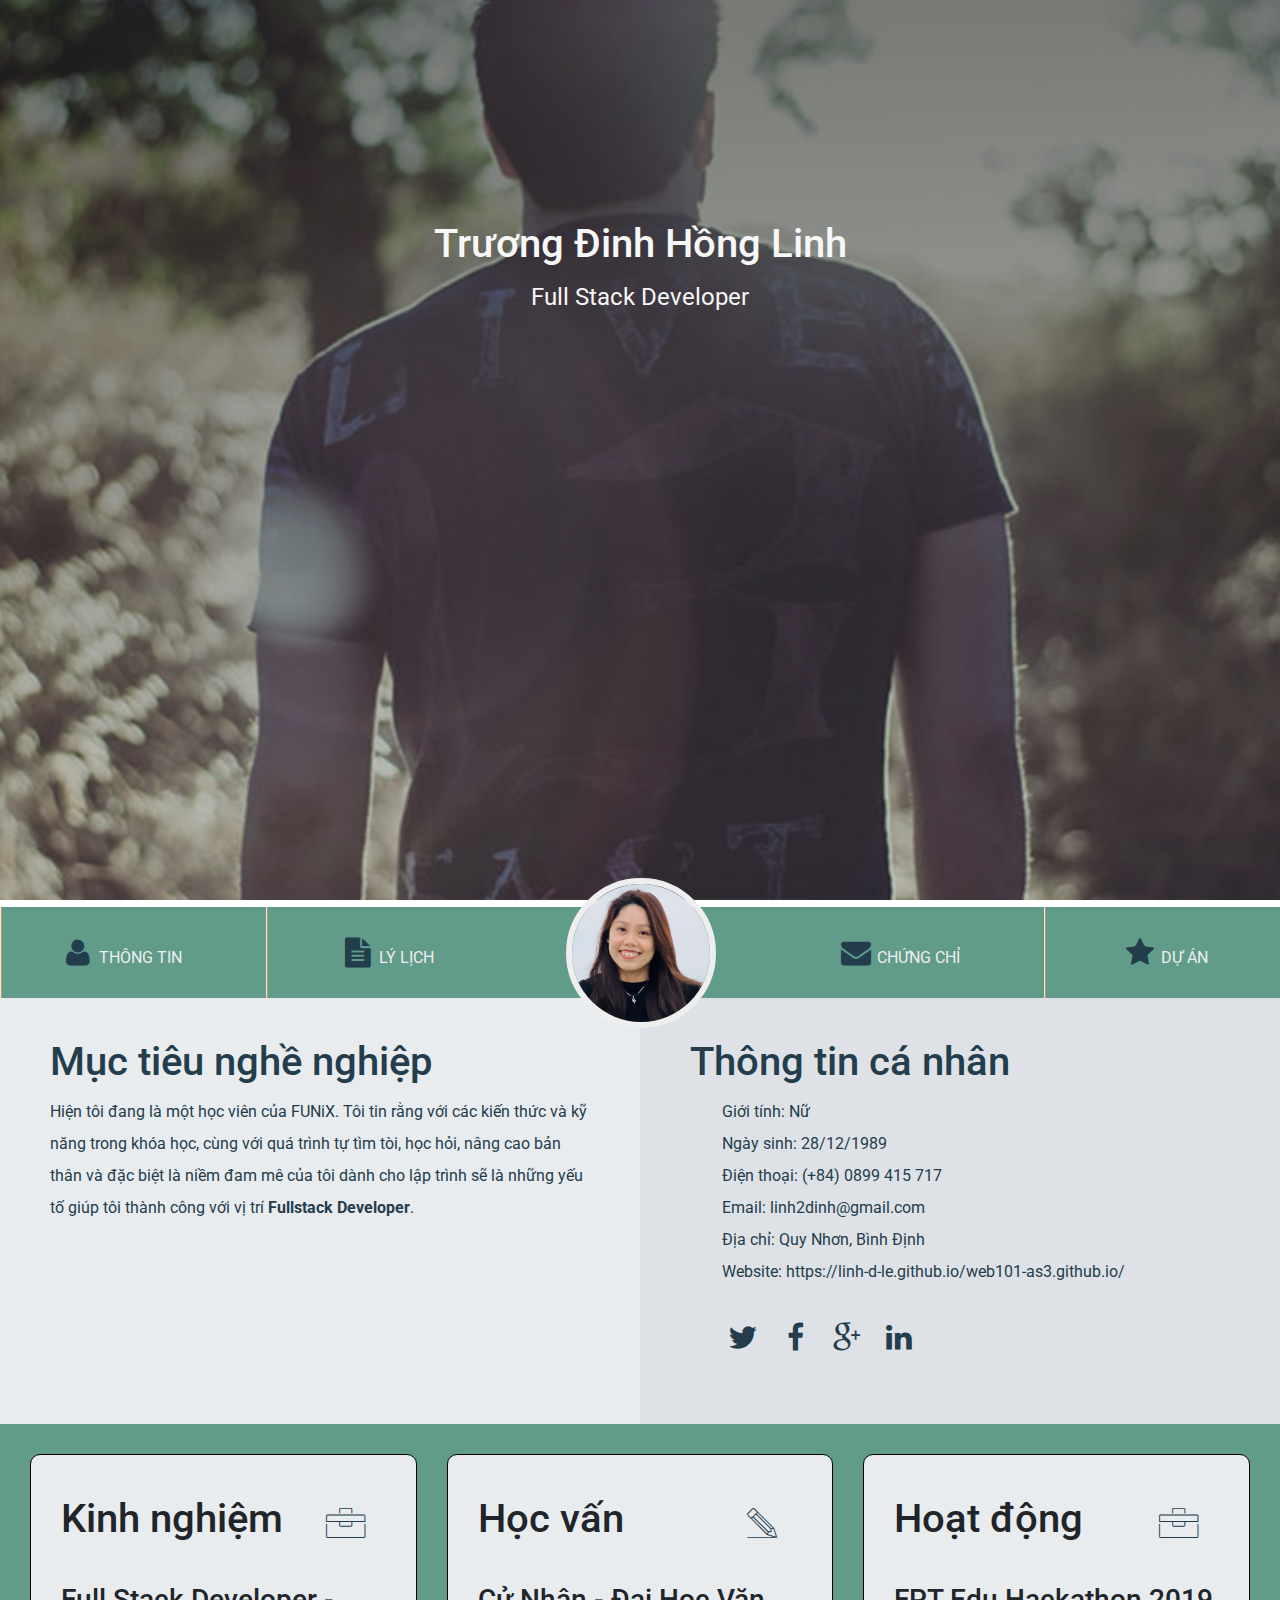
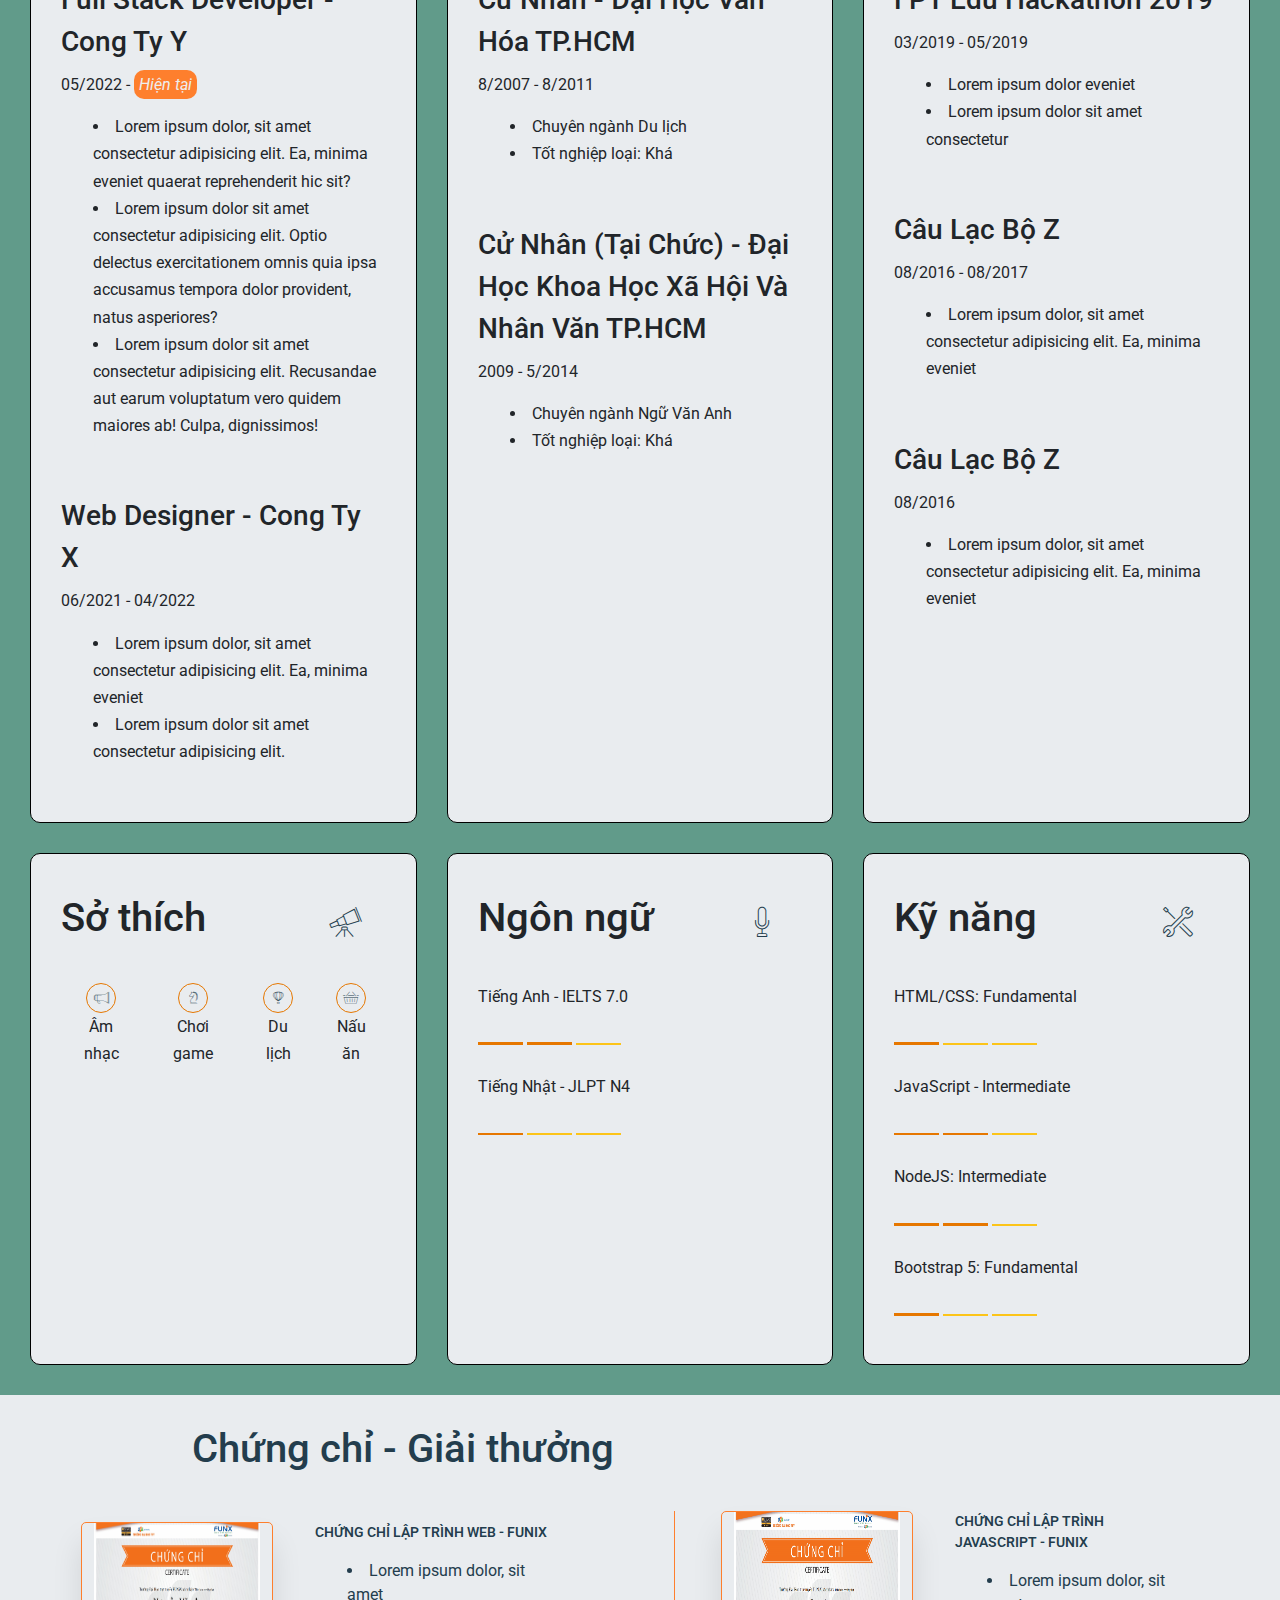
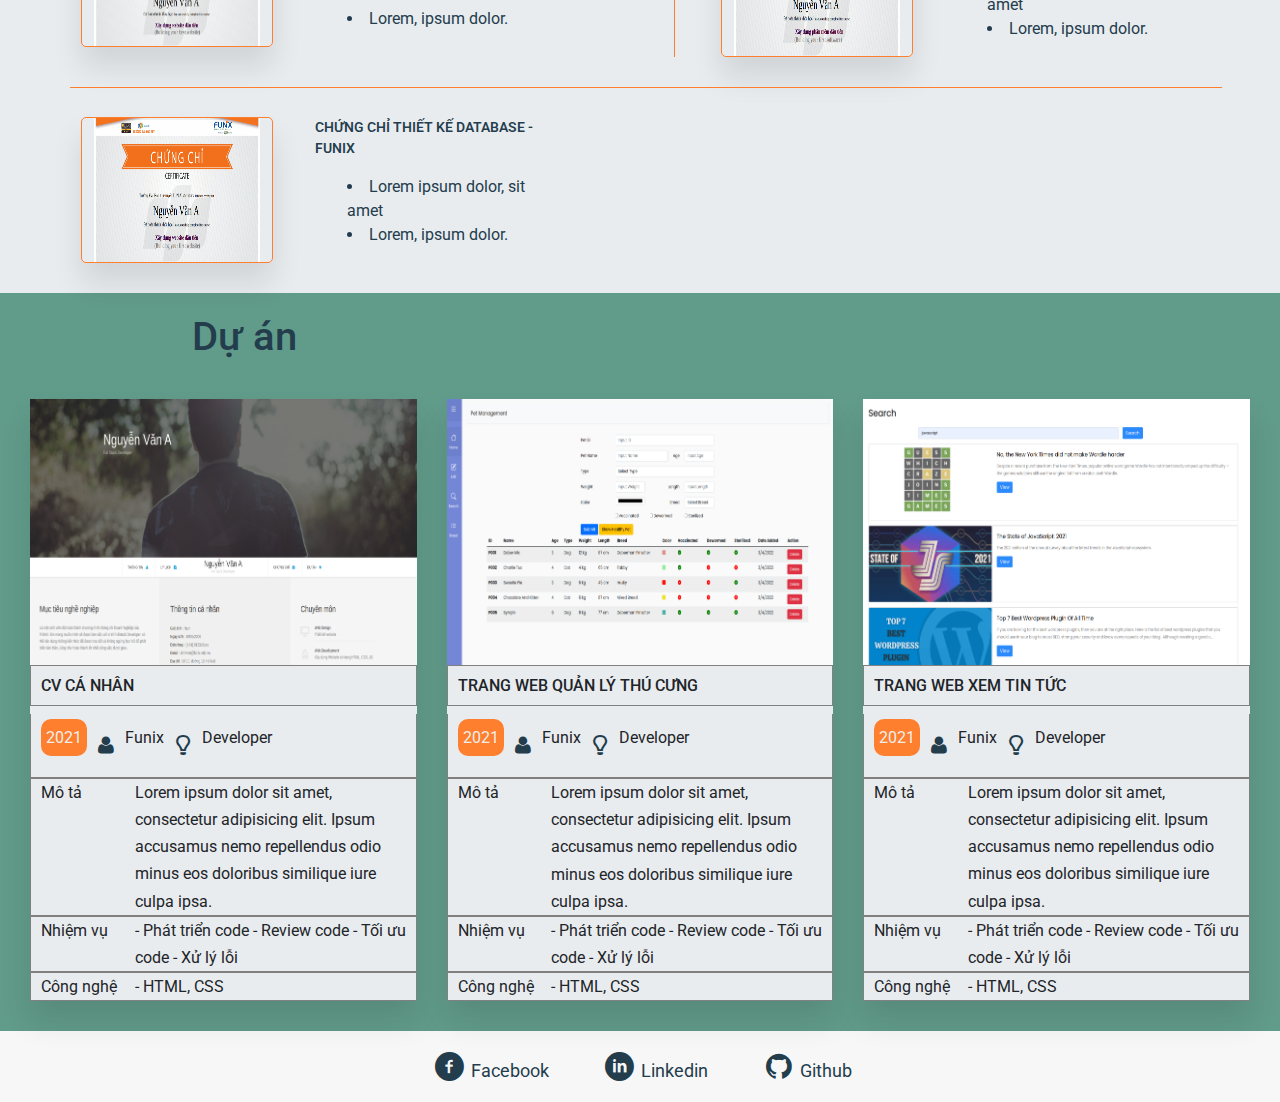
<file: index.html>
<!DOCTYPE html>
<html lang="en">
<head>
	<meta charset="UTF-8">
	<meta http-equiv="X-UA-Compatible" content="IE=edge">
	<meta name="viewport" content="width=device-width, initial-scale=1.0">
	<link rel="preconnect" href="https://fonts.googleapis.com">
	<link rel="preconnect" href="https://fonts.gstatic.com" crossorigin>
	<link href="https://fonts.googleapis.com/css2?family=Roboto:ital,wght@0,400;0,500;0,700;1,400;1,500;1,700&display=swap" rel="stylesheet">	
	<link href="https://cdn.jsdelivr.net/npm/bootstrap@5.3.3/dist/css/bootstrap.min.css" rel="stylesheet" integrity="sha384-QWTKZyjpPEjISv5WaRU9OFeRpok6YctnYmDr5pNlyT2bRjXh0JMhjY6hW+ALEwIH" crossorigin="anonymous">	<link rel="stylesheet" href="./css/font.css">
	<link rel="stylesheet" href="./css/laptop.css">
	<link rel="stylesheet" href="./css/tablet.css">
	<link rel="stylesheet" href="./css/mobile.css">
	<title>Assignment 03</title>
</head>
<body>
	<div id="banner" style="padding: 50px">
		<div class="text-banner">
			<h1>Trương Đinh Hồng Linh</h1>
			<span>Full Stack Developer</span>
		</div>
	</div>

	<section id="nav-bar">
		<nav class="container row">
			<a href="digital-cv.html" class="spacing col-sm-12 col-md" target="_blank"><i class="icon-user"></i>Thông tin</a>
			<a href="digital-cv.html" class="spacing col-sm-12 col-md"><i class="icon-doc-text-inv"></i>Lý lịch</a>
			<!-- <div class="intro-name">
				<h3 class="name">Nguyen Van A</h3>
				<p class="title">Full Stack Developer</p>
			</div> -->
			<div class="avatar-container col-md">
				<img class="avatar" src="images/personal-avatar.jpg" alt="Profile Picture" width="50" height="auto">
			</div>
			<a href="digital-cv.html" class="spacing col-sm-12 col-md rm-border" target="_blank"><i class="icon-mail-alt"></i>Chứng chỉ</a>
			<a href="digital-cv.html" class="spacing col-sm-12 col-md" target="_blank"><i class="icon-star-1"></i>Dự Án</a>
		</nav>
	</section>

	<section id="about" class="bg-grey">
		<div class="container row">
			<div id="target" class="col-sm-12 col-md-6">
				<h1 class="section-title">Mục tiêu nghề nghiệp</h1>
				<p class="target-content">
					Hiện tôi đang là một học viên của FUNiX. Tôi tin rằng với các kiến thức và kỹ năng trong khóa học, 
					cùng với quá trình tự tìm tòi, học hỏi, nâng cao bản thân và đặc biệt là niềm đam mê của tôi dành cho
					lập trình sẽ là những yếu tố giúp tôi thành công với vị trí <b>Fullstack Developer</b>.
				</p>
			</div>
			<div id="personal-info" class="col-sm-12 col-md-6">
				<h1 class="section-title">Thông tin cá nhân</h1>
				<ul class="mt-40 info">
					<li><span>Giới tính</span>: Nữ</li>
					<li><span>Ngày sinh</span>: 28/12/1989</li>
					<li><span>Điện thoại</span>: (+84) 0899 415 717</li>
					<li><span>Email</span>: linh2dinh@gmail.com</li>
					<li><span>Địa chỉ</span>: Quy Nhơn, Bình Định</li>
					<li><span>Website</span>: https://linh-d-le.github.io/web101-as3.github.io/</li>
				</ul>
				<ul class="contact-icons">
					<li><i class="icon-twitter"></i></li>
					<li><i class="icon-facebook"></i></li>
					<li><i class="icon-gplus"></i></li>
					<li><i class="icon-linkedin"></i></li>
				</ul>
			</div>
		</div>
	</section>

	<section id="job-info">
		<div class="container grid-layout row">
			<div class="card col-sm-12" id="md-order-1">
				<div class="card-title" style="margin-top: 20px">
					<h1>Kinh nghiệm</h1>
					<i class="ic-toolbox flex-center"></i>
				</div>
				<div class="card-details">
					<h3 class="position">
						Full stack developer - Cong ty Y
					</h3>
					<p class="time">
						05/2022 - <em class="now">Hiện tại</em>
					</p>
					<ul>
						<li>Lorem ipsum dolor, sit amet consectetur adipisicing elit. Ea, minima eveniet quaerat reprehenderit hic sit?</li>
						<li>Lorem ipsum dolor sit amet consectetur adipisicing elit. Optio delectus exercitationem omnis quia ipsa accusamus tempora dolor provident, natus asperiores?</li>
						<li>Lorem ipsum dolor sit amet consectetur adipisicing elit. Recusandae aut earum voluptatum vero quidem maiores ab! Culpa, dignissimos!</li>
					</ul>
				</div>

				<div class="card-details col-md">
					<h3 class="position">
						Web designer - Cong ty X
					</h3>
					<p class="time">
						06/2021 - 04/2022
					</p>
					<ul>
						<li>Lorem ipsum dolor, sit amet consectetur adipisicing elit. Ea, minima eveniet</li>
						<li>Lorem ipsum dolor sit amet consectetur adipisicing elit.</li>
					</ul>
				</div>
			</div>

			<div class="card col-sm-12" id="md-order-3">
				<div class="card-title" style="margin-top: 20px">
					<h1>Học vấn</h1>
					<i class="ic-pencil flex-center"></i>
				</div>
				<div class="card-details">
					<h3 class="position">
						Cử nhân - Đại học Văn hóa TP.HCM
					</h3>
					<p class="time">
						8/2007 - 8/2011
					</p>
					<ul>
						<li>Chuyên ngành Du lịch</li>
						<li>Tốt nghiệp loại: Khá</li>
					</ul>
				</div>

				<div class="card-details">
					<h3 class="position">
						Cử nhân (Tại Chức) - Đại học Khoa học Xã hội và Nhân văn TP.HCM
					</h3>
					<p class="time">
						2009 - 5/2014
					</p>
					<ul>
						<li>Chuyên ngành Ngữ Văn Anh</li>
						<li>Tốt nghiệp loại: Khá</li>
					</ul>
				</div>
			</div>

			<div class="card col-sm-12" id="md-order-2">
				<div class="card-title" style="margin-top: 20px">
					<h1>Hoạt động</h1>
					<i class="ic-toolbox flex-center"></i>
				</div>
				<div class="card-details">
					<h3 class="position">
						FPT Edu Hackathon 2019
					</h3>
					<p class="time">
						03/2019 - 05/2019
					</p>
					<ul>
						<li>Lorem ipsum dolor eveniet</li>
						<li>Lorem ipsum dolor sit amet consectetur</li>
					</ul>
				</div>
				<div class="card-details">
					<h3 class="position">
						Câu lạc bộ Z
					</h3>
					<p class="time">
						08/2016 - 08/2017
					</p>
					<ul>
						<li>Lorem ipsum dolor, sit amet consectetur adipisicing elit. Ea, minima eveniet</li>
					</ul>
				</div>
				<div class="card-details">
					<h3 class="position">
						Câu lạc bộ Z
					</h3>
					<p class="time">
						08/2016
					</p>
					<ul>
						<li>Lorem ipsum dolor, sit amet consectetur adipisicing elit. Ea, minima eveniet</li>
					</ul>
				</div>

			</div>

			<div class="card col-sm-12" id="md-order-6">
				<div class="card-title" style="margin-top: 20px">
					<h1>Sở thích</h1>
					<i class="ic-telescope flex-center"></i>
				</div>
				<div class="card-details flex">
					<div class="flex-center hobbies">
						<div class="circle">
							<i class="ic-megaphone hobby"></i>
						</div>
						<p>Âm nhạc</p>
					</div>
					<div class="flex-center hobbies">
						<div class="circle">
							<i class="ic-strategy hobby"></i>
						</div>
						<p>Chơi game</p>
					</div>
					<div class="flex-center hobbies">
						<div class="circle">
							<i class="ic-hotairballoon hobby"></i>
						</div>
						<p>Du lịch</p>
					</div>
					<div class="flex-center hobbies">
						<div class="circle">
							<i class="ic-basket hobby"></i>
						</div>
						<p>Nấu ăn</p>
					</div>
				</div>
			</div>

			<div class="card col-sm-12" id="md-order-5">
				<div class="card-title" style="margin-top: 20px">
					<h1>Ngôn ngữ</h1>
					<i class="ic-mic flex-center"></i>
				</div>
				<div class="card-details margin-top">
					<p>Tiếng Anh - IELTS 7.0</p>
					<span class="span-size span-color"></span> 
					<span class="span-size span-color"></span> 
					<span class="span-size"></span> 
				</div>
				<div class="card-details">
					<p>Tiếng Nhật - JLPT N4</p>
					<span class="span-size span-color"></span> 
					<span class="span-size"></span> 
					<span class="span-size"></span> 
				</div>

			</div>

			<div class="card col-sm-12" id="md-order-4">
				<div class="card-title" style="margin-top: 20px">
					<h1>Kỹ năng</h1>
					<i class="ic-tools-2 flex-center"></i>
				</div>

				<div class="card-details margin-top">
					<p>HTML/CSS: Fundamental</p>
					<span class="span-size span-color"></span> 
					<span class="span-size"></span> 
					<span class="span-size"></span> 
				</div>

				<div class="card-details">
					<p>JavaScript - Intermediate</p>
					<span class="span-size span-color"></span> 
					<span class="span-size span-color"></span> 
					<span class="span-size"></span> 
				</div>

				<div class="card-details">
					<p>NodeJS: Intermediate</p>
					<span class="span-size span-color"></span> 
					<span class="span-size span-color"></span> 
					<span class="span-size"></span> 
				</div>

				<div class="card-details">
					<p>Bootstrap 5: Fundamental</p>
					<span class="span-size span-color"></span> 
					<span class="span-size"></span> 
					<span class="span-size"></span> 
				</div>
			</div>
		</div>
	</section>

	<section id="certificate" class="bg-grey">
		<h1 class="section-title margin-left">
			Chứng chỉ - Giải thưởng
		</h1>
		<div class="container row">
			<div class="section-content row">
				<img class="certificate-img col-lg-6 col-md-12" src="images/Cert_WEB.png" alt="web Certificate" width="180px" height="auto">
				<div class="certificate-info col-lg-6 col-md-12">
					<p class="certificate-name">Chứng chỉ lập trình web - Funix</p>
					<ul>
						<li>Lorem ipsum dolor, sit amet</li>
						<li>Lorem, ipsum dolor.</li>
					</ul>
				</div>
			</div>

			<div class="section-content row">
				<img class="certificate-img col-lg-6 col-md-12" src="images/Cert_PRF.png" alt="web Certificate" width="180px" height="auto">
				<div class="certificate-info col-lg-6 col-md-12">
					<p class="certificate-name">Chứng chỉ lập trình JAVASCRIPT - Funix</p>
					<ul>
						<li>Lorem ipsum dolor, sit amet</li>
						<li>Lorem, ipsum dolor.</li>
					</ul>
				</div>
			</div>

			<div class="section-content row">
				<img class="certificate-img col-lg-6 col-md-12" src="images/Cert_DBI.png" alt="web Certificate" width="180px" height="auto">
				<div class="certificate-info col-lg-6 col-md-12">
					<p class="certificate-name">Chứng chỉ thiết kế database - Funix</p>
					<ul>
						<li>Lorem ipsum dolor, sit amet</li>
						<li>Lorem, ipsum dolor.</li>
					</ul>
				</div>
			</div>
		</div>
	</section>

	<section id="project">
		<h1 class="section-title margin-left">
			Dự án
		</h1>
		<div class="container grid-layout">
			<div class="card">
				<div class="card-details">
					<img class="project-img" src="images/project_1.png" alt="CV Project Image" width="100%" height="auto">
					<h6 class="project-name">
						Cv cá nhân
					</h6>
					<div class="project-banner flex">
						<p class="now">2021</p>
						<i class="icon-user spacing"></i>
						<p>Funix</p>
						<i class="icon-lamp"></i>
						<p>Developer</p>
					</div>
					<table>
						<tr>
							<td class="left-column">Mô tả</td>
							<td>Lorem ipsum dolor sit amet, consectetur adipisicing elit. Ipsum accusamus nemo repellendus odio minus eos doloribus similique iure culpa ipsa.</td>
						</tr>
					</table>
					<table>
						<tr>
							<td class="left-column">Nhiệm vụ</td>
							<td>- Phát triển code - Review code - Tối ưu code - Xử lý lỗi</td>
						</tr>
					</table>
					<table>
						<tr>
							<td class="left-column">Công nghệ</td>
							<td>- HTML, CSS</td>
						</tr>
					</table>
				</div>
			</div>

			<div class="card">
				<div class="card-details">
					<img  class="project-img" src="images/project_2.png" alt="Pet Web Image" width="100%" height="auto">
					<h6 class="project-name">
						Trang web quản lý thú cưng
					</h6>
					<div class="project-banner flex">
						<p class="now">2021</p>
						<i class="icon-user spacing"></i>
						<p>Funix</p>
						<i class="icon-lamp"></i>
						<p>Developer</p>
					</div>
					<table>
						<tr>
							<td class="left-column">Mô tả</td>
							<td>Lorem ipsum dolor sit amet, consectetur adipisicing elit. Ipsum accusamus nemo repellendus odio minus eos doloribus similique iure culpa ipsa.</td>
						</tr>
					</table>
					<table>
						<tr>
							<td class="left-column">Nhiệm vụ</td>
							<td>- Phát triển code - Review code - Tối ưu code - Xử lý lỗi</td>
						</tr>
				<table class="bottom-table">
						<tr>
							<td class="left-column">Công nghệ</td>
							<td>- HTML, CSS</td>
						</tr>
					</table>
				</div>
			</div>
			<div class="card">
				<div class="card-details">
					<img  class="project-img" src="images/project_3.png" alt="News Web Image" width="100%" height="auto">
					<h6 class="project-name">
						Trang web xem tin tức
					</h6>
					<div class="project-banner flex">
						<p class="now">2021</p>
						<i class="icon-user spacing"></i>
						<p>Funix</p>
						<i class="icon-lamp"></i>
						<p>Developer</p>
					</div>
					<table>
						<tr>
							<td class="left-column">Mô tả</td>
							<td>Lorem ipsum dolor sit amet, consectetur adipisicing elit. Ipsum accusamus nemo repellendus odio minus eos doloribus similique iure culpa ipsa.</td>
						</tr>
					</table>
					<table>
						<tr>
							<td class="left-column">Nhiệm vụ</td>
							<td>- Phát triển code - Review code - Tối ưu code - Xử lý lỗi</td>
						</tr>
					</table>
					<table>
						<tr>
							<td class="left-column">Công nghệ</td>
							<td>- HTML, CSS</td>
						</tr>
					</table>
				</div>
			</div>
		</div>
	</section>

	<section id="footer" class="bg-grey">
		<div class="container">
			<ul class="flex">
				<li><a href="digital-cv.html" target="_blank"><i class="icon-facebook-circled"></i>Facebook</a></li>
				<li><a href="digital-cv.html" target="_blank"><i class="icon-linkedin-circled"></i>Linkedin</a></li>
				<li><a href="digital-cv.html" target="_blank"><i class="icon-github-circled"></i>Github</a></li>
			</ul>
		</div>
	</section>

	<script src="https://cdn.jsdelivr.net/npm/@popperjs/core@2.11.8/dist/umd/popper.min.js" integrity="sha384-I7E8VVD/ismYTF4hNIPjVp/Zjvgyol6VFvRkX/vR+Vc4jQkC+hVqc2pM8ODewa9r" crossorigin="anonymous"></script>
	<script src="https://cdn.jsdelivr.net/npm/bootstrap@5.3.3/dist/js/bootstrap.min.js" integrity="sha384-0pUGZvbkm6XF6gxjEnlmuGrJXVbNuzT9qBBavbLwCsOGabYfZo0T0to5eqruptLy" crossorigin="anonymous"></script>
</body>
</html>
</file>
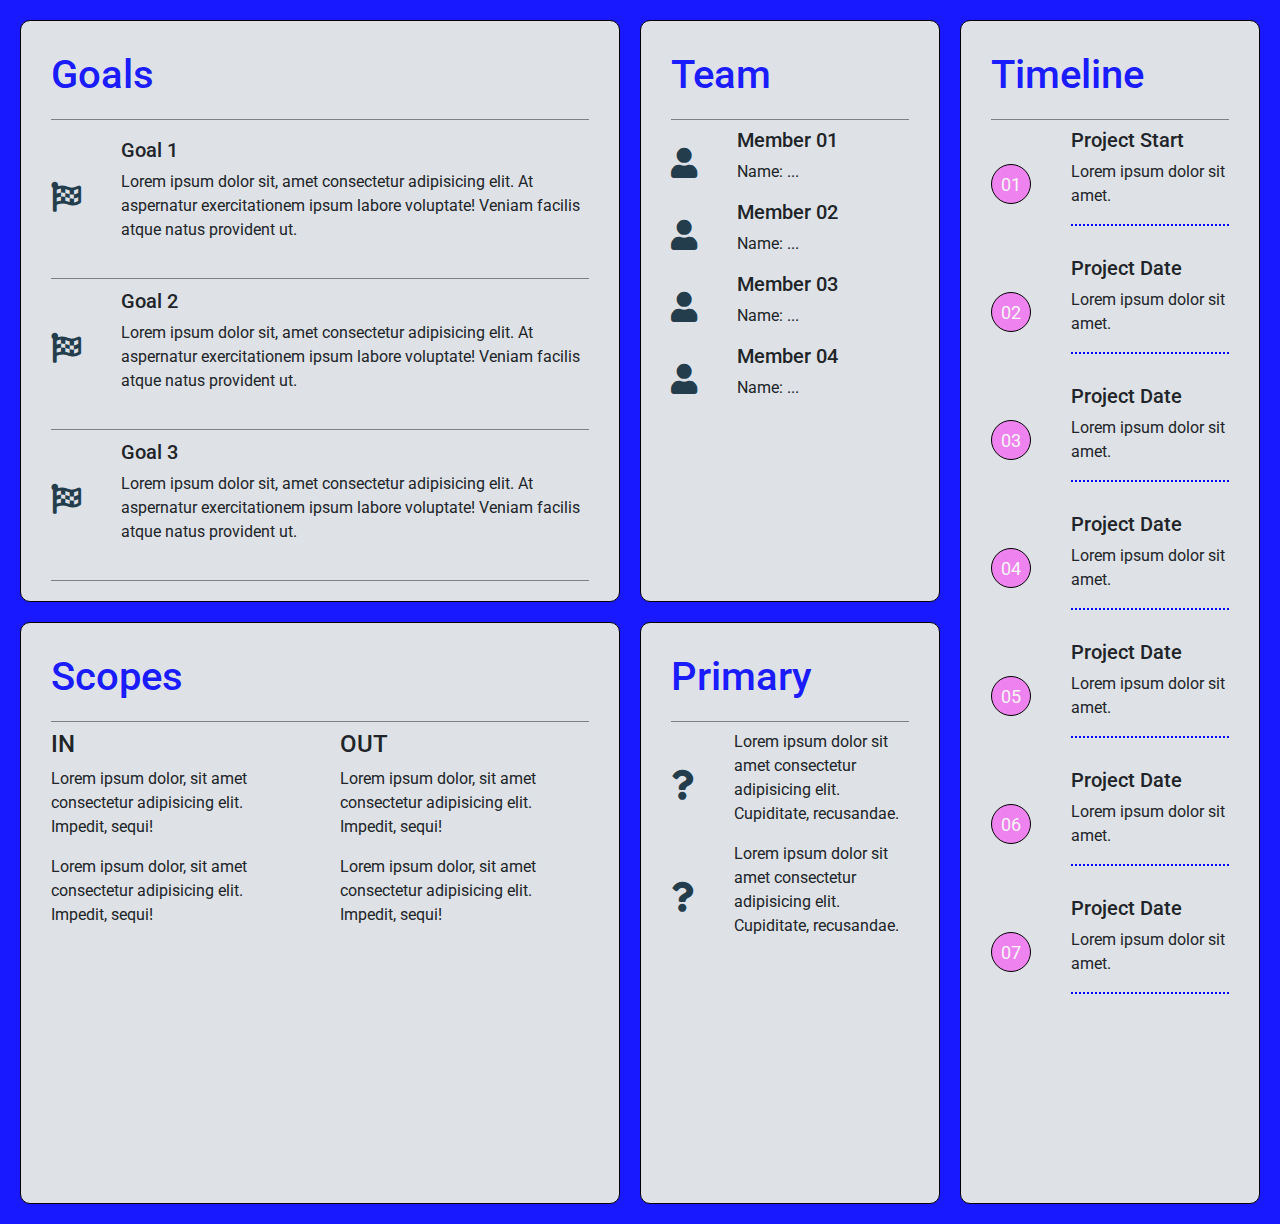
<file: digital-cv.html>
<!DOCTYPE html>
<html lang="en">
<head>
  <meta charset="UTF-8">
  <meta name="viewport" content="width=device-width, initial-scale=1.0">
	<link rel="preconnect" href="https://fonts.googleapis.com">
	<link rel="preconnect" href="https://fonts.gstatic.com" crossorigin>
	<link href="https://fonts.googleapis.com/css2?family=Roboto:ital,wght@0,400;0,500;0,700;1,400;1,500;1,700&display=swap" rel="stylesheet">	
	<link href="https://cdn.jsdelivr.net/npm/bootstrap@5.3.3/dist/css/bootstrap.min.css" rel="stylesheet" integrity="sha384-QWTKZyjpPEjISv5WaRU9OFeRpok6YctnYmDr5pNlyT2bRjXh0JMhjY6hW+ALEwIH" crossorigin="anonymous">	<link rel="stylesheet" href="./css/font.css">
  <link href="https://cdnjs.cloudflare.com/ajax/libs/font-awesome/5.9.0/css/all.min.css" rel="stylesheet">  <link rel="stylesheet" href="./css/laptop.css">
	<link rel="stylesheet" href="./css/tablet.css">
	<link rel="stylesheet" href="./css/mobile.css">
	<title>Digital CV</title>
</head>
<body id="digital-body">
  <div id="digital-container">
    <section id="goals" class="card">
      <h1 class="solid-line">Goals</h1>
      <div class="content solid-line">
        <div class="icon-column">
          <i class="fas fa-flag-checkered"></i>
        </div>
        <div class="info-column">
          <h5>Goal 1</h5>
          <p>Lorem ipsum dolor sit, amet consectetur adipisicing elit. At aspernatur exercitationem ipsum labore voluptate! Veniam facilis atque natus provident ut.</p>
        </div>
      </div>

      <div class="content solid-line">
        <div class="icon-column">
          <i class="fas fa-flag-checkered"></i>
        </div>
        <div class="info-column">
          <h5>Goal 2</h5>
          <p>Lorem ipsum dolor sit, amet consectetur adipisicing elit. At aspernatur exercitationem ipsum labore voluptate! Veniam facilis atque natus provident ut.</p>
        </div>
      </div>

      <div class="content solid-line">
        <div class="icon-column">
          <i class="fas fa-flag-checkered"></i>
        </div>
        <div class="info-column">
          <h5>Goal 3</h5>
          <p>Lorem ipsum dolor sit, amet consectetur adipisicing elit. At aspernatur exercitationem ipsum labore voluptate! Veniam facilis atque natus provident ut.</p>
        </div>
      </div>
    </section>

    <section id="team" class="card">
      <h1 class="solid-line">Team</h1>
      <div class="content">
        <div class="icon-column">
          <i class="fas fa-user"></i>  
        </div>
        <div class="info-column">
          <h5>Member 01</h5>
          <p>Name: ...</p>
        </div>
      </div>

      <div class="content">
        <div class="icon-column">
          <i class="fas fa-user"></i>  
        </div>        
        <div class="info-column">
          <h5>Member 02</h5>
          <p>Name: ...</p>
        </div>
      </div>

      <div class="content">
        <div class="icon-column">
          <i class="fas fa-user"></i>  
        </div>        
        <div class="info-column">
          <h5>Member 03</h5>
          <p>Name: ...</p>
        </div>
      </div>

      <div class="content">
        <div class="icon-column">
          <i class="fas fa-user"></i>  
        </div>
        <div class="info-column">
          <h5>Member 04</h5>
          <p>Name: ...</p>
        </div>
      </div>
    </section>

    <section id="timeline" class="card">
      <h1 class="solid-line">Timeline</h1>
      <div class="content">
        <div class="icon-column">
          <p class="num">01</p>  
        </div>
        <div class="info-column dotted-line">
          <h5>Project Start</h5>
          <p>Lorem ipsum dolor sit amet.</p>
        </div>
      </div>

      <div class="content">
        <div class="icon-column">
          <p class="num">02</p>  
        </div>        
        <div class="info-column dotted-line">
          <h5>Project Date</h5>
          <p>Lorem ipsum dolor sit amet.</p>
        </div>
      </div>

      <div class="content">
        <div class="icon-column">
          <p class="num">03</p>  
        </div>        
        <div class="info-column dotted-line">
          <h5>Project Date</h5>
          <p>Lorem ipsum dolor sit amet.</p>
        </div>
      </div>

      <div class="content">
        <div class="icon-column">
          <p class="num">04</p>  
        </div>
        <div class="info-column dotted-line">
          <h5>Project Date</h5>
          <p>Lorem ipsum dolor sit amet.</p>
        </div>
      </div>
      <div class="content">
        <div class="icon-column">
          <p class="num">05</p>  
        </div>
        <div class="info-column dotted-line">
          <h5>Project Date</h5>
          <p>Lorem ipsum dolor sit amet.</p>
        </div>
      </div>
      <div class="content">
        <div class="icon-column">
          <p class="num">06</p>  
        </div>
        <div class="info-column dotted-line">
          <h5>Project Date</h5>
          <p>Lorem ipsum dolor sit amet.</p>
        </div>
      </div>
      <div class="content">
        <div class="icon-column">
          <p class="num">07</p>  
        </div>
        <div class="info-column dotted-line">
          <h5>Project Date</h5>
          <p>Lorem ipsum dolor sit amet.</p>
        </div>
      </div>
    </section>

    <section id="scopes" class="card">
      <h1 class="solid-line">Scopes</h1>
      <div class="content">
        <div class="in">
          <h4>IN</h4>
          <p>Lorem ipsum dolor, sit amet consectetur adipisicing elit. Impedit, sequi!</p>
          <p>Lorem ipsum dolor, sit amet consectetur adipisicing elit. Impedit, sequi!</p>
        </div>
  
        <div class="out">
          <h4>OUT</h4>
          <p>Lorem ipsum dolor, sit amet consectetur adipisicing elit. Impedit, sequi!</p>
          <p>Lorem ipsum dolor, sit amet consectetur adipisicing elit. Impedit, sequi!</p>
        </div>
      </div>
    </section>

    <section id="primary" class="card">
      <h1 class="solid-line">Primary</h1>
      <div class="content">
        <div class="icon-column">
          <i class="fas fa-question"></i>   
        </div>
        <div class="info-column">
          <p>Lorem ipsum dolor sit amet consectetur adipisicing elit. Cupiditate, recusandae.</p>
        </div>
      </div>

      <div class="content">
        <div class="icon-column">
          <i class="fas fa-question"></i>   
        </div>
        <div class="info-column">
          <p>Lorem ipsum dolor sit amet consectetur adipisicing elit. Cupiditate, recusandae.</p>
        </div>
      </div>
      </div>

    </section>
  
  </div>

  <script src="https://cdn.jsdelivr.net/npm/@popperjs/core@2.11.8/dist/umd/popper.min.js" integrity="sha384-I7E8VVD/ismYTF4hNIPjVp/Zjvgyol6VFvRkX/vR+Vc4jQkC+hVqc2pM8ODewa9r" crossorigin="anonymous"></script>
	<script src="https://cdn.jsdelivr.net/npm/bootstrap@5.3.3/dist/js/bootstrap.min.js" integrity="sha384-0pUGZvbkm6XF6gxjEnlmuGrJXVbNuzT9qBBavbLwCsOGabYfZo0T0to5eqruptLy" crossorigin="anonymous"></script>

</body>
</html>
</file>
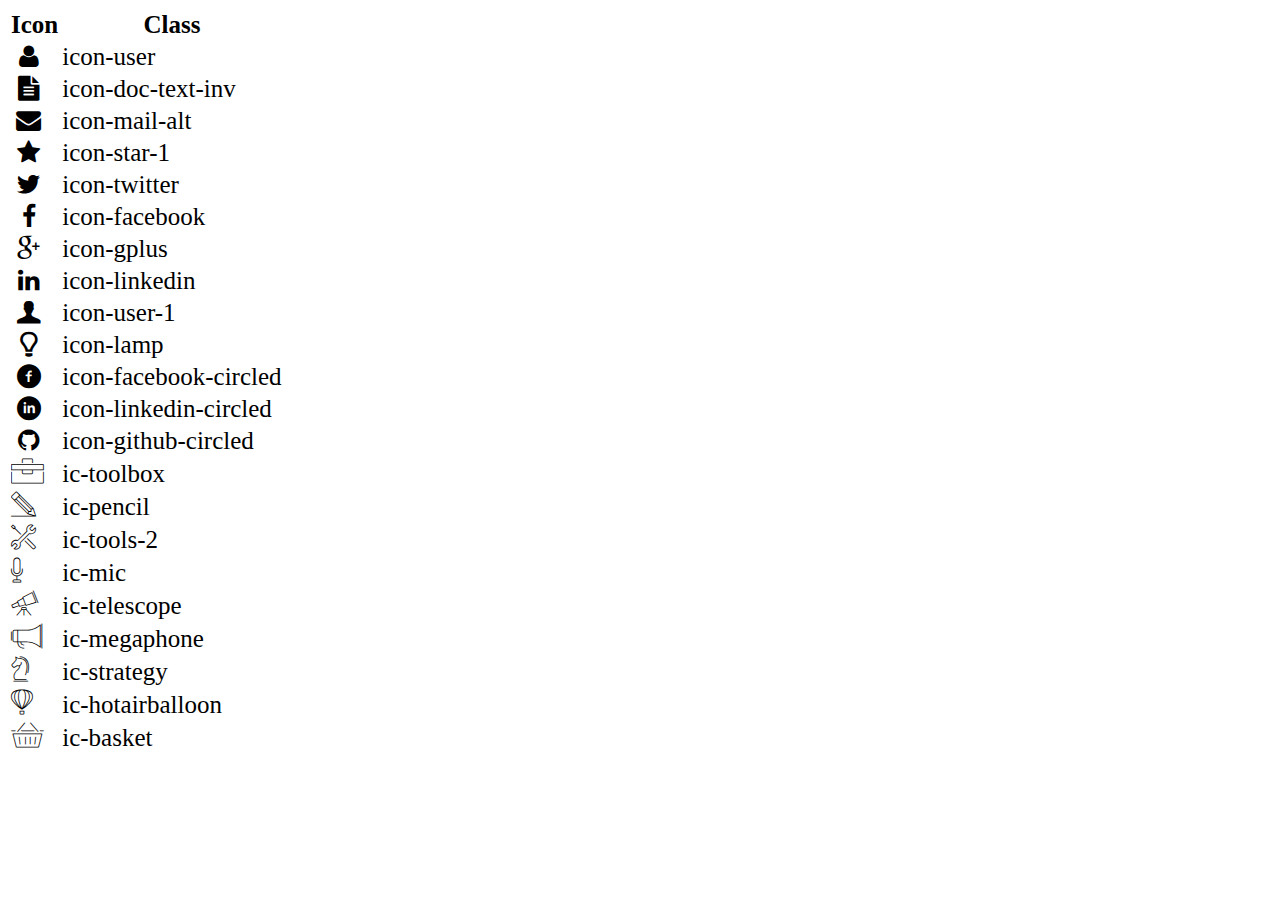
<file: icon-list.html>
<!DOCTYPE html>
<html lang="en">

<head>
    <meta charset="UTF-8">
    <meta http-equiv="X-UA-Compatible" content="IE=edge">
    <meta name="viewport" content="width=device-width, initial-scale=1.0">
    <link rel="stylesheet" href="css/font.css">
    <title>Icon List</title>
</head>

<body>
    <table style="font-size: 25px;">
        <thead>
            <tr>
                <th>Icon</th>
                <th>Class</th>
            </tr>
        </thead>
        <tbody>
            <tr>
                <td><i class="icon-user"></i></td>
                <td>icon-user</td>
            </tr>
            <tr>
                <td><i class="icon-doc-text-inv"></i></td>
                <td>icon-doc-text-inv</td>
            </tr>
            <tr>
                <td><i class="icon-mail-alt"></i></td>
                <td>icon-mail-alt</td>
            </tr>
            <tr>
                <td><i class="icon-star-1"></i></td>
                <td>icon-star-1</td>
            </tr>
            <tr>
                <td><i class="icon-twitter"></i></td>
                <td>icon-twitter</td>
            </tr>
            <tr>
                <td><i class="icon-facebook"></i></td>
                <td>icon-facebook</td>
            </tr>
            <tr>
                <td><i class="icon-gplus"></i></td>
                <td>icon-gplus</td>
            </tr>
            <tr>
                <td><i class="icon-linkedin"></i></td>
                <td>icon-linkedin</td>
            </tr>
            <tr>
                <td><i class="icon-user-1"></i></td>
                <td>icon-user-1</td>
            </tr>
            <tr>
                <td><i class="icon-lamp"></i></td>
                <td>icon-lamp</td>
            </tr>
            <tr>
                <td><i class="icon-facebook-circled"></i></td>
                <td>icon-facebook-circled</td>
            </tr>
            <tr>
                <td><i class="icon-linkedin-circled"></i></td>
                <td>icon-linkedin-circled</td>
            </tr>
            <tr>
                <td><i class="icon-github-circled"></i></td>
                <td>icon-github-circled</td>
            </tr>
            <tr>
                <td><i class="ic-toolbox"></i></td>
                <td>ic-toolbox</td>
            </tr>
            <tr>
                <td><i class="ic-pencil"></i></td>
                <td>ic-pencil</td>
            </tr>
            <tr>
                <td><i class="ic-tools-2"></i></td>
                <td>ic-tools-2</td>
            </tr>

            <tr>
                <td><i class="ic-mic"></i></td>
                <td>ic-mic</td>
            </tr>
            <tr>
                <td><i class="ic-telescope"></i></td>
                <td>ic-telescope</td>
            </tr>
            <tr>
                <td><i class="ic-megaphone"></i></td>
                <td>ic-megaphone</td>
            </tr>
            <tr>
                <td><i class="ic-strategy"></i></td>
                <td>ic-strategy</td>
            </tr>
            <tr>
                <td><i class="ic-hotairballoon"></i></td>
                <td>ic-hotairballoon</td>
            </tr>
            <tr>
                <td><i class="ic-basket"></i></td>
                <td>ic-basket</td>
            </tr>
        </tbody>
    </table>
</body>

</html>
</file>
<file: css/font.css>
@font-face {
	font-family: 'open_sanslight';
	src: url('../fonts/OpenSans-Light-webfont.eot');
	src: url('../fonts/OpenSans-Light-webfont.eot#iefix') format('embedded-opentype'),
		url('../fonts/OpenSans-Light-webfont.woff') format('woff'),
		url('../fonts/OpenSans-Light-webfont.ttf') format('truetype'),
		url('../fonts/OpenSans-Light-webfont.svg#open_sanslight') format('svg');
	font-weight: normal;
	font-style: normal;

}

@font-face {
	font-family: 'open_sansitalic';
	src: url('../fonts/OpenSans-Italic-webfont.eot');
	src: url('../fonts/OpenSans-Italic-webfont.eot#iefix') format('embedded-opentype'),
		url('../fonts/OpenSans-Italic-webfont.woff') format('woff'),
		url('../fonts/OpenSans-Italic-webfont.ttf') format('truetype'),
		url('../fonts/OpenSans-Italic-webfont.svg#open_sansitalic') format('svg');
	font-weight: normal;
	font-style: normal;

}

@font-face {
	font-family: 'open_sanssemibold';
	src: url('../fonts/OpenSans-Semibold-webfont.eot');
	src: url('../fonts/OpenSans-Semibold-webfont.eot#iefix') format('embedded-opentype'),
		url('../fonts/OpenSans-Semibold-webfont.woff') format('woff'),
		url('../fonts/OpenSans-Semibold-webfont.ttf') format('truetype'),
		url('../fonts/OpenSans-Semibold-webfont.svg#open_sanssemibold') format('svg');
	font-weight: normal;
	font-style: normal;

}


@font-face {
	font-family: 'open_sanslight_italic';
	src: url('../fonts/OpenSans-LightItalic-webfont.eot');
	src: url('../fonts/OpenSans-LightItalic-webfont.eot#iefix') format('embedded-opentype'),
		url('../fonts/OpenSans-LightItalic-webfont.woff') format('woff'),
		url('../fonts/OpenSans-LightItalic-webfont.ttf') format('truetype'),
		url('../fonts/OpenSans-LightItalic-webfont.svg#open_sanslight_italic') format('svg');
	font-weight: normal;
	font-style: normal;

}

@font-face {
	font-family: 'open_sansregular';
	src: url('../fonts/OpenSans-Regular-webfont.eot');
	src: url('../fonts/OpenSans-Regular-webfont.eot#iefix') format('embedded-opentype'),
		url('../fonts/OpenSans-Regular-webfont.woff') format('woff'),
		url('../fonts/OpenSans-Regular-webfont.ttf') format('truetype'),
		url('../fonts/OpenSans-Regular-webfont.svg#open_sansregular') format('svg');
	font-weight: normal;
	font-style: normal;

}


@font-face {
	font-family: 'fontello';
	src: url('../fonts/fontello.eot');
	src: url('../fonts/fontello.eot#iefix') format('embedded-opentype'),
		url('../fonts/fontello.woff') format('woff'),
		url('../fonts/fontello.ttf') format('truetype'),
		url('../fonts/fontello.svg#fontello') format('svg');
	font-weight: normal;
	font-style: normal;
}

[class^="icon-"]:before,
[class*=" icon-"]:before {
	font-family: "fontello";
	font-style: normal;
	font-weight: normal;
	speak: none;

	display: inline-block;
	text-decoration: inherit;
	width: 1em;
	margin-right: .2em;
	text-align: center;
	/* opacity: .8; */

	/* For safety - reset parent styles, that can break glyph codes*/
	font-variant: normal;
	text-transform: none;

	/* fix buttons height, for twitter bootstrap */
	line-height: 1em;

	/* Animation center compensation - margins should be symmetric */
	/* remove if not needed */
	margin-left: .2em;

	/* you can be more comfortable with increased icons size */
	/* font-size: 120%; */

	/* Font smoothing. That was taken from TWBS */
	-webkit-font-smoothing: antialiased;
	-moz-osx-font-smoothing: grayscale;

	/* Uncomment for 3D effect */
	/* text-shadow: 1px 1px 1px rgba(127, 127, 127, 0.3); */
}

.icon-emo-happy:before {
	content: '\e800';
}

/* '' */
.icon-emo-wink:before {
	content: '\e801';
}

/* '' */
.icon-emo-wink2:before {
	content: '\e802';
}

/* '' */
.icon-emo-unhappy:before {
	content: '\e803';
}

/* '' */
.icon-emo-sleep:before {
	content: '\e804';
}

/* '' */
.icon-emo-thumbsup:before {
	content: '\e805';
}

/* '' */
.icon-emo-devil:before {
	content: '\e806';
}

/* '' */
.icon-emo-surprised:before {
	content: '\e807';
}

/* '' */
.icon-emo-tongue:before {
	content: '\e808';
}

/* '' */
.icon-emo-coffee:before {
	content: '\e809';
}

/* '' */
.icon-emo-sunglasses:before {
	content: '\e80a';
}

/* '' */
.icon-emo-displeased:before {
	content: '\e80b';
}

/* '' */
.icon-emo-beer:before {
	content: '\e80c';
}

/* '' */
.icon-emo-grin:before {
	content: '\e80d';
}

/* '' */
.icon-emo-angry:before {
	content: '\e80e';
}

/* '' */
.icon-emo-saint:before {
	content: '\e80f';
}

/* '' */
.icon-emo-cry:before {
	content: '\e810';
}

/* '' */
.icon-emo-shoot:before {
	content: '\e811';
}

/* '' */
.icon-emo-squint:before {
	content: '\e812';
}

/* '' */
.icon-emo-laugh:before {
	content: '\e813';
}

/* '' */
.icon-spin1:before {
	content: '\e814';
}

/* '' */
.icon-spin2:before {
	content: '\e815';
}

/* '' */
.icon-spin3:before {
	content: '\e816';
}

/* '' */
.icon-spin4:before {
	content: '\e817';
}

/* '' */
.icon-spin5:before {
	content: '\e818';
}

/* '' */
.icon-spin6:before {
	content: '\e819';
}

/* '' */
.icon-firefox:before {
	content: '\e81a';
}

/* '' */
.icon-chrome:before {
	content: '\e81b';
}

/* '' */
.icon-opera:before {
	content: '\e81c';
}

/* '' */
.icon-ie:before {
	content: '\e81d';
}

/* '' */
.icon-crown:before {
	content: '\e81e';
}

/* '' */
.icon-crown-plus:before {
	content: '\e81f';
}

/* '' */
.icon-crown-minus:before {
	content: '\e820';
}

/* '' */
.icon-marquee:before {
	content: '\e821';
}

/* '' */
.icon-glass:before {
	content: '\e822';
}

/* '' */
.icon-music:before {
	content: '\e823';
}

/* '' */
.icon-search:before {
	content: '\e824';
}

/* '' */
.icon-mail:before {
	content: '\e825';
}

/* '' */
.icon-mail-alt:before {
	content: '\e826';
}

/* '' */
.icon-mail-squared:before {
	content: '\e827';
}

/* '' */
.icon-heart:before {
	content: '\e828';
}

/* '' */
.icon-heart-empty:before {
	content: '\e829';
}

/* '' */
.icon-star-1:before {
	content: '\e82a';
}

/* '' */
.icon-star-empty-1:before {
	content: '\e82b';
}

/* '' */
.icon-star-half:before {
	content: '\e82c';
}

/* '' */
.icon-star-half-alt:before {
	content: '\e82d';
}

/* '' */
.icon-user:before {
	content: '\e82e';
}

/* '' */
.icon-user-plus:before {
	content: '\e82f';
}

/* '' */
.icon-user-times:before {
	content: '\e830';
}

/* '' */
.icon-users:before {
	content: '\e831';
}

/* '' */
.icon-male:before {
	content: '\e832';
}

/* '' */
.icon-female:before {
	content: '\e833';
}

/* '' */
.icon-child:before {
	content: '\e834';
}

/* '' */
.icon-user-secret:before {
	content: '\e835';
}

/* '' */
.icon-video:before {
	content: '\e836';
}

/* '' */
.icon-videocam:before {
	content: '\e837';
}

/* '' */
.icon-picture:before {
	content: '\e838';
}

/* '' */
.icon-camera:before {
	content: '\e839';
}

/* '' */
.icon-camera-alt:before {
	content: '\e83a';
}

/* '' */
.icon-th-large:before {
	content: '\e83b';
}

/* '' */
.icon-th:before {
	content: '\e83c';
}

/* '' */
.icon-th-list:before {
	content: '\e83d';
}

/* '' */
.icon-ok:before {
	content: '\e83e';
}

/* '' */
.icon-ok-circled:before {
	content: '\e83f';
}

/* '' */
.icon-ok-circled2:before {
	content: '\e840';
}

/* '' */
.icon-ok-squared:before {
	content: '\e841';
}

/* '' */
.icon-cancel:before {
	content: '\e842';
}

/* '' */
.icon-cancel-circled:before {
	content: '\e843';
}

/* '' */
.icon-cancel-circled2:before {
	content: '\e844';
}

/* '' */
.icon-plus:before {
	content: '\e845';
}

/* '' */
.icon-plus-circled:before {
	content: '\e846';
}

/* '' */
.icon-plus-squared:before {
	content: '\e847';
}

/* '' */
.icon-plus-squared-alt:before {
	content: '\e848';
}

/* '' */
.icon-minus:before {
	content: '\e849';
}

/* '' */
.icon-minus-circled:before {
	content: '\e84a';
}

/* '' */
.icon-minus-squared:before {
	content: '\e84b';
}

/* '' */
.icon-minus-squared-alt:before {
	content: '\e84c';
}

/* '' */
.icon-help:before {
	content: '\e84d';
}

/* '' */
.icon-help-circled:before {
	content: '\e84e';
}

/* '' */
.icon-info-circled:before {
	content: '\e84f';
}

/* '' */
.icon-info:before {
	content: '\e850';
}

/* '' */
.icon-home:before {
	content: '\e851';
}

/* '' */
.icon-link:before {
	content: '\e852';
}

/* '' */
.icon-unlink:before {
	content: '\e853';
}

/* '' */
.icon-link-ext:before {
	content: '\e854';
}

/* '' */
.icon-link-ext-alt:before {
	content: '\e855';
}

/* '' */
.icon-attach:before {
	content: '\e856';
}

/* '' */
.icon-lock:before {
	content: '\e857';
}

/* '' */
.icon-lock-open:before {
	content: '\e858';
}

/* '' */
.icon-lock-open-alt:before {
	content: '\e859';
}

/* '' */
.icon-pin:before {
	content: '\e85a';
}

/* '' */
.icon-eye:before {
	content: '\e85b';
}

/* '' */
.icon-eye-off:before {
	content: '\e85c';
}

/* '' */
.icon-tag-1:before {
	content: '\e85d';
}

/* '' */
.icon-tags:before {
	content: '\e85e';
}

/* '' */
.icon-bookmark:before {
	content: '\e85f';
}

/* '' */
.icon-bookmark-empty:before {
	content: '\e860';
}

/* '' */
.icon-flag:before {
	content: '\e861';
}

/* '' */
.icon-flag-empty:before {
	content: '\e862';
}

/* '' */
.icon-flag-checkered:before {
	content: '\e863';
}

/* '' */
.icon-thumbs-up:before {
	content: '\e864';
}

/* '' */
.icon-thumbs-down:before {
	content: '\e865';
}

/* '' */
.icon-thumbs-up-alt:before {
	content: '\e866';
}

/* '' */
.icon-thumbs-down-alt:before {
	content: '\e867';
}

/* '' */
.icon-download:before {
	content: '\e868';
}

/* '' */
.icon-upload:before {
	content: '\e869';
}

/* '' */
.icon-download-cloud:before {
	content: '\e86a';
}

/* '' */
.icon-upload-cloud:before {
	content: '\e86b';
}

/* '' */
.icon-reply:before {
	content: '\e86c';
}

/* '' */
.icon-reply-all:before {
	content: '\e86d';
}

/* '' */
.icon-forward:before {
	content: '\e86e';
}

/* '' */
.icon-quote-left:before {
	content: '\e86f';
}

/* '' */
.icon-quote-right:before {
	content: '\e870';
}

/* '' */
.icon-code:before {
	content: '\e871';
}

/* '' */
.icon-export:before {
	content: '\e872';
}

/* '' */
.icon-export-alt:before {
	content: '\e873';
}

/* '' */
.icon-share:before {
	content: '\e874';
}

/* '' */
.icon-share-squared:before {
	content: '\e875';
}

/* '' */
.icon-pencil:before {
	content: '\e876';
}

/* '' */
.icon-pencil-squared:before {
	content: '\e877';
}

/* '' */
.icon-edit:before {
	content: '\e878';
}

/* '' */
.icon-print:before {
	content: '\e879';
}

/* '' */
.icon-retweet:before {
	content: '\e87a';
}

/* '' */
.icon-keyboard:before {
	content: '\e87b';
}

/* '' */
.icon-gamepad:before {
	content: '\e87c';
}

/* '' */
.icon-comment:before {
	content: '\e87d';
}

/* '' */
.icon-chat:before {
	content: '\e87e';
}

/* '' */
.icon-comment-empty:before {
	content: '\e87f';
}

/* '' */
.icon-chat-empty:before {
	content: '\e880';
}

/* '' */
.icon-bell:before {
	content: '\e881';
}

/* '' */
.icon-bell-alt:before {
	content: '\e882';
}

/* '' */
.icon-bell-off:before {
	content: '\e883';
}

/* '' */
.icon-bell-off-empty:before {
	content: '\e884';
}

/* '' */
.icon-attention-alt:before {
	content: '\e885';
}

/* '' */
.icon-attention:before {
	content: '\e886';
}

/* '' */
.icon-attention-circled:before {
	content: '\e887';
}

/* '' */
.icon-location:before {
	content: '\e888';
}

/* '' */
.icon-direction:before {
	content: '\e889';
}

/* '' */
.icon-compass:before {
	content: '\e88a';
}

/* '' */
.icon-trash:before {
	content: '\e88b';
}

/* '' */
.icon-trash-empty:before {
	content: '\e88c';
}

/* '' */
.icon-doc:before {
	content: '\e88d';
}

/* '' */
.icon-docs:before {
	content: '\e88e';
}

/* '' */
.icon-doc-text:before {
	content: '\e88f';
}

/* '' */
.icon-doc-inv:before {
	content: '\e890';
}

/* '' */
.icon-doc-text-inv:before {
	content: '\e891';
}

/* '' */
.icon-file-pdf:before {
	content: '\e892';
}

/* '' */
.icon-file-word:before {
	content: '\e893';
}

/* '' */
.icon-file-excel:before {
	content: '\e894';
}

/* '' */
.icon-file-powerpoint:before {
	content: '\e895';
}

/* '' */
.icon-file-image:before {
	content: '\e896';
}

/* '' */
.icon-file-archive:before {
	content: '\e897';
}

/* '' */
.icon-file-audio:before {
	content: '\e898';
}

/* '' */
.icon-file-video:before {
	content: '\e899';
}

/* '' */
.icon-file-code:before {
	content: '\e89a';
}

/* '' */
.icon-folder:before {
	content: '\e89b';
}

/* '' */
.icon-folder-open:before {
	content: '\e89c';
}

/* '' */
.icon-folder-empty:before {
	content: '\e89d';
}

/* '' */
.icon-folder-open-empty:before {
	content: '\e89e';
}

/* '' */
.icon-box:before {
	content: '\e89f';
}

/* '' */
.icon-rss:before {
	content: '\e8a0';
}

/* '' */
.icon-rss-squared:before {
	content: '\e8a1';
}

/* '' */
.icon-phone:before {
	content: '\e8a2';
}

/* '' */
.icon-phone-squared:before {
	content: '\e8a3';
}

/* '' */
.icon-fax:before {
	content: '\e8a4';
}

/* '' */
.icon-menu:before {
	content: '\e8a5';
}

/* '' */
.icon-cog:before {
	content: '\e8a6';
}

/* '' */
.icon-cog-alt:before {
	content: '\e8a7';
}

/* '' */
.icon-wrench:before {
	content: '\e8a8';
}

/* '' */
.icon-sliders:before {
	content: '\e8a9';
}

/* '' */
.icon-basket:before {
	content: '\e8aa';
}

/* '' */
.icon-cart-plus:before {
	content: '\e8ab';
}

/* '' */
.icon-cart-arrow-down:before {
	content: '\e8ac';
}

/* '' */
.icon-calendar:before {
	content: '\e8ad';
}

/* '' */
.icon-calendar-empty:before {
	content: '\e8ae';
}

/* '' */
.icon-login:before {
	content: '\e8af';
}

/* '' */
.icon-logout:before {
	content: '\e8b0';
}

/* '' */
.icon-mic:before {
	content: '\e8b1';
}

/* '' */
.icon-mute:before {
	content: '\e8b2';
}

/* '' */
.icon-volume-off:before {
	content: '\e8b3';
}

/* '' */
.icon-volume-down:before {
	content: '\e8b4';
}

/* '' */
.icon-volume-up:before {
	content: '\e8b5';
}

/* '' */
.icon-headphones:before {
	content: '\e8b6';
}

/* '' */
.icon-clock:before {
	content: '\e8b7';
}

/* '' */
.icon-lightbulb:before {
	content: '\e8b8';
}

/* '' */
.icon-block:before {
	content: '\e8b9';
}

/* '' */
.icon-resize-full:before {
	content: '\e8ba';
}

/* '' */
.icon-resize-full-alt:before {
	content: '\e8bb';
}

/* '' */
.icon-resize-small:before {
	content: '\e8bc';
}

/* '' */
.icon-resize-vertical:before {
	content: '\e8bd';
}

/* '' */
.icon-resize-horizontal:before {
	content: '\e8be';
}

/* '' */
.icon-move:before {
	content: '\e8bf';
}

/* '' */
.icon-zoom-in:before {
	content: '\e8c0';
}

/* '' */
.icon-zoom-out:before {
	content: '\e8c1';
}

/* '' */
.icon-down-circled2:before {
	content: '\e8c2';
}

/* '' */
.icon-up-circled2:before {
	content: '\e8c3';
}

/* '' */
.icon-left-circled2:before {
	content: '\e8c4';
}

/* '' */
.icon-right-circled2:before {
	content: '\e8c5';
}

/* '' */
.icon-down-dir:before {
	content: '\e8c6';
}

/* '' */
.icon-up-dir:before {
	content: '\e8c7';
}

/* '' */
.icon-left-dir:before {
	content: '\e8c8';
}

/* '' */
.icon-right-dir:before {
	content: '\e8c9';
}

/* '' */
.icon-down-open:before {
	content: '\e8ca';
}

/* '' */
.icon-left-open:before {
	content: '\e8cb';
}

/* '' */
.icon-right-open:before {
	content: '\e8cc';
}

/* '' */
.icon-up-open:before {
	content: '\e8cd';
}

/* '' */
.icon-angle-left:before {
	content: '\e8ce';
}

/* '' */
.icon-angle-right:before {
	content: '\e8cf';
}

/* '' */
.icon-angle-up:before {
	content: '\e8d0';
}

/* '' */
.icon-angle-down:before {
	content: '\e8d1';
}

/* '' */
.icon-angle-circled-left:before {
	content: '\e8d2';
}

/* '' */
.icon-angle-circled-right:before {
	content: '\e8d3';
}

/* '' */
.icon-angle-circled-up:before {
	content: '\e8d4';
}

/* '' */
.icon-angle-circled-down:before {
	content: '\e8d5';
}

/* '' */
.icon-angle-double-left:before {
	content: '\e8d6';
}

/* '' */
.icon-angle-double-right:before {
	content: '\e8d7';
}

/* '' */
.icon-angle-double-up:before {
	content: '\e8d8';
}

/* '' */
.icon-angle-double-down:before {
	content: '\e8d9';
}

/* '' */
.icon-down:before {
	content: '\e8da';
}

/* '' */
.icon-left:before {
	content: '\e8db';
}

/* '' */
.icon-right:before {
	content: '\e8dc';
}

/* '' */
.icon-up:before {
	content: '\e8dd';
}

/* '' */
.icon-down-big:before {
	content: '\e8de';
}

/* '' */
.icon-left-big:before {
	content: '\e8df';
}

/* '' */
.icon-right-big:before {
	content: '\e8e0';
}

/* '' */
.icon-up-big:before {
	content: '\e8e1';
}

/* '' */
.icon-right-hand:before {
	content: '\e8e2';
}

/* '' */
.icon-left-hand:before {
	content: '\e8e3';
}

/* '' */
.icon-up-hand:before {
	content: '\e8e4';
}

/* '' */
.icon-down-hand:before {
	content: '\e8e5';
}

/* '' */
.icon-left-circled:before {
	content: '\e8e6';
}

/* '' */
.icon-right-circled:before {
	content: '\e8e7';
}

/* '' */
.icon-up-circled:before {
	content: '\e8e8';
}

/* '' */
.icon-down-circled:before {
	content: '\e8e9';
}

/* '' */
.icon-cw:before {
	content: '\e8ea';
}

/* '' */
.icon-ccw:before {
	content: '\e8eb';
}

/* '' */
.icon-arrows-cw:before {
	content: '\e8ec';
}

/* '' */
.icon-level-up:before {
	content: '\e8ed';
}

/* '' */
.icon-level-down:before {
	content: '\e8ee';
}

/* '' */
.icon-shuffle:before {
	content: '\e8ef';
}

/* '' */
.icon-exchange:before {
	content: '\e8f0';
}

/* '' */
.icon-history:before {
	content: '\e8f1';
}

/* '' */
.icon-expand:before {
	content: '\e8f2';
}

/* '' */
.icon-collapse:before {
	content: '\e8f3';
}

/* '' */
.icon-expand-right:before {
	content: '\e8f4';
}

/* '' */
.icon-collapse-left:before {
	content: '\e8f5';
}

/* '' */
.icon-play:before {
	content: '\e8f6';
}

/* '' */
.icon-play-circled:before {
	content: '\e8f7';
}

/* '' */
.icon-play-circled2:before {
	content: '\e8f8';
}

/* '' */
.icon-stop:before {
	content: '\e8f9';
}

/* '' */
.icon-pause:before {
	content: '\e8fa';
}

/* '' */
.icon-to-end:before {
	content: '\e8fb';
}

/* '' */
.icon-to-end-alt:before {
	content: '\e8fc';
}

/* '' */
.icon-to-start:before {
	content: '\e8fd';
}

/* '' */
.icon-to-start-alt:before {
	content: '\e8fe';
}

/* '' */
.icon-fast-fw:before {
	content: '\e8ff';
}

/* '' */
.icon-fast-bw:before {
	content: '\e900';
}

/* '' */
.icon-eject:before {
	content: '\e901';
}

/* '' */
.icon-target:before {
	content: '\e902';
}

/* '' */
.icon-signal:before {
	content: '\e903';
}

/* '' */
.icon-wifi:before {
	content: '\e904';
}

/* '' */
.icon-award:before {
	content: '\e905';
}

/* '' */
.icon-desktop:before {
	content: '\e906';
}

/* '' */
.icon-laptop:before {
	content: '\e907';
}

/* '' */
.icon-tablet:before {
	content: '\e908';
}

/* '' */
.icon-mobile:before {
	content: '\e909';
}

/* '' */
.icon-inbox:before {
	content: '\e90a';
}

/* '' */
.icon-globe:before {
	content: '\e90b';
}

/* '' */
.icon-sun:before {
	content: '\e90c';
}

/* '' */
.icon-cloud:before {
	content: '\e90d';
}

/* '' */
.icon-flash:before {
	content: '\e90e';
}

/* '' */
.icon-moon:before {
	content: '\e90f';
}

/* '' */
.icon-umbrella-1:before {
	content: '\e910';
}

/* '' */
.icon-flight:before {
	content: '\e911';
}

/* '' */
.icon-fighter-jet:before {
	content: '\e912';
}

/* '' */
.icon-paper-plane:before {
	content: '\e913';
}

/* '' */
.icon-paper-plane-empty:before {
	content: '\e914';
}

/* '' */
.icon-space-shuttle:before {
	content: '\e915';
}

/* '' */
.icon-leaf:before {
	content: '\e916';
}

/* '' */
.icon-font:before {
	content: '\e917';
}

/* '' */
.icon-bold:before {
	content: '\e918';
}

/* '' */
.icon-medium:before {
	content: '\e919';
}

/* '' */
.icon-italic:before {
	content: '\e91a';
}

/* '' */
.icon-header:before {
	content: '\e91b';
}

/* '' */
.icon-paragraph:before {
	content: '\e91c';
}

/* '' */
.icon-text-height:before {
	content: '\e91d';
}

/* '' */
.icon-text-width:before {
	content: '\e91e';
}

/* '' */
.icon-align-left:before {
	content: '\e91f';
}

/* '' */
.icon-align-center:before {
	content: '\e920';
}

/* '' */
.icon-align-right:before {
	content: '\e921';
}

/* '' */
.icon-align-justify:before {
	content: '\e922';
}

/* '' */
.icon-list:before {
	content: '\e923';
}

/* '' */
.icon-indent-left:before {
	content: '\e924';
}

/* '' */
.icon-indent-right:before {
	content: '\e925';
}

/* '' */
.icon-list-bullet:before {
	content: '\e926';
}

/* '' */
.icon-list-numbered:before {
	content: '\e927';
}

/* '' */
.icon-strike:before {
	content: '\e928';
}

/* '' */
.icon-underline:before {
	content: '\e929';
}

/* '' */
.icon-superscript:before {
	content: '\e92a';
}

/* '' */
.icon-subscript:before {
	content: '\e92b';
}

/* '' */
.icon-table:before {
	content: '\e92c';
}

/* '' */
.icon-columns:before {
	content: '\e92d';
}

/* '' */
.icon-crop:before {
	content: '\e92e';
}

/* '' */
.icon-scissors:before {
	content: '\e92f';
}

/* '' */
.icon-paste:before {
	content: '\e930';
}

/* '' */
.icon-briefcase:before {
	content: '\e931';
}

/* '' */
.icon-suitcase:before {
	content: '\e932';
}

/* '' */
.icon-ellipsis:before {
	content: '\e933';
}

/* '' */
.icon-ellipsis-vert:before {
	content: '\e934';
}

/* '' */
.icon-off:before {
	content: '\e935';
}

/* '' */
.icon-road:before {
	content: '\e936';
}

/* '' */
.icon-list-alt:before {
	content: '\e937';
}

/* '' */
.icon-qrcode:before {
	content: '\e938';
}

/* '' */
.icon-barcode:before {
	content: '\e939';
}

/* '' */
.icon-book:before {
	content: '\e93a';
}

/* '' */
.icon-ajust:before {
	content: '\e93b';
}

/* '' */
.icon-tint:before {
	content: '\e93c';
}

/* '' */
.icon-toggle-off:before {
	content: '\e93d';
}

/* '' */
.icon-toggle-on:before {
	content: '\e93e';
}

/* '' */
.icon-check:before {
	content: '\e93f';
}

/* '' */
.icon-check-empty:before {
	content: '\e940';
}

/* '' */
.icon-circle:before {
	content: '\e941';
}

/* '' */
.icon-circle-empty:before {
	content: '\e942';
}

/* '' */
.icon-circle-thin:before {
	content: '\e943';
}

/* '' */
.icon-circle-notch:before {
	content: '\e944';
}

/* '' */
.icon-dot-circled:before {
	content: '\e945';
}

/* '' */
.icon-asterisk:before {
	content: '\e946';
}

/* '' */
.icon-gift:before {
	content: '\e947';
}

/* '' */
.icon-fire:before {
	content: '\e948';
}

/* '' */
.icon-magnet:before {
	content: '\e949';
}

/* '' */
.icon-chart-bar:before {
	content: '\e94a';
}

/* '' */
.icon-chart-area:before {
	content: '\e94b';
}

/* '' */
.icon-chart-pie:before {
	content: '\e94c';
}

/* '' */
.icon-chart-line:before {
	content: '\e94d';
}

/* '' */
.icon-ticket:before {
	content: '\e94e';
}

/* '' */
.icon-credit-card:before {
	content: '\e94f';
}

/* '' */
.icon-floppy:before {
	content: '\e950';
}

/* '' */
.icon-megaphone:before {
	content: '\e951';
}

/* '' */
.icon-hdd:before {
	content: '\e952';
}

/* '' */
.icon-key:before {
	content: '\e953';
}

/* '' */
.icon-fork:before {
	content: '\e954';
}

/* '' */
.icon-rocket:before {
	content: '\e955';
}

/* '' */
.icon-bug:before {
	content: '\e956';
}

/* '' */
.icon-certificate:before {
	content: '\e957';
}

/* '' */
.icon-tasks:before {
	content: '\e958';
}

/* '' */
.icon-filter:before {
	content: '\e959';
}

/* '' */
.icon-beaker:before {
	content: '\e95a';
}

/* '' */
.icon-magic:before {
	content: '\e95b';
}

/* '' */
.icon-cab:before {
	content: '\e95c';
}

/* '' */
.icon-taxi:before {
	content: '\e95d';
}

/* '' */
.icon-truck:before {
	content: '\e95e';
}

/* '' */
.icon-bus:before {
	content: '\e95f';
}

/* '' */
.icon-bicycle:before {
	content: '\e960';
}

/* '' */
.icon-motorcycle:before {
	content: '\e961';
}

/* '' */
.icon-train:before {
	content: '\e962';
}

/* '' */
.icon-subway:before {
	content: '\e963';
}

/* '' */
.icon-ship:before {
	content: '\e964';
}

/* '' */
.icon-money:before {
	content: '\e965';
}

/* '' */
.icon-euro:before {
	content: '\e966';
}

/* '' */
.icon-pound:before {
	content: '\e967';
}

/* '' */
.icon-dollar:before {
	content: '\e968';
}

/* '' */
.icon-rupee:before {
	content: '\e969';
}

/* '' */
.icon-yen:before {
	content: '\e96a';
}

/* '' */
.icon-rouble:before {
	content: '\e96b';
}

/* '' */
.icon-shekel:before {
	content: '\e96c';
}

/* '' */
.icon-try:before {
	content: '\e96d';
}

/* '' */
.icon-won:before {
	content: '\e96e';
}

/* '' */
.icon-bitcoin:before {
	content: '\e96f';
}

/* '' */
.icon-viacoin:before {
	content: '\e970';
}

/* '' */
.icon-sort:before {
	content: '\e971';
}

/* '' */
.icon-sort-down:before {
	content: '\e972';
}

/* '' */
.icon-sort-up:before {
	content: '\e973';
}

/* '' */
.icon-sort-alt-up:before {
	content: '\e974';
}

/* '' */
.icon-sort-alt-down:before {
	content: '\e975';
}

/* '' */
.icon-sort-name-up:before {
	content: '\e976';
}

/* '' */
.icon-sort-name-down:before {
	content: '\e977';
}

/* '' */
.icon-sort-number-up:before {
	content: '\e978';
}

/* '' */
.icon-sort-number-down:before {
	content: '\e979';
}

/* '' */
.icon-hammer:before {
	content: '\e97a';
}

/* '' */
.icon-gauge:before {
	content: '\e97b';
}

/* '' */
.icon-sitemap:before {
	content: '\e97c';
}

/* '' */
.icon-spinner:before {
	content: '\e97d';
}

/* '' */
.icon-coffee:before {
	content: '\e97e';
}

/* '' */
.icon-food:before {
	content: '\e97f';
}

/* '' */
.icon-beer:before {
	content: '\e980';
}

/* '' */
.icon-user-md:before {
	content: '\e981';
}

/* '' */
.icon-stethoscope:before {
	content: '\e982';
}

/* '' */
.icon-heartbeat:before {
	content: '\e983';
}

/* '' */
.icon-ambulance:before {
	content: '\e984';
}

/* '' */
.icon-medkit:before {
	content: '\e985';
}

/* '' */
.icon-h-sigh:before {
	content: '\e986';
}

/* '' */
.icon-bed:before {
	content: '\e987';
}

/* '' */
.icon-hospital:before {
	content: '\e988';
}

/* '' */
.icon-building:before {
	content: '\e989';
}

/* '' */
.icon-building-filled:before {
	content: '\e98a';
}

/* '' */
.icon-bank:before {
	content: '\e98b';
}

/* '' */
.icon-smile:before {
	content: '\e98c';
}

/* '' */
.icon-frown:before {
	content: '\e98d';
}

/* '' */
.icon-meh:before {
	content: '\e98e';
}

/* '' */
.icon-anchor:before {
	content: '\e98f';
}

/* '' */
.icon-terminal:before {
	content: '\e990';
}

/* '' */
.icon-eraser:before {
	content: '\e991';
}

/* '' */
.icon-puzzle:before {
	content: '\e992';
}

/* '' */
.icon-shield:before {
	content: '\e993';
}

/* '' */
.icon-extinguisher:before {
	content: '\e994';
}

/* '' */
.icon-bullseye:before {
	content: '\e995';
}

/* '' */
.icon-wheelchair:before {
	content: '\e996';
}

/* '' */
.icon-language:before {
	content: '\e997';
}

/* '' */
.icon-graduation-cap:before {
	content: '\e998';
}

/* '' */
.icon-paw:before {
	content: '\e999';
}

/* '' */
.icon-spoon:before {
	content: '\e99a';
}

/* '' */
.icon-cube:before {
	content: '\e99b';
}

/* '' */
.icon-cubes:before {
	content: '\e99c';
}

/* '' */
.icon-recycle:before {
	content: '\e99d';
}

/* '' */
.icon-tree:before {
	content: '\e99e';
}

/* '' */
.icon-database:before {
	content: '\e99f';
}

/* '' */
.icon-server:before {
	content: '\e9a0';
}

/* '' */
.icon-lifebuoy:before {
	content: '\e9a1';
}

/* '' */
.icon-rebel:before {
	content: '\e9a2';
}

/* '' */
.icon-empire:before {
	content: '\e9a3';
}

/* '' */
.icon-bomb:before {
	content: '\e9a4';
}

/* '' */
.icon-soccer-ball:before {
	content: '\e9a5';
}

/* '' */
.icon-tty:before {
	content: '\e9a6';
}

/* '' */
.icon-binoculars:before {
	content: '\e9a7';
}

/* '' */
.icon-plug:before {
	content: '\e9a8';
}

/* '' */
.icon-newspaper:before {
	content: '\e9a9';
}

/* '' */
.icon-calc:before {
	content: '\e9aa';
}

/* '' */
.icon-copyright:before {
	content: '\e9ab';
}

/* '' */
.icon-at:before {
	content: '\e9ac';
}

/* '' */
.icon-eyedropper:before {
	content: '\e9ad';
}

/* '' */
.icon-brush:before {
	content: '\e9ae';
}

/* '' */
.icon-birthday:before {
	content: '\e9af';
}

/* '' */
.icon-diamond:before {
	content: '\e9b0';
}

/* '' */
.icon-street-view:before {
	content: '\e9b1';
}

/* '' */
.icon-venus:before {
	content: '\e9b2';
}

/* '' */
.icon-mars:before {
	content: '\e9b3';
}

/* '' */
.icon-mercury:before {
	content: '\e9b4';
}

/* '' */
.icon-transgender:before {
	content: '\e9b5';
}

/* '' */
.icon-transgender-alt:before {
	content: '\e9b6';
}

/* '' */
.icon-venus-double:before {
	content: '\e9b7';
}

/* '' */
.icon-mars-double:before {
	content: '\e9b8';
}

/* '' */
.icon-venus-mars:before {
	content: '\e9b9';
}

/* '' */
.icon-mars-stroke:before {
	content: '\e9ba';
}

/* '' */
.icon-mars-stroke-v:before {
	content: '\e9bb';
}

/* '' */
.icon-mars-stroke-h:before {
	content: '\e9bc';
}

/* '' */
.icon-neuter:before {
	content: '\e9bd';
}

/* '' */
.icon-cc-visa:before {
	content: '\e9be';
}

/* '' */
.icon-cc-mastercard:before {
	content: '\e9bf';
}

/* '' */
.icon-cc-discover:before {
	content: '\e9c0';
}

/* '' */
.icon-cc-amex:before {
	content: '\e9c1';
}

/* '' */
.icon-cc-paypal:before {
	content: '\e9c2';
}

/* '' */
.icon-cc-stripe:before {
	content: '\e9c3';
}

/* '' */
.icon-adn:before {
	content: '\e9c4';
}

/* '' */
.icon-android:before {
	content: '\e9c5';
}

/* '' */
.icon-angellist:before {
	content: '\e9c6';
}

/* '' */
.icon-apple:before {
	content: '\e9c7';
}

/* '' */
.icon-behance:before {
	content: '\e9c8';
}

/* '' */
.icon-behance-squared:before {
	content: '\e9c9';
}

/* '' */
.icon-bitbucket:before {
	content: '\e9ca';
}

/* '' */
.icon-bitbucket-squared:before {
	content: '\e9cb';
}

/* '' */
.icon-buysellads:before {
	content: '\e9cc';
}

/* '' */
.icon-cc:before {
	content: '\e9cd';
}

/* '' */
.icon-codeopen:before {
	content: '\e9ce';
}

/* '' */
.icon-connectdevelop:before {
	content: '\e9cf';
}

/* '' */
.icon-css3:before {
	content: '\e9d0';
}

/* '' */
.icon-dashcube:before {
	content: '\e9d1';
}

/* '' */
.icon-delicious:before {
	content: '\e9d2';
}

/* '' */
.icon-deviantart:before {
	content: '\e9d3';
}

/* '' */
.icon-digg:before {
	content: '\e9d4';
}

/* '' */
.icon-dribbble:before {
	content: '\e9d5';
}

/* '' */
.icon-dropbox:before {
	content: '\e9d6';
}

/* '' */
.icon-drupal:before {
	content: '\e9d7';
}

/* '' */
.icon-facebook:before {
	content: '\e9d8';
}

/* '' */
.icon-facebook-squared:before {
	content: '\e9d9';
}

/* '' */
.icon-facebook-official:before {
	content: '\e9da';
}

/* '' */
.icon-flickr:before {
	content: '\e9db';
}

/* '' */
.icon-forumbee:before {
	content: '\e9dc';
}

/* '' */
.icon-foursquare:before {
	content: '\e9dd';
}

/* '' */
.icon-git-squared:before {
	content: '\e9de';
}

/* '' */
.icon-git:before {
	content: '\e9df';
}

/* '' */
.icon-github:before {
	content: '\e9e0';
}

/* '' */
.icon-github-squared:before {
	content: '\e9e1';
}

/* '' */
.icon-github-circled:before {
	content: '\e9e2';
}

/* '' */
.icon-gittip:before {
	content: '\e9e3';
}

/* '' */
.icon-google:before {
	content: '\e9e4';
}

/* '' */
.icon-gplus:before {
	content: '\e9e5';
}

/* '' */
.icon-gplus-squared:before {
	content: '\e9e6';
}

/* '' */
.icon-gwallet:before {
	content: '\e9e7';
}

/* '' */
.icon-hacker-news:before {
	content: '\e9e8';
}

/* '' */
.icon-html5:before {
	content: '\e9e9';
}

/* '' */
.icon-instagram:before {
	content: '\e9ea';
}

/* '' */
.icon-ioxhost:before {
	content: '\e9eb';
}

/* '' */
.icon-joomla:before {
	content: '\e9ec';
}

/* '' */
.icon-jsfiddle:before {
	content: '\e9ed';
}

/* '' */
.icon-lastfm:before {
	content: '\e9ee';
}

/* '' */
.icon-lastfm-squared:before {
	content: '\e9ef';
}

/* '' */
.icon-leanpub:before {
	content: '\e9f0';
}

/* '' */
.icon-linkedin-squared:before {
	content: '\e9f1';
}

/* '' */
.icon-linux:before {
	content: '\e9f2';
}

/* '' */
.icon-linkedin:before {
	content: '\e9f3';
}

/* '' */
.icon-maxcdn:before {
	content: '\e9f4';
}

/* '' */
.icon-meanpath:before {
	content: '\e9f5';
}

/* '' */
.icon-openid:before {
	content: '\e9f6';
}

/* '' */
.icon-pagelines:before {
	content: '\e9f7';
}

/* '' */
.icon-paypal:before {
	content: '\e9f8';
}

/* '' */
.icon-pied-piper-squared:before {
	content: '\e9f9';
}

/* '' */
.icon-pied-piper-alt:before {
	content: '\e9fa';
}

/* '' */
.icon-pinterest:before {
	content: '\e9fb';
}

/* '' */
.icon-pinterest-circled:before {
	content: '\e9fc';
}

/* '' */
.icon-pinterest-squared:before {
	content: '\e9fd';
}

/* '' */
.icon-qq:before {
	content: '\e9fe';
}

/* '' */
.icon-reddit:before {
	content: '\e9ff';
}

/* '' */
.icon-reddit-squared:before {
	content: '\ea00';
}

/* '' */
.icon-renren:before {
	content: '\ea01';
}

/* '' */
.icon-sellsy:before {
	content: '\ea02';
}

/* '' */
.icon-shirtsinbulk:before {
	content: '\ea03';
}

/* '' */
.icon-simplybuilt:before {
	content: '\ea04';
}

/* '' */
.icon-skyatlas:before {
	content: '\ea05';
}

/* '' */
.icon-skype:before {
	content: '\ea06';
}

/* '' */
.icon-slack:before {
	content: '\ea07';
}

/* '' */
.icon-slideshare:before {
	content: '\ea08';
}

/* '' */
.icon-soundcloud:before {
	content: '\ea09';
}

/* '' */
.icon-spotify:before {
	content: '\ea0a';
}

/* '' */
.icon-stackexchange:before {
	content: '\ea0b';
}

/* '' */
.icon-stackoverflow:before {
	content: '\ea0c';
}

/* '' */
.icon-steam:before {
	content: '\ea0d';
}

/* '' */
.icon-steam-squared:before {
	content: '\ea0e';
}

/* '' */
.icon-stumbleupon:before {
	content: '\ea0f';
}

/* '' */
.icon-stumbleupon-circled:before {
	content: '\ea10';
}

/* '' */
.icon-tencent-weibo:before {
	content: '\ea11';
}

/* '' */
.icon-trello:before {
	content: '\ea12';
}

/* '' */
.icon-tumblr:before {
	content: '\ea13';
}

/* '' */
.icon-tumblr-squared:before {
	content: '\ea14';
}

/* '' */
.icon-twitch:before {
	content: '\ea15';
}

/* '' */
.icon-note:before {
	content: '\ea16';
}

/* '' */
.icon-note-beamed:before {
	content: '\ea17';
}

/* '' */
.icon-music-1:before {
	content: '\ea18';
}

/* '' */
.icon-search-1:before {
	content: '\ea19';
}

/* '' */
.icon-flashlight:before {
	content: '\ea1a';
}

/* '' */
.icon-mail-1:before {
	content: '\ea1b';
}

/* '' */
.icon-heart-1:before {
	content: '\ea1c';
}

/* '' */
.icon-heart-empty-1:before {
	content: '\ea1d';
}

/* '' */
.icon-star:before {
	content: '\ea1e';
}

/* '' */
.icon-star-empty:before {
	content: '\ea1f';
}

/* '' */
.icon-user-1:before {
	content: '\ea20';
}

/* '' */
.icon-users-1:before {
	content: '\ea21';
}

/* '' */
.icon-user-add:before {
	content: '\ea22';
}

/* '' */
.icon-video-1:before {
	content: '\ea23';
}

/* '' */
.icon-picture-1:before {
	content: '\ea24';
}

/* '' */
.icon-camera-1:before {
	content: '\ea25';
}

/* '' */
.icon-layout:before {
	content: '\ea26';
}

/* '' */
.icon-menu-1:before {
	content: '\ea27';
}

/* '' */
.icon-check-1:before {
	content: '\ea28';
}

/* '' */
.icon-cancel-1:before {
	content: '\ea29';
}

/* '' */
.icon-cancel-circled-1:before {
	content: '\ea2a';
}

/* '' */
.icon-cancel-squared:before {
	content: '\ea2b';
}

/* '' */
.icon-plus-1:before {
	content: '\ea2c';
}

/* '' */
.icon-plus-circled-1:before {
	content: '\ea2d';
}

/* '' */
.icon-plus-squared-1:before {
	content: '\ea2e';
}

/* '' */
.icon-minus-1:before {
	content: '\ea2f';
}

/* '' */
.icon-minus-circled-1:before {
	content: '\ea30';
}

/* '' */
.icon-minus-squared-1:before {
	content: '\ea31';
}

/* '' */
.icon-help-1:before {
	content: '\ea32';
}

/* '' */
.icon-help-circled-1:before {
	content: '\ea33';
}

/* '' */
.icon-info-1:before {
	content: '\ea34';
}

/* '' */
.icon-info-circled-1:before {
	content: '\ea35';
}

/* '' */
.icon-back:before {
	content: '\ea36';
}

/* '' */
.icon-home-1:before {
	content: '\ea37';
}

/* '' */
.icon-link-1:before {
	content: '\ea38';
}

/* '' */
.icon-attach-1:before {
	content: '\ea39';
}

/* '' */
.icon-lock-1:before {
	content: '\ea3a';
}

/* '' */
.icon-lock-open-1:before {
	content: '\ea3b';
}

/* '' */
.icon-eye-1:before {
	content: '\ea3c';
}

/* '' */
.icon-tag:before {
	content: '\ea3d';
}

/* '' */
.icon-bookmark-1:before {
	content: '\ea3e';
}

/* '' */
.icon-bookmarks:before {
	content: '\ea3f';
}

/* '' */
.icon-flag-1:before {
	content: '\ea40';
}

/* '' */
.icon-thumbs-up-1:before {
	content: '\ea41';
}

/* '' */
.icon-thumbs-down-1:before {
	content: '\ea42';
}

/* '' */
.icon-download-1:before {
	content: '\ea43';
}

/* '' */
.icon-upload-1:before {
	content: '\ea44';
}

/* '' */
.icon-upload-cloud-1:before {
	content: '\ea45';
}

/* '' */
.icon-reply-1:before {
	content: '\ea46';
}

/* '' */
.icon-reply-all-1:before {
	content: '\ea47';
}

/* '' */
.icon-forward-1:before {
	content: '\ea48';
}

/* '' */
.icon-quote:before {
	content: '\ea49';
}

/* '' */
.icon-code-1:before {
	content: '\ea4a';
}

/* '' */
.icon-export-1:before {
	content: '\ea4b';
}

/* '' */
.icon-pencil-1:before {
	content: '\ea4c';
}

/* '' */
.icon-feather:before {
	content: '\ea4d';
}

/* '' */
.icon-print-1:before {
	content: '\ea4e';
}

/* '' */
.icon-retweet-1:before {
	content: '\ea4f';
}

/* '' */
.icon-keyboard-1:before {
	content: '\ea50';
}

/* '' */
.icon-comment-1:before {
	content: '\ea51';
}

/* '' */
.icon-chat-1:before {
	content: '\ea52';
}

/* '' */
.icon-bell-1:before {
	content: '\ea53';
}

/* '' */
.icon-attention-1:before {
	content: '\ea54';
}

/* '' */
.icon-alert:before {
	content: '\ea55';
}

/* '' */
.icon-vcard:before {
	content: '\ea56';
}

/* '' */
.icon-address:before {
	content: '\ea57';
}

/* '' */
.icon-location-1:before {
	content: '\ea58';
}

/* '' */
.icon-map:before {
	content: '\ea59';
}

/* '' */
.icon-direction-1:before {
	content: '\ea5a';
}

/* '' */
.icon-compass-1:before {
	content: '\ea5b';
}

/* '' */
.icon-cup:before {
	content: '\ea5c';
}

/* '' */
.icon-trash-1:before {
	content: '\ea5d';
}

/* '' */
.icon-doc-1:before {
	content: '\ea5e';
}

/* '' */
.icon-docs-1:before {
	content: '\ea5f';
}

/* '' */
.icon-doc-landscape:before {
	content: '\ea60';
}

/* '' */
.icon-doc-text-1:before {
	content: '\ea61';
}

/* '' */
.icon-doc-text-inv-1:before {
	content: '\ea62';
}

/* '' */
.icon-newspaper-1:before {
	content: '\ea63';
}

/* '' */
.icon-book-open:before {
	content: '\ea64';
}

/* '' */
.icon-book-1:before {
	content: '\ea65';
}

/* '' */
.icon-folder-1:before {
	content: '\ea66';
}

/* '' */
.icon-archive:before {
	content: '\ea67';
}

/* '' */
.icon-box-1:before {
	content: '\ea68';
}

/* '' */
.icon-rss-1:before {
	content: '\ea69';
}

/* '' */
.icon-phone-1:before {
	content: '\ea6a';
}

/* '' */
.icon-cog-1:before {
	content: '\ea6b';
}

/* '' */
.icon-tools:before {
	content: '\ea6c';
}

/* '' */
.icon-share-1:before {
	content: '\ea6d';
}

/* '' */
.icon-shareable:before {
	content: '\ea6e';
}

/* '' */
.icon-basket-1:before {
	content: '\ea6f';
}

/* '' */
.icon-bag:before {
	content: '\ea70';
}

/* '' */
.icon-calendar-1:before {
	content: '\ea71';
}

/* '' */
.icon-login-1:before {
	content: '\ea72';
}

/* '' */
.icon-logout-1:before {
	content: '\ea73';
}

/* '' */
.icon-mic-1:before {
	content: '\ea74';
}

/* '' */
.icon-mute-1:before {
	content: '\ea75';
}

/* '' */
.icon-sound:before {
	content: '\ea76';
}

/* '' */
.icon-volume:before {
	content: '\ea77';
}

/* '' */
.icon-clock-1:before {
	content: '\ea78';
}

/* '' */
.icon-hourglass:before {
	content: '\ea79';
}

/* '' */
.icon-lamp:before {
	content: '\ea7a';
}

/* '' */
.icon-light-down:before {
	content: '\ea7b';
}

/* '' */
.icon-light-up:before {
	content: '\ea7c';
}

/* '' */
.icon-adjust:before {
	content: '\ea7d';
}

/* '' */
.icon-block-1:before {
	content: '\ea7e';
}

/* '' */
.icon-resize-full-1:before {
	content: '\ea7f';
}

/* '' */
.icon-resize-small-1:before {
	content: '\ea80';
}

/* '' */
.icon-popup:before {
	content: '\ea81';
}

/* '' */
.icon-publish:before {
	content: '\ea82';
}

/* '' */
.icon-window:before {
	content: '\ea83';
}

/* '' */
.icon-arrow-combo:before {
	content: '\ea84';
}

/* '' */
.icon-down-circled-1:before {
	content: '\ea85';
}

/* '' */
.icon-left-circled-1:before {
	content: '\ea86';
}

/* '' */
.icon-right-circled-1:before {
	content: '\ea87';
}

/* '' */
.icon-up-circled-1:before {
	content: '\ea88';
}

/* '' */
.icon-down-open-1:before {
	content: '\ea89';
}

/* '' */
.icon-left-open-1:before {
	content: '\ea8a';
}

/* '' */
.icon-right-open-1:before {
	content: '\ea8b';
}

/* '' */
.icon-up-open-1:before {
	content: '\ea8c';
}

/* '' */
.icon-down-open-mini:before {
	content: '\ea8d';
}

/* '' */
.icon-left-open-mini:before {
	content: '\ea8e';
}

/* '' */
.icon-right-open-mini:before {
	content: '\ea8f';
}

/* '' */
.icon-up-open-mini:before {
	content: '\ea90';
}

/* '' */
.icon-down-open-big:before {
	content: '\ea91';
}

/* '' */
.icon-left-open-big:before {
	content: '\ea92';
}

/* '' */
.icon-right-open-big:before {
	content: '\ea93';
}

/* '' */
.icon-up-open-big:before {
	content: '\ea94';
}

/* '' */
.icon-down-1:before {
	content: '\ea95';
}

/* '' */
.icon-left-1:before {
	content: '\ea96';
}

/* '' */
.icon-right-1:before {
	content: '\ea97';
}

/* '' */
.icon-up-1:before {
	content: '\ea98';
}

/* '' */
.icon-down-dir-1:before {
	content: '\ea99';
}

/* '' */
.icon-left-dir-1:before {
	content: '\ea9a';
}

/* '' */
.icon-right-dir-1:before {
	content: '\ea9b';
}

/* '' */
.icon-up-dir-1:before {
	content: '\ea9c';
}

/* '' */
.icon-down-bold:before {
	content: '\ea9d';
}

/* '' */
.icon-left-bold:before {
	content: '\ea9e';
}

/* '' */
.icon-right-bold:before {
	content: '\ea9f';
}

/* '' */
.icon-up-bold:before {
	content: '\eaa0';
}

/* '' */
.icon-down-thin:before {
	content: '\eaa1';
}

/* '' */
.icon-left-thin:before {
	content: '\eaa2';
}

/* '' */
.icon-right-thin:before {
	content: '\eaa3';
}

/* '' */
.icon-up-thin:before {
	content: '\eaa4';
}

/* '' */
.icon-ccw-1:before {
	content: '\eaa5';
}

/* '' */
.icon-cw-1:before {
	content: '\eaa6';
}

/* '' */
.icon-arrows-ccw:before {
	content: '\eaa7';
}

/* '' */
.icon-level-down-1:before {
	content: '\eaa8';
}

/* '' */
.icon-level-up-1:before {
	content: '\eaa9';
}

/* '' */
.icon-shuffle-1:before {
	content: '\eaaa';
}

/* '' */
.icon-loop:before {
	content: '\eaab';
}

/* '' */
.icon-switch:before {
	content: '\eaac';
}

/* '' */
.icon-play-1:before {
	content: '\eaad';
}

/* '' */
.icon-stop-1:before {
	content: '\eaae';
}

/* '' */
.icon-pause-1:before {
	content: '\eaaf';
}

/* '' */
.icon-record:before {
	content: '\eab0';
}

/* '' */
.icon-to-end-1:before {
	content: '\eab1';
}

/* '' */
.icon-to-start-1:before {
	content: '\eab2';
}

/* '' */
.icon-fast-forward:before {
	content: '\eab3';
}

/* '' */
.icon-fast-backward:before {
	content: '\eab4';
}

/* '' */
.icon-progress-0:before {
	content: '\eab5';
}

/* '' */
.icon-progress-1:before {
	content: '\eab6';
}

/* '' */
.icon-progress-2:before {
	content: '\eab7';
}

/* '' */
.icon-progress-3:before {
	content: '\eab8';
}

/* '' */
.icon-target-1:before {
	content: '\eab9';
}

/* '' */
.icon-palette:before {
	content: '\eaba';
}

/* '' */
.icon-list-1:before {
	content: '\eabb';
}

/* '' */
.icon-list-add:before {
	content: '\eabc';
}

/* '' */
.icon-signal-1:before {
	content: '\eabd';
}

/* '' */
.icon-trophy:before {
	content: '\eabe';
}

/* '' */
.icon-battery:before {
	content: '\eabf';
}

/* '' */
.icon-back-in-time:before {
	content: '\eac0';
}

/* '' */
.icon-monitor:before {
	content: '\eac1';
}

/* '' */
.icon-mobile-1:before {
	content: '\eac2';
}

/* '' */
.icon-network:before {
	content: '\eac3';
}

/* '' */
.icon-cd:before {
	content: '\eac4';
}

/* '' */
.icon-inbox-1:before {
	content: '\eac5';
}

/* '' */
.icon-install:before {
	content: '\eac6';
}

/* '' */
.icon-globe-1:before {
	content: '\eac7';
}

/* '' */
.icon-cloud-1:before {
	content: '\eac8';
}

/* '' */
.icon-cloud-thunder:before {
	content: '\eac9';
}

/* '' */
.icon-flash-1:before {
	content: '\eaca';
}

/* '' */
.icon-moon-1:before {
	content: '\eacb';
}

/* '' */
.icon-flight-1:before {
	content: '\eacc';
}

/* '' */
.icon-paper-plane-1:before {
	content: '\eacd';
}

/* '' */
.icon-leaf-1:before {
	content: '\eace';
}

/* '' */
.icon-lifebuoy-1:before {
	content: '\eacf';
}

/* '' */
.icon-mouse:before {
	content: '\ead0';
}

/* '' */
.icon-briefcase-1:before {
	content: '\ead1';
}

/* '' */
.icon-suitcase-1:before {
	content: '\ead2';
}

/* '' */
.icon-dot:before {
	content: '\ead3';
}

/* '' */
.icon-dot-2:before {
	content: '\ead4';
}

/* '' */
.icon-dot-3:before {
	content: '\ead5';
}

/* '' */
.icon-brush-1:before {
	content: '\ead6';
}

/* '' */
.icon-magnet-1:before {
	content: '\ead7';
}

/* '' */
.icon-infinity:before {
	content: '\ead8';
}

/* '' */
.icon-erase:before {
	content: '\ead9';
}

/* '' */
.icon-chart-pie-1:before {
	content: '\eada';
}

/* '' */
.icon-chart-line-1:before {
	content: '\eadb';
}

/* '' */
.icon-chart-bar-1:before {
	content: '\eadc';
}

/* '' */
.icon-chart-area-1:before {
	content: '\eadd';
}

/* '' */
.icon-tape:before {
	content: '\eade';
}

/* '' */
.icon-graduation-cap-1:before {
	content: '\eadf';
}

/* '' */
.icon-language-1:before {
	content: '\eae0';
}

/* '' */
.icon-ticket-1:before {
	content: '\eae1';
}

/* '' */
.icon-water:before {
	content: '\eae2';
}

/* '' */
.icon-droplet:before {
	content: '\eae3';
}

/* '' */
.icon-air:before {
	content: '\eae4';
}

/* '' */
.icon-credit-card-1:before {
	content: '\eae5';
}

/* '' */
.icon-floppy-1:before {
	content: '\eae6';
}

/* '' */
.icon-clipboard:before {
	content: '\eae7';
}

/* '' */
.icon-megaphone-1:before {
	content: '\eae8';
}

/* '' */
.icon-database-1:before {
	content: '\eae9';
}

/* '' */
.icon-drive:before {
	content: '\eaea';
}

/* '' */
.icon-bucket:before {
	content: '\eaeb';
}

/* '' */
.icon-thermometer:before {
	content: '\eaec';
}

/* '' */
.icon-key-1:before {
	content: '\eaed';
}

/* '' */
.icon-flow-cascade:before {
	content: '\eaee';
}

/* '' */
.icon-flow-branch:before {
	content: '\eaef';
}

/* '' */
.icon-flow-tree:before {
	content: '\eaf0';
}

/* '' */
.icon-flow-line:before {
	content: '\eaf1';
}

/* '' */
.icon-flow-parallel:before {
	content: '\eaf2';
}

/* '' */
.icon-rocket-1:before {
	content: '\eaf3';
}

/* '' */
.icon-gauge-1:before {
	content: '\eaf4';
}

/* '' */
.icon-traffic-cone:before {
	content: '\eaf5';
}

/* '' */
.icon-cc-1:before {
	content: '\eaf6';
}

/* '' */
.icon-cc-by:before {
	content: '\eaf7';
}

/* '' */
.icon-cc-nc:before {
	content: '\eaf8';
}

/* '' */
.icon-cc-nc-eu:before {
	content: '\eaf9';
}

/* '' */
.icon-cc-nc-jp:before {
	content: '\eafa';
}

/* '' */
.icon-cc-sa:before {
	content: '\eafb';
}

/* '' */
.icon-cc-nd:before {
	content: '\eafc';
}

/* '' */
.icon-cc-pd:before {
	content: '\eafd';
}

/* '' */
.icon-cc-zero:before {
	content: '\eafe';
}

/* '' */
.icon-cc-share:before {
	content: '\eaff';
}

/* '' */
.icon-cc-remix:before {
	content: '\eb00';
}

/* '' */
.icon-github-1:before {
	content: '\eb01';
}

/* '' */
.icon-github-circled-1:before {
	content: '\eb02';
}

/* '' */
.icon-flickr-1:before {
	content: '\eb03';
}

/* '' */
.icon-flickr-circled:before {
	content: '\eb04';
}

/* '' */
.icon-vimeo:before {
	content: '\eb05';
}

/* '' */
.icon-vimeo-circled:before {
	content: '\eb06';
}

/* '' */
.icon-twitter:before {
	content: '\eb07';
}

/* '' */
.icon-twitter-circled:before {
	content: '\eb08';
}

/* '' */
.icon-facebook-1:before {
	content: '\eb09';
}

/* '' */
.icon-facebook-circled:before {
	content: '\eb0a';
}

/* '' */
.icon-facebook-squared-1:before {
	content: '\eb0b';
}

/* '' */
.icon-gplus-1:before {
	content: '\eb0c';
}

/* '' */
.icon-gplus-circled:before {
	content: '\eb0d';
}

/* '' */
.icon-pinterest-1:before {
	content: '\eb0e';
}

/* '' */
.icon-pinterest-circled-1:before {
	content: '\eb0f';
}

/* '' */
.icon-tumblr-1:before {
	content: '\eb10';
}

/* '' */
.icon-tumblr-circled:before {
	content: '\eb11';
}

/* '' */
.icon-linkedin-1:before {
	content: '\eb12';
}

/* '' */
.icon-linkedin-circled:before {
	content: '\eb13';
}

/* '' */
.icon-dribbble-1:before {
	content: '\eb14';
}

/* '' */
.icon-dribbble-circled:before {
	content: '\eb15';
}

/* '' */
.icon-stumbleupon-1:before {
	content: '\eb16';
}

/* '' */
.icon-stumbleupon-circled-1:before {
	content: '\eb17';
}

/* '' */
.icon-lastfm-1:before {
	content: '\eb18';
}

/* '' */
.icon-lastfm-circled:before {
	content: '\eb19';
}

/* '' */
.icon-rdio:before {
	content: '\eb1a';
}

/* '' */
.icon-rdio-circled:before {
	content: '\eb1b';
}

/* '' */
.icon-spotify-1:before {
	content: '\eb1c';
}

/* '' */
.icon-spotify-circled:before {
	content: '\eb1d';
}

/* '' */
.icon-qq-1:before {
	content: '\eb1e';
}

/* '' */
.icon-instagram-1:before {
	content: '\eb1f';
}

/* '' */
.icon-dropbox-1:before {
	content: '\eb20';
}

/* '' */
.icon-evernote:before {
	content: '\eb21';
}

/* '' */
.icon-flattr:before {
	content: '\eb22';
}

/* '' */
.icon-skype-1:before {
	content: '\eb23';
}

/* '' */
.icon-skype-circled:before {
	content: '\eb24';
}

/* '' */
.icon-renren-1:before {
	content: '\eb25';
}

/* '' */
.icon-sina-weibo:before {
	content: '\eb26';
}

/* '' */
.icon-paypal-1:before {
	content: '\eb27';
}

/* '' */
.icon-picasa:before {
	content: '\eb28';
}

/* '' */
.icon-soundcloud-1:before {
	content: '\eb29';
}

/* '' */
.icon-mixi:before {
	content: '\eb2a';
}

/* '' */
.icon-behance-1:before {
	content: '\eb2b';
}

/* '' */
.icon-google-circles:before {
	content: '\eb2c';
}

/* '' */
.icon-vkontakte:before {
	content: '\eb2d';
}

/* '' */
.icon-music-outline:before {
	content: '\eb2e';
}

/* '' */
.icon-music-2:before {
	content: '\eb2f';
}

/* '' */
.icon-search-outline:before {
	content: '\eb30';
}

/* '' */
.icon-search-2:before {
	content: '\eb31';
}

/* '' */
.icon-mail-2:before {
	content: '\eb32';
}

/* '' */
.icon-heart-2:before {
	content: '\eb33';
}

/* '' */
.icon-heart-filled:before {
	content: '\eb34';
}

/* '' */
.icon-star-2:before {
	content: '\eb35';
}

/* '' */
.icon-star-filled:before {
	content: '\eb36';
}

/* '' */
.icon-user-outline:before {
	content: '\eb37';
}

/* '' */
.icon-user-2:before {
	content: '\eb38';
}

/* '' */
.icon-users-outline:before {
	content: '\eb39';
}

/* '' */
.icon-users-2:before {
	content: '\eb3a';
}

/* '' */
.icon-user-add-outline:before {
	content: '\eb3b';
}

/* '' */
.icon-user-add-1:before {
	content: '\eb3c';
}

/* '' */
.icon-user-delete-outline:before {
	content: '\eb3d';
}

/* '' */
.icon-user-delete:before {
	content: '\eb3e';
}

/* '' */
.icon-video-2:before {
	content: '\eb3f';
}

/* '' */
.icon-videocam-outline:before {
	content: '\eb40';
}

/* '' */
.icon-videocam-1:before {
	content: '\eb41';
}

/* '' */
.icon-picture-outline:before {
	content: '\eb42';
}

/* '' */
.icon-picture-2:before {
	content: '\eb43';
}

/* '' */
.icon-camera-outline:before {
	content: '\eb44';
}

/* '' */
.icon-camera-2:before {
	content: '\eb45';
}

/* '' */
.icon-th-outline:before {
	content: '\eb46';
}

/* '' */
.icon-th-1:before {
	content: '\eb47';
}

/* '' */
.icon-th-large-outline:before {
	content: '\eb48';
}

/* '' */
.icon-th-large-1:before {
	content: '\eb49';
}

/* '' */
.icon-th-list-outline:before {
	content: '\eb4a';
}

/* '' */
.icon-th-list-1:before {
	content: '\eb4b';
}

/* '' */
.icon-ok-outline:before {
	content: '\eb4c';
}

/* '' */
.icon-ok-1:before {
	content: '\eb4d';
}

/* '' */
.icon-cancel-outline:before {
	content: '\eb4e';
}

/* '' */
.icon-cancel-2:before {
	content: '\eb4f';
}

/* '' */
.icon-cancel-alt:before {
	content: '\eb50';
}

/* '' */
.icon-cancel-alt-filled:before {
	content: '\eb51';
}

/* '' */
.icon-cancel-circled-outline:before {
	content: '\eb52';
}

/* '' */
.icon-cancel-circled-2:before {
	content: '\eb53';
}

/* '' */
.icon-plus-outline:before {
	content: '\eb54';
}

/* '' */
.icon-plus-2:before {
	content: '\eb55';
}

/* '' */
.icon-minus-outline:before {
	content: '\eb56';
}

/* '' */
.icon-minus-2:before {
	content: '\eb57';
}

/* '' */
.icon-divide-outline:before {
	content: '\eb58';
}

/* '' */
.icon-divide:before {
	content: '\eb59';
}

/* '' */
.icon-eq-outline:before {
	content: '\eb5a';
}

/* '' */
.icon-eq:before {
	content: '\eb5b';
}

/* '' */
.icon-info-outline:before {
	content: '\eb5c';
}

/* '' */
.icon-info-2:before {
	content: '\eb5d';
}

/* '' */
.icon-home-outline:before {
	content: '\eb5e';
}

/* '' */
.icon-home-2:before {
	content: '\eb5f';
}

/* '' */
.icon-link-outline:before {
	content: '\eb60';
}

/* '' */
.icon-link-2:before {
	content: '\eb61';
}

/* '' */
.icon-attach-outline:before {
	content: '\eb62';
}

/* '' */
.icon-attach-2:before {
	content: '\eb63';
}

/* '' */
.icon-lock-2:before {
	content: '\eb64';
}

/* '' */
.icon-lock-filled:before {
	content: '\eb65';
}

/* '' */
.icon-lock-open-2:before {
	content: '\eb66';
}

/* '' */
.icon-lock-open-filled:before {
	content: '\eb67';
}

/* '' */
.icon-pin-outline:before {
	content: '\eb68';
}

/* '' */
.icon-pin-1:before {
	content: '\eb69';
}

/* '' */
.icon-eye-outline:before {
	content: '\eb6a';
}

/* '' */
.icon-eye-2:before {
	content: '\eb6b';
}

/* '' */
.icon-tag-2:before {
	content: '\eb6c';
}

/* '' */
.icon-tags-1:before {
	content: '\eb6d';
}

/* '' */
.icon-bookmark-2:before {
	content: '\eb6e';
}

/* '' */
.icon-flag-2:before {
	content: '\eb6f';
}

/* '' */
.icon-flag-filled:before {
	content: '\eb70';
}

/* '' */
.icon-thumbs-up-2:before {
	content: '\eb71';
}

/* '' */
.icon-thumbs-down-2:before {
	content: '\eb72';
}

/* '' */
.icon-download-outline:before {
	content: '\eb73';
}

/* '' */
.icon-download-2:before {
	content: '\eb74';
}

/* '' */
.icon-upload-outline:before {
	content: '\eb75';
}

/* '' */
.icon-upload-2:before {
	content: '\eb76';
}

/* '' */
.icon-upload-cloud-outline:before {
	content: '\eb77';
}

/* '' */
.icon-upload-cloud-2:before {
	content: '\eb78';
}

/* '' */
.icon-reply-outline:before {
	content: '\eb79';
}

/* '' */
.icon-reply-2:before {
	content: '\eb7a';
}

/* '' */
.icon-forward-outline:before {
	content: '\eb7b';
}

/* '' */
.icon-forward-2:before {
	content: '\eb7c';
}

/* '' */
.icon-code-outline:before {
	content: '\eb7d';
}

/* '' */
.icon-code-2:before {
	content: '\eb7e';
}

/* '' */
.icon-export-outline:before {
	content: '\eb7f';
}

/* '' */
.icon-export-2:before {
	content: '\eb80';
}

/* '' */
.icon-pencil-2:before {
	content: '\eb81';
}

/* '' */
.icon-pen:before {
	content: '\eb82';
}

/* '' */
.icon-feather-1:before {
	content: '\eb83';
}

/* '' */
.icon-edit-1:before {
	content: '\eb84';
}

/* '' */
.icon-print-2:before {
	content: '\eb85';
}

/* '' */
.icon-comment-2:before {
	content: '\eb86';
}

/* '' */
.icon-chat-2:before {
	content: '\eb87';
}

/* '' */
.icon-chat-alt:before {
	content: '\eb88';
}

/* '' */
.icon-bell-2:before {
	content: '\eb89';
}

/* '' */
.icon-attention-2:before {
	content: '\eb8a';
}

/* '' */
.icon-attention-filled:before {
	content: '\eb8b';
}

/* '' */
.icon-warning-empty:before {
	content: '\eb8c';
}

/* '' */
.icon-warning:before {
	content: '\eb8d';
}

/* '' */
.icon-contacts:before {
	content: '\eb8e';
}

/* '' */
.icon-vcard-1:before {
	content: '\eb8f';
}

/* '' */
.icon-address-1:before {
	content: '\eb90';
}

/* '' */
.icon-location-outline:before {
	content: '\eb91';
}

/* '' */
.icon-location-2:before {
	content: '\eb92';
}

/* '' */
.icon-map-1:before {
	content: '\eb93';
}

/* '' */
.icon-direction-outline:before {
	content: '\eb94';
}

/* '' */
.icon-direction-2:before {
	content: '\eb95';
}

/* '' */
.icon-compass-2:before {
	content: '\eb96';
}

/* '' */
.icon-trash-2:before {
	content: '\eb97';
}

/* '' */
.icon-doc-2:before {
	content: '\eb98';
}

/* '' */
.icon-doc-text-2:before {
	content: '\eb99';
}

/* '' */
.icon-doc-add:before {
	content: '\eb9a';
}

/* '' */
.icon-doc-remove:before {
	content: '\eb9b';
}

/* '' */
.icon-news:before {
	content: '\eb9c';
}

/* '' */
.icon-folder-2:before {
	content: '\eb9d';
}

/* '' */
.icon-folder-add:before {
	content: '\eb9e';
}

/* '' */
.icon-folder-delete:before {
	content: '\eb9f';
}

/* '' */
.icon-archive-1:before {
	content: '\eba0';
}

/* '' */
.icon-box-2:before {
	content: '\eba1';
}

/* '' */
.icon-rss-outline:before {
	content: '\eba2';
}

/* '' */
.icon-rss-2:before {
	content: '\eba3';
}

/* '' */
.icon-phone-outline:before {
	content: '\eba4';
}

/* '' */
.icon-phone-2:before {
	content: '\eba5';
}

/* '' */
.icon-menu-outline:before {
	content: '\eba6';
}

/* '' */
.icon-menu-2:before {
	content: '\eba7';
}

/* '' */
.icon-cog-outline:before {
	content: '\eba8';
}

/* '' */
.icon-cog-2:before {
	content: '\eba9';
}

/* '' */
.icon-wrench-outline:before {
	content: '\ebaa';
}

/* '' */
.icon-wrench-1:before {
	content: '\ebab';
}

/* '' */
.icon-basket-2:before {
	content: '\ebac';
}

/* '' */
.icon-calendar-outlilne:before {
	content: '\ebad';
}

/* '' */
.icon-calendar-2:before {
	content: '\ebae';
}

/* '' */
.icon-mic-outline:before {
	content: '\ebaf';
}

/* '' */
.icon-mic-2:before {
	content: '\ebb0';
}

/* '' */
.icon-volume-off-1:before {
	content: '\ebb1';
}

/* '' */
.icon-volume-low:before {
	content: '\ebb2';
}

/* '' */
.icon-volume-middle:before {
	content: '\ebb3';
}

/* '' */
.icon-volume-high:before {
	content: '\ebb4';
}

/* '' */
.icon-headphones-1:before {
	content: '\ebb5';
}

/* '' */
.icon-clock-2:before {
	content: '\ebb6';
}

/* '' */
.icon-wristwatch:before {
	content: '\ebb7';
}

/* '' */
.icon-stopwatch:before {
	content: '\ebb8';
}

/* '' */
.icon-lightbulb-1:before {
	content: '\ebb9';
}

/* '' */
.icon-block-outline:before {
	content: '\ebba';
}

/* '' */
.icon-block-2:before {
	content: '\ebbb';
}

/* '' */
.icon-resize-full-outline:before {
	content: '\ebbc';
}

/* '' */
.icon-resize-full-2:before {
	content: '\ebbd';
}

/* '' */
.icon-resize-normal-outline:before {
	content: '\ebbe';
}

/* '' */
.icon-resize-normal:before {
	content: '\ebbf';
}

/* '' */
.icon-move-outline:before {
	content: '\ebc0';
}

/* '' */
.icon-move-1:before {
	content: '\ebc1';
}

/* '' */
.icon-popup-1:before {
	content: '\ebc2';
}

/* '' */
.icon-zoom-in-outline:before {
	content: '\ebc3';
}

/* '' */
.icon-zoom-in-1:before {
	content: '\ebc4';
}

/* '' */
.icon-zoom-out-outline:before {
	content: '\ebc5';
}

/* '' */
.icon-zoom-out-1:before {
	content: '\ebc6';
}

/* '' */
.icon-popup-2:before {
	content: '\ebc7';
}

/* '' */
.icon-left-open-outline:before {
	content: '\ebc8';
}

/* '' */
.icon-left-open-2:before {
	content: '\ebc9';
}

/* '' */
.icon-right-open-outline:before {
	content: '\ebca';
}

/* '' */
.icon-right-open-2:before {
	content: '\ebcb';
}

/* '' */
.icon-down-2:before {
	content: '\ebcc';
}

/* '' */
.icon-left-2:before {
	content: '\ebcd';
}

/* '' */
.icon-right-2:before {
	content: '\ebce';
}

/* '' */
.icon-up-2:before {
	content: '\ebcf';
}

/* '' */
.icon-down-outline:before {
	content: '\ebd0';
}

/* '' */
.icon-left-outline:before {
	content: '\ebd1';
}

/* '' */
.icon-right-outline:before {
	content: '\ebd2';
}

/* '' */
.icon-up-outline:before {
	content: '\ebd3';
}

/* '' */
.icon-down-small:before {
	content: '\ebd4';
}

/* '' */
.icon-left-small:before {
	content: '\ebd5';
}

/* '' */
.icon-right-small:before {
	content: '\ebd6';
}

/* '' */
.icon-up-small:before {
	content: '\ebd7';
}

/* '' */
.icon-cw-outline:before {
	content: '\ebd8';
}

/* '' */
.icon-cw-2:before {
	content: '\ebd9';
}

/* '' */
.icon-arrows-cw-outline:before {
	content: '\ebda';
}

/* '' */
.icon-arrows-cw-1:before {
	content: '\ebdb';
}

/* '' */
.icon-loop-outline:before {
	content: '\ebdc';
}

/* '' */
.icon-loop-1:before {
	content: '\ebdd';
}

/* '' */
.icon-loop-alt-outline:before {
	content: '\ebde';
}

/* '' */
.icon-loop-alt:before {
	content: '\ebdf';
}

/* '' */
.icon-shuffle-2:before {
	content: '\ebe0';
}

/* '' */
.icon-play-outline:before {
	content: '\ebe1';
}

/* '' */
.icon-play-2:before {
	content: '\ebe2';
}

/* '' */
.icon-stop-outline:before {
	content: '\ebe3';
}

/* '' */
.icon-stop-2:before {
	content: '\ebe4';
}

/* '' */
.icon-pause-outline:before {
	content: '\ebe5';
}

/* '' */
.icon-pause-2:before {
	content: '\ebe6';
}

/* '' */
.icon-fast-fw-outline:before {
	content: '\ebe7';
}

/* '' */
.icon-fast-fw-1:before {
	content: '\ebe8';
}

/* '' */
.icon-rewind-outline:before {
	content: '\ebe9';
}

/* '' */
.icon-rewind:before {
	content: '\ebea';
}

/* '' */
.icon-record-outline:before {
	content: '\ebeb';
}

/* '' */
.icon-record-1:before {
	content: '\ebec';
}

/* '' */
.icon-eject-outline:before {
	content: '\ebed';
}

/* '' */
.icon-eject-1:before {
	content: '\ebee';
}

/* '' */
.icon-eject-alt-outline:before {
	content: '\ebef';
}

/* '' */
.icon-eject-alt:before {
	content: '\ebf0';
}

/* '' */
.icon-bat1:before {
	content: '\ebf1';
}

/* '' */
.icon-bat2:before {
	content: '\ebf2';
}

/* '' */
.icon-bat3:before {
	content: '\ebf3';
}

/* '' */
.icon-bat4:before {
	content: '\ebf4';
}

/* '' */
.icon-bat-charge:before {
	content: '\ebf5';
}

/* '' */
.icon-plug-1:before {
	content: '\ebf6';
}

/* '' */
.icon-target-outline:before {
	content: '\ebf7';
}

/* '' */
.icon-target-2:before {
	content: '\ebf8';
}

/* '' */
.icon-wifi-outline:before {
	content: '\ebf9';
}

/* '' */
.icon-wifi-1:before {
	content: '\ebfa';
}

/* '' */
.icon-desktop-1:before {
	content: '\ebfb';
}

/* '' */
.icon-laptop-1:before {
	content: '\ebfc';
}

/* '' */
.icon-tablet-1:before {
	content: '\ebfd';
}

/* '' */
.icon-mobile-2:before {
	content: '\ebfe';
}

/* '' */
.icon-contrast:before {
	content: '\ebff';
}

/* '' */
.icon-globe-outline:before {
	content: '\ec00';
}

/* '' */
.icon-globe-2:before {
	content: '\ec01';
}

/* '' */
.icon-globe-alt-outline:before {
	content: '\ec02';
}

/* '' */
.icon-globe-alt:before {
	content: '\ec03';
}

/* '' */
.icon-sun-1:before {
	content: '\ec04';
}

/* '' */
.icon-sun-filled:before {
	content: '\ec05';
}

/* '' */
.icon-cloud-2:before {
	content: '\ec06';
}

/* '' */
.icon-flash-outline:before {
	content: '\ec07';
}

/* '' */
.icon-flash-2:before {
	content: '\ec08';
}

/* '' */
.icon-moon-2:before {
	content: '\ec09';
}

/* '' */
.icon-waves-outline:before {
	content: '\ec0a';
}

/* '' */
.icon-waves:before {
	content: '\ec0b';
}

/* '' */
.icon-rain:before {
	content: '\ec0c';
}

/* '' */
.icon-cloud-sun:before {
	content: '\ec0d';
}

/* '' */
.icon-drizzle:before {
	content: '\ec0e';
}

/* '' */
.icon-snow:before {
	content: '\ec0f';
}

/* '' */
.icon-cloud-flash:before {
	content: '\ec10';
}

/* '' */
.icon-cloud-wind:before {
	content: '\ec11';
}

/* '' */
.icon-wind:before {
	content: '\ec12';
}

/* '' */
.icon-plane-outline:before {
	content: '\ec13';
}

/* '' */
.icon-plane:before {
	content: '\ec14';
}

/* '' */
.icon-leaf-2:before {
	content: '\ec15';
}

/* '' */
.icon-lifebuoy-2:before {
	content: '\ec16';
}

/* '' */
.icon-briefcase-2:before {
	content: '\ec17';
}

/* '' */
.icon-brush-2:before {
	content: '\ec18';
}

/* '' */
.icon-pipette:before {
	content: '\ec19';
}

/* '' */
.icon-power-outline:before {
	content: '\ec1a';
}

/* '' */
.icon-power:before {
	content: '\ec1b';
}

/* '' */
.icon-check-outline:before {
	content: '\ec1c';
}

/* '' */
.icon-check-2:before {
	content: '\ec1d';
}

/* '' */
.icon-gift-1:before {
	content: '\ec1e';
}

/* '' */
.icon-temperatire:before {
	content: '\ec1f';
}

/* '' */
.icon-chart-outline:before {
	content: '\ec20';
}

/* '' */
.icon-chart:before {
	content: '\ec21';
}

/* '' */
.icon-chart-alt-outline:before {
	content: '\ec22';
}

/* '' */
.icon-chart-alt:before {
	content: '\ec23';
}

/* '' */
.icon-chart-bar-outline:before {
	content: '\ec24';
}

/* '' */
.icon-chart-bar-2:before {
	content: '\ec25';
}

/* '' */
.icon-chart-pie-outline:before {
	content: '\ec26';
}

/* '' */
.icon-chart-pie-2:before {
	content: '\ec27';
}

/* '' */
.icon-ticket-2:before {
	content: '\ec28';
}

/* '' */
.icon-credit-card-2:before {
	content: '\ec29';
}

/* '' */
.icon-clipboard-1:before {
	content: '\ec2a';
}

/* '' */
.icon-database-2:before {
	content: '\ec2b';
}

/* '' */
.icon-key-outline:before {
	content: '\ec2c';
}

/* '' */
.icon-key-2:before {
	content: '\ec2d';
}

/* '' */
.icon-flow-split:before {
	content: '\ec2e';
}

/* '' */
.icon-flow-merge:before {
	content: '\ec2f';
}

/* '' */
.icon-flow-parallel-1:before {
	content: '\ec30';
}

/* '' */
.icon-flow-cross:before {
	content: '\ec31';
}

/* '' */
.icon-certificate-outline:before {
	content: '\ec32';
}

/* '' */
.icon-certificate-1:before {
	content: '\ec33';
}

/* '' */
.icon-scissors-outline:before {
	content: '\ec34';
}

/* '' */
.icon-scissors-1:before {
	content: '\ec35';
}

/* '' */
.icon-flask:before {
	content: '\ec36';
}

/* '' */
.icon-wine:before {
	content: '\ec37';
}

/* '' */
.icon-coffee-1:before {
	content: '\ec38';
}

/* '' */
.icon-beer-1:before {
	content: '\ec39';
}

/* '' */
.icon-anchor-outline:before {
	content: '\ec3a';
}

/* '' */
.icon-anchor-1:before {
	content: '\ec3b';
}

/* '' */
.icon-puzzle-outline:before {
	content: '\ec3c';
}

/* '' */
.icon-puzzle-1:before {
	content: '\ec3d';
}

/* '' */
.icon-tree-1:before {
	content: '\ec3e';
}

/* '' */
.icon-calculator:before {
	content: '\ec3f';
}

/* '' */
.icon-infinity-outline:before {
	content: '\ec40';
}

/* '' */
.icon-infinity-1:before {
	content: '\ec41';
}

/* '' */
.icon-pi-outline:before {
	content: '\ec42';
}

/* '' */
.icon-pi:before {
	content: '\ec43';
}

/* '' */
.icon-at-1:before {
	content: '\ec44';
}

/* '' */
.icon-at-circled:before {
	content: '\ec45';
}

/* '' */
.icon-looped-square-outline:before {
	content: '\ec46';
}

/* '' */
.icon-looped-square-interest:before {
	content: '\ec47';
}

/* '' */
.icon-sort-alphabet-outline:before {
	content: '\ec48';
}

/* '' */
.icon-sort-alphabet:before {
	content: '\ec49';
}

/* '' */
.icon-sort-numeric-outline:before {
	content: '\ec4a';
}

/* '' */
.icon-sort-numeric:before {
	content: '\ec4b';
}

/* '' */
.icon-dribbble-circled-1:before {
	content: '\ec4c';
}

/* '' */
.icon-dribbble-2:before {
	content: '\ec4d';
}

/* '' */
.icon-facebook-circled-1:before {
	content: '\ec4e';
}

/* '' */
.icon-facebook-2:before {
	content: '\ec4f';
}

/* '' */
.icon-flickr-circled-1:before {
	content: '\ec50';
}

/* '' */
.icon-flickr-2:before {
	content: '\ec51';
}

/* '' */
.icon-github-circled-2:before {
	content: '\ec52';
}

/* '' */
.icon-github-2:before {
	content: '\ec53';
}

/* '' */
.icon-lastfm-circled-1:before {
	content: '\ec54';
}

/* '' */
.icon-lastfm-2:before {
	content: '\ec55';
}

/* '' */
.icon-linkedin-circled-1:before {
	content: '\ec56';
}

/* '' */
.icon-linkedin-2:before {
	content: '\ec57';
}

/* '' */
.icon-pinterest-circled-2:before {
	content: '\ec58';
}

/* '' */
.icon-pinterest-2:before {
	content: '\ec59';
}

/* '' */
.icon-skype-outline:before {
	content: '\ec5a';
}

/* '' */
.icon-skype-2:before {
	content: '\ec5b';
}

/* '' */
.icon-tumbler-circled:before {
	content: '\ec5c';
}

/* '' */
.icon-tumbler:before {
	content: '\ec5d';
}

/* '' */
.icon-twitter-circled-1:before {
	content: '\ec5e';
}

/* '' */
.icon-twitter-1:before {
	content: '\ec5f';
}

/* '' */
.icon-vimeo-circled-1:before {
	content: '\ec60';
}

/* '' */
.icon-vimeo-1:before {
	content: '\ec61';
}

/* '' */
.icon-search-3:before {
	content: '\ec62';
}

/* '' */
.icon-mail-3:before {
	content: '\ec63';
}

/* '' */
.icon-heart-3:before {
	content: '\ec64';
}

/* '' */
.icon-heart-empty-2:before {
	content: '\ec65';
}

/* '' */
.icon-star-3:before {
	content: '\ec66';
}

/* '' */
.icon-user-3:before {
	content: '\ec67';
}

/* '' */
.icon-video-3:before {
	content: '\ec68';
}

/* '' */
.icon-picture-3:before {
	content: '\ec69';
}

/* '' */
.icon-camera-3:before {
	content: '\ec6a';
}

/* '' */
.icon-ok-2:before {
	content: '\ec6b';
}

/* '' */
.icon-ok-circle:before {
	content: '\ec6c';
}

/* '' */
.icon-cancel-3:before {
	content: '\ec6d';
}

/* '' */
.icon-cancel-circle:before {
	content: '\ec6e';
}

/* '' */
.icon-plus-3:before {
	content: '\ec6f';
}

/* '' */
.icon-plus-circle:before {
	content: '\ec70';
}

/* '' */
.icon-minus-3:before {
	content: '\ec71';
}

/* '' */
.icon-minus-circle:before {
	content: '\ec72';
}

/* '' */
.icon-help-2:before {
	content: '\ec73';
}

/* '' */
.icon-info-3:before {
	content: '\ec74';
}

/* '' */
.icon-home-3:before {
	content: '\ec75';
}

/* '' */
.icon-link-3:before {
	content: '\ec76';
}

/* '' */
.icon-attach-3:before {
	content: '\ec77';
}

/* '' */
.icon-lock-3:before {
	content: '\ec78';
}

/* '' */
.icon-lock-empty:before {
	content: '\ec79';
}

/* '' */
.icon-lock-open-3:before {
	content: '\ec7a';
}

/* '' */
.icon-lock-open-empty:before {
	content: '\ec7b';
}

/* '' */
.icon-pin-2:before {
	content: '\ec7c';
}

/* '' */
.icon-eye-3:before {
	content: '\ec7d';
}

/* '' */
.icon-tag-3:before {
	content: '\ec7e';
}

/* '' */
.icon-tag-empty:before {
	content: '\ec7f';
}

/* '' */
.icon-download-3:before {
	content: '\ec80';
}

/* '' */
.icon-upload-3:before {
	content: '\ec81';
}

/* '' */
.icon-download-cloud-1:before {
	content: '\ec82';
}

/* '' */
.icon-upload-cloud-3:before {
	content: '\ec83';
}

/* '' */
.icon-quote-left-1:before {
	content: '\ec84';
}

/* '' */
.icon-quote-right-1:before {
	content: '\ec85';
}

/* '' */
.icon-quote-left-alt:before {
	content: '\ec86';
}

/* '' */
.icon-quote-right-alt:before {
	content: '\ec87';
}

/* '' */
.icon-pencil-3:before {
	content: '\ec88';
}

/* '' */
.icon-pencil-neg:before {
	content: '\ec89';
}

/* '' */
.icon-pencil-alt:before {
	content: '\ec8a';
}

/* '' */
.icon-undo:before {
	content: '\ec8b';
}

/* '' */
.icon-comment-3:before {
	content: '\ec8c';
}

/* '' */
.icon-comment-inv:before {
	content: '\ec8d';
}

/* '' */
.icon-comment-alt:before {
	content: '\ec8e';
}

/* '' */
.icon-comment-inv-alt:before {
	content: '\ec8f';
}

/* '' */
.icon-comment-alt2:before {
	content: '\ec90';
}

/* '' */
.icon-comment-inv-alt2:before {
	content: '\ec91';
}

/* '' */
.icon-chat-3:before {
	content: '\ec92';
}

/* '' */
.icon-chat-inv:before {
	content: '\ec93';
}

/* '' */
.icon-location-3:before {
	content: '\ec94';
}

/* '' */
.icon-location-inv:before {
	content: '\ec95';
}

/* '' */
.icon-location-alt:before {
	content: '\ec96';
}

/* '' */
.icon-compass-3:before {
	content: '\ec97';
}

/* '' */
.icon-trash-3:before {
	content: '\ec98';
}

/* '' */
.icon-trash-empty-1:before {
	content: '\ec99';
}

/* '' */
.icon-doc-3:before {
	content: '\ec9a';
}

/* '' */
.icon-doc-inv-1:before {
	content: '\ec9b';
}

/* '' */
.icon-doc-alt:before {
	content: '\ec9c';
}

/* '' */
.icon-doc-inv-alt:before {
	content: '\ec9d';
}

/* '' */
.icon-article:before {
	content: '\ec9e';
}

/* '' */
.icon-article-alt:before {
	content: '\ec9f';
}

/* '' */
.icon-book-open-1:before {
	content: '\eca0';
}

/* '' */
.icon-folder-3:before {
	content: '\eca1';
}

/* '' */
.icon-folder-empty-1:before {
	content: '\eca2';
}

/* '' */
.icon-box-3:before {
	content: '\eca3';
}

/* '' */
.icon-rss-3:before {
	content: '\eca4';
}

/* '' */
.icon-rss-alt:before {
	content: '\eca5';
}

/* '' */
.icon-cog-3:before {
	content: '\eca6';
}

/* '' */
.icon-wrench-2:before {
	content: '\eca7';
}

/* '' */
.icon-share-2:before {
	content: '\eca8';
}

/* '' */
.icon-calendar-3:before {
	content: '\eca9';
}

/* '' */
.icon-calendar-inv:before {
	content: '\ecaa';
}

/* '' */
.icon-calendar-alt:before {
	content: '\ecab';
}

/* '' */
.icon-mic-3:before {
	content: '\ecac';
}

/* '' */
.icon-volume-off-2:before {
	content: '\ecad';
}

/* '' */
.icon-volume-up-1:before {
	content: '\ecae';
}

/* '' */
.icon-headphones-2:before {
	content: '\ecaf';
}

/* '' */
.icon-clock-3:before {
	content: '\ecb0';
}

/* '' */
.icon-lamp-1:before {
	content: '\ecb1';
}

/* '' */
.icon-block-3:before {
	content: '\ecb2';
}

/* '' */
.icon-resize-full-3:before {
	content: '\ecb3';
}

/* '' */
.icon-resize-full-alt-1:before {
	content: '\ecb4';
}

/* '' */
.icon-resize-small-2:before {
	content: '\ecb5';
}

/* '' */
.icon-resize-small-alt:before {
	content: '\ecb6';
}

/* '' */
.icon-resize-vertical-1:before {
	content: '\ecb7';
}

/* '' */
.icon-resize-horizontal-1:before {
	content: '\ecb8';
}

/* '' */
.icon-move-2:before {
	content: '\ecb9';
}

/* '' */
.icon-popup-3:before {
	content: '\ecba';
}

/* '' */
.icon-down-3:before {
	content: '\ecbb';
}

/* '' */
.icon-left-3:before {
	content: '\ecbc';
}

/* '' */
.icon-right-3:before {
	content: '\ecbd';
}

/* '' */
.icon-up-3:before {
	content: '\ecbe';
}

/* '' */
.icon-down-circle:before {
	content: '\ecbf';
}

/* '' */
.icon-left-circle:before {
	content: '\ecc0';
}

/* '' */
.icon-right-circle:before {
	content: '\ecc1';
}

/* '' */
.icon-up-circle:before {
	content: '\ecc2';
}

/* '' */
.icon-cw-3:before {
	content: '\ecc3';
}

/* '' */
.icon-loop-2:before {
	content: '\ecc4';
}

/* '' */
.icon-loop-alt-1:before {
	content: '\ecc5';
}

/* '' */
.icon-exchange-1:before {
	content: '\ecc6';
}

/* '' */
.icon-split:before {
	content: '\ecc7';
}

/* '' */
.icon-arrow-curved:before {
	content: '\ecc8';
}

/* '' */
.icon-play-3:before {
	content: '\ecc9';
}

/* '' */
.icon-play-circle2:before {
	content: '\ecca';
}

/* '' */
.icon-stop-3:before {
	content: '\eccb';
}

/* '' */
.icon-pause-3:before {
	content: '\eccc';
}

/* '' */
.icon-to-start-2:before {
	content: '\eccd';
}

/* '' */
.icon-to-end-2:before {
	content: '\ecce';
}

/* '' */
.icon-eject-2:before {
	content: '\eccf';
}

/* '' */
.icon-target-3:before {
	content: '\ecd0';
}

/* '' */
.icon-signal-2:before {
	content: '\ecd1';
}

/* '' */
.icon-award-1:before {
	content: '\ecd2';
}

/* '' */
.icon-award-empty:before {
	content: '\ecd3';
}

/* '' */
.icon-list-2:before {
	content: '\ecd4';
}

/* '' */
.icon-list-nested:before {
	content: '\ecd5';
}

/* '' */
.icon-bat-empty:before {
	content: '\ecd6';
}

/* '' */
.icon-bat-half:before {
	content: '\ecd7';
}

/* '' */
.icon-bat-full:before {
	content: '\ecd8';
}

/* '' */
.icon-bat-charge-1:before {
	content: '\ecd9';
}

/* '' */
.icon-mobile-3:before {
	content: '\ecda';
}

/* '' */
.icon-cd-1:before {
	content: '\ecdb';
}

/* '' */
.icon-equalizer:before {
	content: '\ecdc';
}

/* '' */
.icon-cursor:before {
	content: '\ecdd';
}

/* '' */
.icon-aperture:before {
	content: '\ecde';
}

/* '' */
.icon-aperture-alt:before {
	content: '\ecdf';
}

/* '' */
.icon-steering-wheel:before {
	content: '\ece0';
}

/* '' */
.icon-book-2:before {
	content: '\ece1';
}

/* '' */
.icon-book-alt:before {
	content: '\ece2';
}

/* '' */
.icon-brush-3:before {
	content: '\ece3';
}

/* '' */
.icon-brush-alt:before {
	content: '\ece4';
}

/* '' */
.icon-eyedropper-1:before {
	content: '\ece5';
}

/* '' */
.icon-layers:before {
	content: '\ece6';
}

/* '' */
.icon-layers-alt:before {
	content: '\ece7';
}

/* '' */
.icon-sun-2:before {
	content: '\ece8';
}

/* '' */
.icon-sun-inv:before {
	content: '\ece9';
}

/* '' */
.icon-cloud-3:before {
	content: '\ecea';
}

/* '' */
.icon-rain-1:before {
	content: '\eceb';
}

/* '' */
.icon-flash-3:before {
	content: '\ecec';
}

/* '' */
.icon-moon-3:before {
	content: '\eced';
}

/* '' */
.icon-moon-inv:before {
	content: '\ecee';
}

/* '' */
.icon-umbrella:before {
	content: '\ecef';
}

/* '' */
.icon-chart-bar-3:before {
	content: '\ecf0';
}

/* '' */
.icon-chart-pie-3:before {
	content: '\ecf1';
}

/* '' */
.icon-chart-pie-alt:before {
	content: '\ecf2';
}

/* '' */
.icon-key-3:before {
	content: '\ecf3';
}

/* '' */
.icon-key-inv:before {
	content: '\ecf4';
}

/* '' */
.icon-hash:before {
	content: '\ecf5';
}

/* '' */
.icon-at-2:before {
	content: '\ecf6';
}

/* '' */
.icon-pilcrow:before {
	content: '\ecf7';
}

/* '' */
.icon-dial:before {
	content: '\ecf8';
}

/* '' */
.icon-search-4:before {
	content: '\ecf9';
}

/* '' */
.icon-mail-4:before {
	content: '\ecfa';
}

/* '' */
.icon-heart-4:before {
	content: '\ecfb';
}

/* '' */
.icon-star-4:before {
	content: '\ecfc';
}

/* '' */
.icon-user-4:before {
	content: '\ecfd';
}

/* '' */
.icon-user-woman:before {
	content: '\ecfe';
}

/* '' */
.icon-user-pair:before {
	content: '\ecff';
}

/* '' */
.icon-video-alt:before {
	content: '\ed00';
}

/* '' */
.icon-videocam-2:before {
	content: '\ed01';
}

/* '' */
.icon-videocam-alt:before {
	content: '\ed02';
}

/* '' */
.icon-camera-4:before {
	content: '\ed03';
}

/* '' */
.icon-th-2:before {
	content: '\ed04';
}

/* '' */
.icon-th-list-2:before {
	content: '\ed05';
}

/* '' */
.icon-ok-3:before {
	content: '\ed06';
}

/* '' */
.icon-cancel-4:before {
	content: '\ed07';
}

/* '' */
.icon-cancel-circle-1:before {
	content: '\ed08';
}

/* '' */
.icon-plus-4:before {
	content: '\ed09';
}

/* '' */
.icon-home-4:before {
	content: '\ed0a';
}

/* '' */
.icon-lock-4:before {
	content: '\ed0b';
}

/* '' */
.icon-lock-open-4:before {
	content: '\ed0c';
}

/* '' */
.icon-eye-4:before {
	content: '\ed0d';
}

/* '' */
.icon-tag-4:before {
	content: '\ed0e';
}

/* '' */
.icon-thumbs-up-3:before {
	content: '\ed0f';
}

/* '' */
.icon-thumbs-down-3:before {
	content: '\ed10';
}

/* '' */
.icon-download-4:before {
	content: '\ed11';
}

/* '' */
.icon-export-3:before {
	content: '\ed12';
}

/* '' */
.icon-pencil-4:before {
	content: '\ed13';
}

/* '' */
.icon-pencil-alt-1:before {
	content: '\ed14';
}

/* '' */
.icon-edit-2:before {
	content: '\ed15';
}

/* '' */
.icon-chat-4:before {
	content: '\ed16';
}

/* '' */
.icon-print-3:before {
	content: '\ed17';
}

/* '' */
.icon-bell-3:before {
	content: '\ed18';
}

/* '' */
.icon-attention-3:before {
	content: '\ed19';
}

/* '' */
.icon-info-4:before {
	content: '\ed1a';
}

/* '' */
.icon-question:before {
	content: '\ed1b';
}

/* '' */
.icon-location-4:before {
	content: '\ed1c';
}

/* '' */
.icon-trash-4:before {
	content: '\ed1d';
}

/* '' */
.icon-doc-4:before {
	content: '\ed1e';
}

/* '' */
.icon-article-1:before {
	content: '\ed1f';
}

/* '' */
.icon-article-alt-1:before {
	content: '\ed20';
}

/* '' */
.icon-rss-4:before {
	content: '\ed21';
}

/* '' */
.icon-wrench-3:before {
	content: '\ed22';
}

/* '' */
.icon-basket-3:before {
	content: '\ed23';
}

/* '' */
.icon-basket-alt:before {
	content: '\ed24';
}

/* '' */
.icon-calendar-4:before {
	content: '\ed25';
}

/* '' */
.icon-calendar-alt-1:before {
	content: '\ed26';
}

/* '' */
.icon-volume-off-3:before {
	content: '\ed27';
}

/* '' */
.icon-volume-down-1:before {
	content: '\ed28';
}

/* '' */
.icon-volume-up-2:before {
	content: '\ed29';
}

/* '' */
.icon-bullhorn:before {
	content: '\ed2a';
}

/* '' */
.icon-clock-4:before {
	content: '\ed2b';
}

/* '' */
.icon-clock-alt:before {
	content: '\ed2c';
}

/* '' */
.icon-stop-4:before {
	content: '\ed2d';
}

/* '' */
.icon-resize-full-4:before {
	content: '\ed2e';
}

/* '' */
.icon-resize-small-3:before {
	content: '\ed2f';
}

/* '' */
.icon-zoom-in-2:before {
	content: '\ed30';
}

/* '' */
.icon-zoom-out-2:before {
	content: '\ed31';
}

/* '' */
.icon-popup-4:before {
	content: '\ed32';
}

/* '' */
.icon-down-dir-2:before {
	content: '\ed33';
}

/* '' */
.icon-left-dir-2:before {
	content: '\ed34';
}

/* '' */
.icon-right-dir-2:before {
	content: '\ed35';
}

/* '' */
.icon-up-dir-2:before {
	content: '\ed36';
}

/* '' */
.icon-down-4:before {
	content: '\ed37';
}

/* '' */
.icon-up-4:before {
	content: '\ed38';
}

/* '' */
.icon-cw-4:before {
	content: '\ed39';
}

/* '' */
.icon-signal-3:before {
	content: '\ed3a';
}

/* '' */
.icon-award-2:before {
	content: '\ed3b';
}

/* '' */
.icon-mobile-4:before {
	content: '\ed3c';
}

/* '' */
.icon-mobile-alt:before {
	content: '\ed3d';
}

/* '' */
.icon-tablet-2:before {
	content: '\ed3e';
}

/* '' */
.icon-ipod:before {
	content: '\ed3f';
}

/* '' */
.icon-cd-2:before {
	content: '\ed40';
}

/* '' */
.icon-grid:before {
	content: '\ed41';
}

/* '' */
.icon-book-3:before {
	content: '\ed42';
}

/* '' */
.icon-easel:before {
	content: '\ed43';
}

/* '' */
.icon-globe-3:before {
	content: '\ed44';
}

/* '' */
.icon-chart-1:before {
	content: '\ed45';
}

/* '' */
.icon-chart-bar-4:before {
	content: '\ed46';
}

/* '' */
.icon-chart-pie-4:before {
	content: '\ed47';
}

/* '' */
.icon-dollar-1:before {
	content: '\ed48';
}

/* '' */
.icon-at-3:before {
	content: '\ed49';
}

/* '' */
.icon-colon:before {
	content: '\ed4a';
}

/* '' */
.icon-semicolon:before {
	content: '\ed4b';
}

/* '' */
.icon-squares:before {
	content: '\ed4c';
}

/* '' */
.icon-money-1:before {
	content: '\ed4d';
}

/* '' */
.icon-facebook-3:before {
	content: '\ed4e';
}

/* '' */
.icon-facebook-rect:before {
	content: '\ed4f';
}

/* '' */
.icon-twitter-2:before {
	content: '\ed50';
}

/* '' */
.icon-twitter-bird:before {
	content: '\ed51';
}

/* '' */
.icon-twitter-rect:before {
	content: '\ed52';
}

/* '' */
.icon-youtube:before {
	content: '\ed53';
}

/* '' */
.icon-windy-rain-inv:before {
	content: '\ed54';
}

/* '' */
.icon-snow-inv:before {
	content: '\ed55';
}

/* '' */
.icon-snow-heavy-inv:before {
	content: '\ed56';
}

/* '' */
.icon-hail-inv:before {
	content: '\ed57';
}

/* '' */
.icon-clouds-inv:before {
	content: '\ed58';
}

/* '' */
.icon-clouds-flash-inv:before {
	content: '\ed59';
}

/* '' */
.icon-temperature:before {
	content: '\ed5a';
}

/* '' */
.icon-compass-4:before {
	content: '\ed5b';
}

/* '' */
.icon-na:before {
	content: '\ed5c';
}

/* '' */
.icon-celcius:before {
	content: '\ed5d';
}

/* '' */
.icon-fahrenheit:before {
	content: '\ed5e';
}

/* '' */
.icon-clouds-flash-alt:before {
	content: '\ed5f';
}

/* '' */
.icon-sun-inv-1:before {
	content: '\ed60';
}

/* '' */
.icon-moon-inv-1:before {
	content: '\ed61';
}

/* '' */
.icon-cloud-sun-inv:before {
	content: '\ed62';
}

/* '' */
.icon-cloud-moon-inv:before {
	content: '\ed63';
}

/* '' */
.icon-cloud-inv:before {
	content: '\ed64';
}

/* '' */
.icon-cloud-flash-inv:before {
	content: '\ed65';
}

/* '' */
.icon-drizzle-inv:before {
	content: '\ed66';
}

/* '' */
.icon-rain-inv:before {
	content: '\ed67';
}

/* '' */
.icon-windy-inv:before {
	content: '\ed68';
}

/* '' */
.icon-sunrise:before {
	content: '\ed69';
}

/* '' */
.icon-sun-3:before {
	content: '\ed6a';
}

/* '' */
.icon-moon-4:before {
	content: '\ed6b';
}

/* '' */
.icon-eclipse:before {
	content: '\ed6c';
}

/* '' */
.icon-mist:before {
	content: '\ed6d';
}

/* '' */
.icon-wind-1:before {
	content: '\ed6e';
}

/* '' */
.icon-snowflake:before {
	content: '\ed6f';
}

/* '' */
.icon-cloud-sun-1:before {
	content: '\ed70';
}

/* '' */
.icon-cloud-moon:before {
	content: '\ed71';
}

/* '' */
.icon-fog-sun:before {
	content: '\ed72';
}

/* '' */
.icon-fog-moon:before {
	content: '\ed73';
}

/* '' */
.icon-fog-cloud:before {
	content: '\ed74';
}

/* '' */
.icon-fog:before {
	content: '\ed75';
}

/* '' */
.icon-cloud-4:before {
	content: '\ed76';
}

/* '' */
.icon-cloud-flash-1:before {
	content: '\ed77';
}

/* '' */
.icon-cloud-flash-alt:before {
	content: '\ed78';
}

/* '' */
.icon-drizzle-1:before {
	content: '\ed79';
}

/* '' */
.icon-rain-2:before {
	content: '\ed7a';
}

/* '' */
.icon-windy:before {
	content: '\ed7b';
}

/* '' */
.icon-windy-rain:before {
	content: '\ed7c';
}

/* '' */
.icon-snow-1:before {
	content: '\ed7d';
}

/* '' */
.icon-snow-alt:before {
	content: '\ed7e';
}

/* '' */
.icon-snow-heavy:before {
	content: '\ed7f';
}

/* '' */
.icon-hail:before {
	content: '\ed80';
}

/* '' */
.icon-clouds:before {
	content: '\ed81';
}

/* '' */
.icon-clouds-flash:before {
	content: '\ed82';
}

/* '' */
.icon-search-5:before {
	content: '\ed83';
}

/* '' */
.icon-mail-5:before {
	content: '\ed84';
}

/* '' */
.icon-heart-5:before {
	content: '\ed85';
}

/* '' */
.icon-heart-broken:before {
	content: '\ed86';
}

/* '' */
.icon-star-5:before {
	content: '\ed87';
}

/* '' */
.icon-star-empty-2:before {
	content: '\ed88';
}

/* '' */
.icon-star-half-1:before {
	content: '\ed89';
}

/* '' */
.icon-star-half_empty:before {
	content: '\ed8a';
}

/* '' */
.icon-user-5:before {
	content: '\ed8b';
}

/* '' */
.icon-user-male:before {
	content: '\ed8c';
}

/* '' */
.icon-user-female:before {
	content: '\ed8d';
}

/* '' */
.icon-users-3:before {
	content: '\ed8e';
}

/* '' */
.icon-movie:before {
	content: '\ed8f';
}

/* '' */
.icon-videocam-3:before {
	content: '\ed90';
}

/* '' */
.icon-isight:before {
	content: '\ed91';
}

/* '' */
.icon-camera-5:before {
	content: '\ed92';
}

/* '' */
.icon-menu-3:before {
	content: '\ed93';
}

/* '' */
.icon-th-thumb:before {
	content: '\ed94';
}

/* '' */
.icon-th-thumb-empty:before {
	content: '\ed95';
}

/* '' */
.icon-th-list-3:before {
	content: '\ed96';
}

/* '' */
.icon-ok-4:before {
	content: '\ed97';
}

/* '' */
.icon-ok-circled-1:before {
	content: '\ed98';
}

/* '' */
.icon-cancel-5:before {
	content: '\ed99';
}

/* '' */
.icon-cancel-circled-3:before {
	content: '\ed9a';
}

/* '' */
.icon-plus-5:before {
	content: '\ed9b';
}

/* '' */
.icon-help-circled-2:before {
	content: '\ed9c';
}

/* '' */
.icon-help-circled-alt:before {
	content: '\ed9d';
}

/* '' */
.icon-info-circled-2:before {
	content: '\ed9e';
}

/* '' */
.icon-info-circled-alt:before {
	content: '\ed9f';
}

/* '' */
.icon-home-5:before {
	content: '\eda0';
}

/* '' */
.icon-link-4:before {
	content: '\eda1';
}

/* '' */
.icon-attach-4:before {
	content: '\eda2';
}

/* '' */
.icon-lock-5:before {
	content: '\eda3';
}

/* '' */
.icon-lock-alt:before {
	content: '\eda4';
}

/* '' */
.icon-lock-open-5:before {
	content: '\eda5';
}

/* '' */
.icon-lock-open-alt-1:before {
	content: '\eda6';
}

/* '' */
.icon-eye-5:before {
	content: '\eda7';
}

/* '' */
.icon-download-5:before {
	content: '\eda8';
}

/* '' */
.icon-upload-4:before {
	content: '\eda9';
}

/* '' */
.icon-download-cloud-2:before {
	content: '\edaa';
}

/* '' */
.icon-upload-cloud-4:before {
	content: '\edab';
}

/* '' */
.icon-reply-3:before {
	content: '\edac';
}

/* '' */
.icon-pencil-5:before {
	content: '\edad';
}

/* '' */
.icon-export-4:before {
	content: '\edae';
}

/* '' */
.icon-print-4:before {
	content: '\edaf';
}

/* '' */
.icon-retweet-2:before {
	content: '\edb0';
}

/* '' */
.icon-comment-4:before {
	content: '\edb1';
}

/* '' */
.icon-chat-5:before {
	content: '\edb2';
}

/* '' */
.icon-bell-4:before {
	content: '\edb3';
}

/* '' */
.icon-attention-4:before {
	content: '\edb4';
}

/* '' */
.icon-attention-alt-1:before {
	content: '\edb5';
}

/* '' */
.icon-location-5:before {
	content: '\edb6';
}

/* '' */
.icon-trash-5:before {
	content: '\edb7';
}

/* '' */
.icon-doc-5:before {
	content: '\edb8';
}

/* '' */
.icon-newspaper-2:before {
	content: '\edb9';
}

/* '' */
.icon-folder-4:before {
	content: '\edba';
}

/* '' */
.icon-folder-open-1:before {
	content: '\edbb';
}

/* '' */
.icon-folder-empty-2:before {
	content: '\edbc';
}

/* '' */
.icon-folder-open-empty-1:before {
	content: '\edbd';
}

/* '' */
.icon-cog-4:before {
	content: '\edbe';
}

/* '' */
.icon-calendar-5:before {
	content: '\edbf';
}

/* '' */
.icon-login-2:before {
	content: '\edc0';
}

/* '' */
.icon-logout-2:before {
	content: '\edc1';
}

/* '' */
.icon-mic-4:before {
	content: '\edc2';
}

/* '' */
.icon-mic-off:before {
	content: '\edc3';
}

/* '' */
.icon-clock-5:before {
	content: '\edc4';
}

/* '' */
.icon-stopwatch-1:before {
	content: '\edc5';
}

/* '' */
.icon-hourglass-1:before {
	content: '\edc6';
}

/* '' */
.icon-zoom-in-3:before {
	content: '\edc7';
}

/* '' */
.icon-zoom-out-3:before {
	content: '\edc8';
}

/* '' */
.icon-down-open-2:before {
	content: '\edc9';
}

/* '' */
.icon-left-open-3:before {
	content: '\edca';
}

/* '' */
.icon-right-open-3:before {
	content: '\edcb';
}

/* '' */
.icon-up-open-2:before {
	content: '\edcc';
}

/* '' */
.icon-down-5:before {
	content: '\edcd';
}

/* '' */
.icon-left-4:before {
	content: '\edce';
}

/* '' */
.icon-right-4:before {
	content: '\edcf';
}

/* '' */
.icon-up-5:before {
	content: '\edd0';
}

/* '' */
.icon-down-bold-1:before {
	content: '\edd1';
}

/* '' */
.icon-left-bold-1:before {
	content: '\edd2';
}

/* '' */
.icon-right-bold-1:before {
	content: '\edd3';
}

/* '' */
.icon-up-bold-1:before {
	content: '\edd4';
}

/* '' */
.icon-down-fat:before {
	content: '\edd5';
}

/* '' */
.icon-left-fat:before {
	content: '\edd6';
}

/* '' */
.icon-right-fat:before {
	content: '\edd7';
}

/* '' */
.icon-up-fat:before {
	content: '\edd8';
}

/* '' */
.icon-ccw-2:before {
	content: '\edd9';
}

/* '' */
.icon-shuffle-3:before {
	content: '\edda';
}

/* '' */
.icon-play-4:before {
	content: '\eddb';
}

/* '' */
.icon-pause-4:before {
	content: '\eddc';
}

/* '' */
.icon-stop-5:before {
	content: '\eddd';
}

/* '' */
.icon-to-end-3:before {
	content: '\edde';
}

/* '' */
.icon-to-start-3:before {
	content: '\eddf';
}

/* '' */
.icon-fast-forward-1:before {
	content: '\ede0';
}

/* '' */
.icon-fast-backward-1:before {
	content: '\ede1';
}

/* '' */
.icon-trophy-1:before {
	content: '\ede2';
}

/* '' */
.icon-monitor-1:before {
	content: '\ede3';
}

/* '' */
.icon-tablet-3:before {
	content: '\ede4';
}

/* '' */
.icon-mobile-5:before {
	content: '\ede5';
}

/* '' */
.icon-data-science:before {
	content: '\ede6';
}

/* '' */
.icon-data-science-inv:before {
	content: '\ede7';
}

/* '' */
.icon-inbox-2:before {
	content: '\ede8';
}

/* '' */
.icon-globe-4:before {
	content: '\ede9';
}

/* '' */
.icon-globe-inv:before {
	content: '\edea';
}

/* '' */
.icon-flash-4:before {
	content: '\edeb';
}

/* '' */
.icon-cloud-5:before {
	content: '\edec';
}

/* '' */
.icon-coverflow:before {
	content: '\eded';
}

/* '' */
.icon-coverflow-empty:before {
	content: '\edee';
}

/* '' */
.icon-math:before {
	content: '\edef';
}

/* '' */
.icon-math-circled:before {
	content: '\edf0';
}

/* '' */
.icon-math-circled-empty:before {
	content: '\edf1';
}

/* '' */
.icon-paper-plane-2:before {
	content: '\edf2';
}

/* '' */
.icon-paper-plane-alt:before {
	content: '\edf3';
}

/* '' */
.icon-paper-plane-alt2:before {
	content: '\edf4';
}

/* '' */
.icon-fontsize:before {
	content: '\edf5';
}

/* '' */
.icon-color-adjust:before {
	content: '\edf6';
}

/* '' */
.icon-fire-1:before {
	content: '\edf7';
}

/* '' */
.icon-chart-bar-5:before {
	content: '\edf8';
}

/* '' */
.icon-hdd-1:before {
	content: '\edf9';
}

/* '' */
.icon-connected-object:before {
	content: '\edfa';
}

/* '' */
.icon-ruler:before {
	content: '\edfb';
}

/* '' */
.icon-vector:before {
	content: '\edfc';
}

/* '' */
.icon-vector-pencil:before {
	content: '\edfd';
}

/* '' */
.icon-at-4:before {
	content: '\edfe';
}

/* '' */
.icon-hash-1:before {
	content: '\edff';
}

/* '' */
.icon-female-1:before {
	content: '\ee00';
}

/* '' */
.icon-male-1:before {
	content: '\ee01';
}

/* '' */
.icon-spread:before {
	content: '\ee02';
}

/* '' */
.icon-king:before {
	content: '\ee03';
}

/* '' */
.icon-anchor-2:before {
	content: '\ee04';
}

/* '' */
.icon-joystick:before {
	content: '\ee05';
}

/* '' */
.icon-spinner1:before {
	content: '\ee06';
}

/* '' */
.icon-spinner2:before {
	content: '\ee07';
}

/* '' */
.icon-github-3:before {
	content: '\ee08';
}

/* '' */
.icon-github-circled-3:before {
	content: '\ee09';
}

/* '' */
.icon-github-circled-alt:before {
	content: '\ee0a';
}

/* '' */
.icon-github-circled-alt2:before {
	content: '\ee0b';
}

/* '' */
.icon-twitter-3:before {
	content: '\ee0c';
}

/* '' */
.icon-twitter-circled-2:before {
	content: '\ee0d';
}

/* '' */
.icon-facebook-4:before {
	content: '\ee0e';
}

/* '' */
.icon-facebook-circled-2:before {
	content: '\ee0f';
}

/* '' */
.icon-gplus-2:before {
	content: '\ee10';
}

/* '' */
.icon-gplus-circled-1:before {
	content: '\ee11';
}

/* '' */
.icon-linkedin-3:before {
	content: '\ee12';
}

/* '' */
.icon-linkedin-circled-2:before {
	content: '\ee13';
}

/* '' */
.icon-dribbble-3:before {
	content: '\ee14';
}

/* '' */
.icon-dribbble-circled-2:before {
	content: '\ee15';
}

/* '' */
.icon-instagram-2:before {
	content: '\ee16';
}

/* '' */
.icon-instagram-circled:before {
	content: '\ee17';
}

/* '' */
.icon-soundcloud-2:before {
	content: '\ee18';
}

/* '' */
.icon-soundcloud-circled:before {
	content: '\ee19';
}

/* '' */
.icon-mfg-logo:before {
	content: '\ee1a';
}

/* '' */
.icon-mfg-logo-circled:before {
	content: '\ee1b';
}

/* '' */
.icon-aboveground-rail:before {
	content: '\ee1c';
}

/* '' */
.icon-airfield:before {
	content: '\ee1d';
}

/* '' */
.icon-airport:before {
	content: '\ee1e';
}

/* '' */
.icon-art-gallery:before {
	content: '\ee1f';
}

/* '' */
.icon-bar:before {
	content: '\ee20';
}

/* '' */
.icon-baseball:before {
	content: '\ee21';
}

/* '' */
.icon-basketball:before {
	content: '\ee22';
}

/* '' */
.icon-beer-2:before {
	content: '\ee23';
}

/* '' */
.icon-belowground-rail:before {
	content: '\ee24';
}

/* '' */
.icon-bicycle-1:before {
	content: '\ee25';
}

/* '' */
.icon-bus-1:before {
	content: '\ee26';
}

/* '' */
.icon-cafe:before {
	content: '\ee27';
}

/* '' */
.icon-campsite:before {
	content: '\ee28';
}

/* '' */
.icon-cemetery:before {
	content: '\ee29';
}

/* '' */
.icon-cinema:before {
	content: '\ee2a';
}

/* '' */
.icon-college:before {
	content: '\ee2b';
}

/* '' */
.icon-commerical-building:before {
	content: '\ee2c';
}

/* '' */
.icon-credit-card-3:before {
	content: '\ee2d';
}

/* '' */
.icon-cricket:before {
	content: '\ee2e';
}

/* '' */
.icon-embassy:before {
	content: '\ee2f';
}

/* '' */
.icon-fast-food:before {
	content: '\ee30';
}

/* '' */
.icon-ferry:before {
	content: '\ee31';
}

/* '' */
.icon-fire-station:before {
	content: '\ee32';
}

/* '' */
.icon-football:before {
	content: '\ee33';
}

/* '' */
.icon-fuel:before {
	content: '\ee34';
}

/* '' */
.icon-garden:before {
	content: '\ee35';
}

/* '' */
.icon-giraffe:before {
	content: '\ee36';
}

/* '' */
.icon-golf:before {
	content: '\ee37';
}

/* '' */
.icon-grocery-store:before {
	content: '\ee38';
}

/* '' */
.icon-harbor:before {
	content: '\ee39';
}

/* '' */
.icon-heliport:before {
	content: '\ee3a';
}

/* '' */
.icon-hospital-1:before {
	content: '\ee3b';
}

/* '' */
.icon-industrial-building:before {
	content: '\ee3c';
}

/* '' */
.icon-library:before {
	content: '\ee3d';
}

/* '' */
.icon-lodging:before {
	content: '\ee3e';
}

/* '' */
.icon-london-underground:before {
	content: '\ee3f';
}

/* '' */
.icon-minefield:before {
	content: '\ee40';
}

/* '' */
.icon-monument:before {
	content: '\ee41';
}

/* '' */
.icon-museum:before {
	content: '\ee42';
}

/* '' */
.icon-pharmacy:before {
	content: '\ee43';
}

/* '' */
.icon-pitch:before {
	content: '\ee44';
}

/* '' */
.icon-police:before {
	content: '\ee45';
}

/* '' */
.icon-post:before {
	content: '\ee46';
}

/* '' */
.icon-prison:before {
	content: '\ee47';
}

/* '' */
.icon-rail:before {
	content: '\ee48';
}

/* '' */
.icon-religious-christian:before {
	content: '\ee49';
}

/* '' */
.icon-religious-islam:before {
	content: '\ee4a';
}

/* '' */
.icon-religious-jewish:before {
	content: '\ee4b';
}

/* '' */
.icon-restaurant:before {
	content: '\ee4c';
}

/* '' */
.icon-roadblock:before {
	content: '\ee4d';
}

/* '' */
.icon-school:before {
	content: '\ee4e';
}

/* '' */
.icon-shop:before {
	content: '\ee4f';
}

/* '' */
.icon-skiing:before {
	content: '\ee50';
}

/* '' */
.icon-soccer:before {
	content: '\ee51';
}

/* '' */
.icon-swimming:before {
	content: '\ee52';
}

/* '' */
.icon-tennis:before {
	content: '\ee53';
}

/* '' */
.icon-theatre:before {
	content: '\ee54';
}

/* '' */
.icon-toilet:before {
	content: '\ee55';
}

/* '' */
.icon-town-hall:before {
	content: '\ee56';
}

/* '' */
.icon-trash-6:before {
	content: '\ee57';
}

/* '' */
.icon-tree-2:before {
	content: '\ee58';
}

/* '' */
.icon-tree-3:before {
	content: '\ee59';
}

/* '' */
.icon-warehouse:before {
	content: '\ee5a';
}

/* '' */
.icon-duckduckgo:before {
	content: '\ee5b';
}

/* '' */
.icon-aim:before {
	content: '\ee5c';
}

/* '' */
.icon-delicious-1:before {
	content: '\ee5d';
}

/* '' */
.icon-paypal-2:before {
	content: '\ee5e';
}

/* '' */
.icon-flattr-1:before {
	content: '\ee5f';
}

/* '' */
.icon-android-1:before {
	content: '\ee60';
}

/* '' */
.icon-eventful:before {
	content: '\ee61';
}

/* '' */
.icon-smashmag:before {
	content: '\ee62';
}

/* '' */
.icon-gplus-3:before {
	content: '\ee63';
}

/* '' */
.icon-wikipedia:before {
	content: '\ee64';
}

/* '' */
.icon-lanyrd:before {
	content: '\ee65';
}

/* '' */
.icon-calendar-6:before {
	content: '\ee66';
}

/* '' */
.icon-stumbleupon-2:before {
	content: '\ee67';
}

/* '' */
.icon-fivehundredpx:before {
	content: '\ee68';
}

/* '' */
.icon-pinterest-3:before {
	content: '\ee69';
}

/* '' */
.icon-bitcoin-1:before {
	content: '\ee6a';
}

/* '' */
.icon-w3c:before {
	content: '\ee6b';
}

/* '' */
.icon-foursquare-1:before {
	content: '\ee6c';
}

/* '' */
.icon-html5-1:before {
	content: '\ee6d';
}

/* '' */
.icon-ie-1:before {
	content: '\ee6e';
}

/* '' */
.icon-call:before {
	content: '\ee6f';
}

/* '' */
.icon-grooveshark:before {
	content: '\ee70';
}

/* '' */
.icon-ninetyninedesigns:before {
	content: '\ee71';
}

/* '' */
.icon-forrst:before {
	content: '\ee72';
}

/* '' */
.icon-digg-1:before {
	content: '\ee73';
}

/* '' */
.icon-spotify-2:before {
	content: '\ee74';
}

/* '' */
.icon-reddit-1:before {
	content: '\ee75';
}

/* '' */
.icon-guest:before {
	content: '\ee76';
}

/* '' */
.icon-gowalla:before {
	content: '\ee77';
}

/* '' */
.icon-appstore:before {
	content: '\ee78';
}

/* '' */
.icon-blogger:before {
	content: '\ee79';
}

/* '' */
.icon-cc-2:before {
	content: '\ee7a';
}

/* '' */
.icon-dribbble-4:before {
	content: '\ee7b';
}

/* '' */
.icon-evernote-1:before {
	content: '\ee7c';
}

/* '' */
.icon-flickr-3:before {
	content: '\ee7d';
}

/* '' */
.icon-google-1:before {
	content: '\ee7e';
}

/* '' */
.icon-viadeo:before {
	content: '\ee7f';
}

/* '' */
.icon-instapaper:before {
	content: '\ee80';
}

/* '' */
.icon-weibo:before {
	content: '\ee81';
}

/* '' */
.icon-klout:before {
	content: '\ee82';
}

/* '' */
.icon-linkedin-4:before {
	content: '\ee83';
}

/* '' */
.icon-meetup:before {
	content: '\ee84';
}

/* '' */
.icon-vk:before {
	content: '\ee85';
}

/* '' */
.icon-plancast:before {
	content: '\ee86';
}

/* '' */
.icon-disqus:before {
	content: '\ee87';
}

/* '' */
.icon-rss-5:before {
	content: '\ee88';
}

/* '' */
.icon-skype-3:before {
	content: '\ee89';
}

/* '' */
.icon-twitter-4:before {
	content: '\ee8a';
}

/* '' */
.icon-youtube-1:before {
	content: '\ee8b';
}

/* '' */
.icon-vimeo-2:before {
	content: '\ee8c';
}

/* '' */
.icon-windows:before {
	content: '\ee8d';
}

/* '' */
.icon-xing:before {
	content: '\ee8e';
}

/* '' */
.icon-yahoo:before {
	content: '\ee8f';
}

/* '' */
.icon-chrome-1:before {
	content: '\ee90';
}

/* '' */
.icon-email:before {
	content: '\ee91';
}

/* '' */
.icon-macstore:before {
	content: '\ee92';
}

/* '' */
.icon-myspace:before {
	content: '\ee93';
}

/* '' */
.icon-podcast:before {
	content: '\ee94';
}

/* '' */
.icon-amazon:before {
	content: '\ee95';
}

/* '' */
.icon-steam-1:before {
	content: '\ee96';
}

/* '' */
.icon-cloudapp:before {
	content: '\ee97';
}

/* '' */
.icon-dropbox-2:before {
	content: '\ee98';
}

/* '' */
.icon-ebay:before {
	content: '\ee99';
}

/* '' */
.icon-facebook-5:before {
	content: '\ee9a';
}

/* '' */
.icon-github-4:before {
	content: '\ee9b';
}

/* '' */
.icon-github-circled-4:before {
	content: '\ee9c';
}

/* '' */
.icon-googleplay:before {
	content: '\ee9d';
}

/* '' */
.icon-itunes:before {
	content: '\ee9e';
}

/* '' */
.icon-plurk:before {
	content: '\ee9f';
}

/* '' */
.icon-songkick:before {
	content: '\eea0';
}

/* '' */
.icon-lastfm-3:before {
	content: '\eea1';
}

/* '' */
.icon-gmail:before {
	content: '\eea2';
}

/* '' */
.icon-pinboard:before {
	content: '\eea3';
}

/* '' */
.icon-openid-1:before {
	content: '\eea4';
}

/* '' */
.icon-quora:before {
	content: '\eea5';
}

/* '' */
.icon-soundcloud-3:before {
	content: '\eea6';
}

/* '' */
.icon-tumblr-2:before {
	content: '\eea7';
}

/* '' */
.icon-eventasaurus:before {
	content: '\eea8';
}

/* '' */
.icon-wordpress:before {
	content: '\eea9';
}

/* '' */
.icon-yelp:before {
	content: '\eeaa';
}

/* '' */
.icon-intensedebate:before {
	content: '\eeab';
}

/* '' */
.icon-eventbrite:before {
	content: '\eeac';
}

/* '' */
.icon-scribd:before {
	content: '\eead';
}

/* '' */
.icon-posterous:before {
	content: '\eeae';
}

/* '' */
.icon-stripe:before {
	content: '\eeaf';
}

/* '' */
.icon-opentable:before {
	content: '\eeb0';
}

/* '' */
.icon-cart:before {
	content: '\eeb1';
}

/* '' */
.icon-print-5:before {
	content: '\eeb2';
}

/* '' */
.icon-angellist-1:before {
	content: '\eeb3';
}

/* '' */
.icon-instagram-3:before {
	content: '\eeb4';
}

/* '' */
.icon-dwolla:before {
	content: '\eeb5';
}

/* '' */
.icon-appnet:before {
	content: '\eeb6';
}

/* '' */
.icon-statusnet:before {
	content: '\eeb7';
}

/* '' */
.icon-acrobat:before {
	content: '\eeb8';
}

/* '' */
.icon-drupal-1:before {
	content: '\eeb9';
}

/* '' */
.icon-buffer:before {
	content: '\eeba';
}

/* '' */
.icon-pocket:before {
	content: '\eebb';
}

/* '' */
.icon-bitbucket-1:before {
	content: '\eebc';
}

/* '' */
.icon-lego:before {
	content: '\eebd';
}

/* '' */
.icon-login-3:before {
	content: '\eebe';
}

/* '' */
.icon-stackoverflow-1:before {
	content: '\eebf';
}

/* '' */
.icon-hackernews:before {
	content: '\eec0';
}

/* '' */
.icon-lkdto:before {
	content: '\eec1';
}

/* '' */
.icon-glass-1:before {
	content: '\eec2';
}

/* '' */
.icon-music-3:before {
	content: '\eec3';
}

/* '' */
.icon-search-6:before {
	content: '\eec4';
}

/* '' */
.icon-search-circled:before {
	content: '\eec5';
}

/* '' */
.icon-mail-6:before {
	content: '\eec6';
}

/* '' */
.icon-mail-circled:before {
	content: '\eec7';
}

/* '' */
.icon-heart-6:before {
	content: '\eec8';
}

/* '' */
.icon-heart-circled:before {
	content: '\eec9';
}

/* '' */
.icon-heart-empty-3:before {
	content: '\eeca';
}

/* '' */
.icon-star-6:before {
	content: '\eecb';
}

/* '' */
.icon-star-circled:before {
	content: '\eecc';
}

/* '' */
.icon-star-empty-3:before {
	content: '\eecd';
}

/* '' */
.icon-user-6:before {
	content: '\eece';
}

/* '' */
.icon-group:before {
	content: '\eecf';
}

/* '' */
.icon-group-circled:before {
	content: '\eed0';
}

/* '' */
.icon-torso:before {
	content: '\eed1';
}

/* '' */
.icon-video-4:before {
	content: '\eed2';
}

/* '' */
.icon-video-circled:before {
	content: '\eed3';
}

/* '' */
.icon-video-alt-1:before {
	content: '\eed4';
}

/* '' */
.icon-videocam-4:before {
	content: '\eed5';
}

/* '' */
.icon-video-chat:before {
	content: '\eed6';
}

/* '' */
.icon-picture-4:before {
	content: '\eed7';
}

/* '' */
.icon-camera-6:before {
	content: '\eed8';
}

/* '' */
.icon-photo:before {
	content: '\eed9';
}

/* '' */
.icon-photo-circled:before {
	content: '\eeda';
}

/* '' */
.icon-th-large-2:before {
	content: '\eedb';
}

/* '' */
.icon-th-3:before {
	content: '\eedc';
}

/* '' */
.icon-th-list-4:before {
	content: '\eedd';
}

/* '' */
.icon-view-mode:before {
	content: '\eede';
}

/* '' */
.icon-ok-5:before {
	content: '\eedf';
}

/* '' */
.icon-ok-circled-2:before {
	content: '\eee0';
}

/* '' */
.icon-ok-circled2-1:before {
	content: '\eee1';
}

/* '' */
.icon-cancel-6:before {
	content: '\eee2';
}

/* '' */
.icon-cancel-circled-4:before {
	content: '\eee3';
}

/* '' */
.icon-cancel-circled2-1:before {
	content: '\eee4';
}

/* '' */
.icon-plus-6:before {
	content: '\eee5';
}

/* '' */
.icon-plus-circled-2:before {
	content: '\eee6';
}

/* '' */
.icon-minus-4:before {
	content: '\eee7';
}

/* '' */
.icon-minus-circled-2:before {
	content: '\eee8';
}

/* '' */
.icon-help-3:before {
	content: '\eee9';
}

/* '' */
.icon-help-circled-3:before {
	content: '\eeea';
}

/* '' */
.icon-info-circled-3:before {
	content: '\eeeb';
}

/* '' */
.icon-home-6:before {
	content: '\eeec';
}

/* '' */
.icon-home-circled:before {
	content: '\eeed';
}

/* '' */
.icon-website:before {
	content: '\eeee';
}

/* '' */
.icon-website-circled:before {
	content: '\eeef';
}

/* '' */
.icon-attach-5:before {
	content: '\eef0';
}

/* '' */
.icon-attach-circled:before {
	content: '\eef1';
}

/* '' */
.icon-lock-6:before {
	content: '\eef2';
}

/* '' */
.icon-lock-circled:before {
	content: '\eef3';
}

/* '' */
.icon-lock-open-6:before {
	content: '\eef4';
}

/* '' */
.icon-lock-open-alt-2:before {
	content: '\eef5';
}

/* '' */
.icon-eye-6:before {
	content: '\eef6';
}

/* '' */
.icon-eye-off-1:before {
	content: '\eef7';
}

/* '' */
.icon-tag-5:before {
	content: '\eef8';
}

/* '' */
.icon-tags-2:before {
	content: '\eef9';
}

/* '' */
.icon-bookmark-3:before {
	content: '\eefa';
}

/* '' */
.icon-bookmark-empty-1:before {
	content: '\eefb';
}

/* '' */
.icon-flag-3:before {
	content: '\eefc';
}

/* '' */
.icon-flag-circled:before {
	content: '\eefd';
}

/* '' */
.icon-thumbs-up-4:before {
	content: '\eefe';
}

/* '' */
.icon-thumbs-down-4:before {
	content: '\eeff';
}

/* '' */
.icon-download-6:before {
	content: '\ef00';
}

/* '' */
.icon-download-alt:before {
	content: '\ef01';
}

/* '' */
.icon-upload-5:before {
	content: '\ef02';
}

/* '' */
.icon-share-3:before {
	content: '\ef03';
}

/* '' */
.icon-quote-1:before {
	content: '\ef04';
}

/* '' */
.icon-quote-circled:before {
	content: '\ef05';
}

/* '' */
.icon-export-5:before {
	content: '\ef06';
}

/* '' */
.icon-pencil-6:before {
	content: '\ef07';
}

/* '' */
.icon-pencil-circled:before {
	content: '\ef08';
}

/* '' */
.icon-edit-3:before {
	content: '\ef09';
}

/* '' */
.icon-edit-circled:before {
	content: '\ef0a';
}

/* '' */
.icon-edit-alt:before {
	content: '\ef0b';
}

/* '' */
.icon-print-6:before {
	content: '\ef0c';
}

/* '' */
.icon-retweet-3:before {
	content: '\ef0d';
}

/* '' */
.icon-comment-5:before {
	content: '\ef0e';
}

/* '' */
.icon-comment-alt-1:before {
	content: '\ef0f';
}

/* '' */
.icon-bell-5:before {
	content: '\ef10';
}

/* '' */
.icon-warning-1:before {
	content: '\ef11';
}

/* '' */
.icon-exclamation:before {
	content: '\ef12';
}

/* '' */
.icon-error:before {
	content: '\ef13';
}

/* '' */
.icon-error-alt:before {
	content: '\ef14';
}

/* '' */
.icon-location-6:before {
	content: '\ef15';
}

/* '' */
.icon-location-circled:before {
	content: '\ef16';
}

/* '' */
.icon-compass-5:before {
	content: '\ef17';
}

/* '' */
.icon-compass-circled:before {
	content: '\ef18';
}

/* '' */
.icon-trash-7:before {
	content: '\ef19';
}

/* '' */
.icon-trash-circled:before {
	content: '\ef1a';
}

/* '' */
.icon-doc-6:before {
	content: '\ef1b';
}

/* '' */
.icon-doc-circled:before {
	content: '\ef1c';
}

/* '' */
.icon-doc-new:before {
	content: '\ef1d';
}

/* '' */
.icon-doc-new-circled:before {
	content: '\ef1e';
}

/* '' */
.icon-folder-5:before {
	content: '\ef1f';
}

/* '' */
.icon-folder-circled:before {
	content: '\ef20';
}

/* '' */
.icon-folder-close:before {
	content: '\ef21';
}

/* '' */
.icon-folder-open-2:before {
	content: '\ef22';
}

/* '' */
.icon-rss-6:before {
	content: '\ef23';
}

/* '' */
.icon-phone-3:before {
	content: '\ef24';
}

/* '' */
.icon-phone-circled:before {
	content: '\ef25';
}

/* '' */
.icon-cog-5:before {
	content: '\ef26';
}

/* '' */
.icon-cog-circled:before {
	content: '\ef27';
}

/* '' */
.icon-cogs:before {
	content: '\ef28';
}

/* '' */
.icon-wrench-4:before {
	content: '\ef29';
}

/* '' */
.icon-wrench-circled:before {
	content: '\ef2a';
}

/* '' */
.icon-basket-4:before {
	content: '\ef2b';
}

/* '' */
.icon-basket-circled:before {
	content: '\ef2c';
}

/* '' */
.icon-calendar-7:before {
	content: '\ef2d';
}

/* '' */
.icon-calendar-circled:before {
	content: '\ef2e';
}

/* '' */
.icon-mic-5:before {
	content: '\ef2f';
}

/* '' */
.icon-mic-circled:before {
	content: '\ef30';
}

/* '' */
.icon-volume-off-4:before {
	content: '\ef31';
}

/* '' */
.icon-volume-down-2:before {
	content: '\ef32';
}

/* '' */
.icon-volume-1:before {
	content: '\ef33';
}

/* '' */
.icon-volume-up-3:before {
	content: '\ef34';
}

/* '' */
.icon-headphones-3:before {
	content: '\ef35';
}

/* '' */
.icon-clock-6:before {
	content: '\ef36';
}

/* '' */
.icon-clock-circled:before {
	content: '\ef37';
}

/* '' */
.icon-lightbulb-2:before {
	content: '\ef38';
}

/* '' */
.icon-lightbulb-alt:before {
	content: '\ef39';
}

/* '' */
.icon-block-4:before {
	content: '\ef3a';
}

/* '' */
.icon-resize-full-5:before {
	content: '\ef3b';
}

/* '' */
.icon-resize-full-alt-2:before {
	content: '\ef3c';
}

/* '' */
.icon-resize-small-4:before {
	content: '\ef3d';
}

/* '' */
.icon-resize-vertical-2:before {
	content: '\ef3e';
}

/* '' */
.icon-resize-horizontal-2:before {
	content: '\ef3f';
}

/* '' */
.icon-move-3:before {
	content: '\ef40';
}

/* '' */
.icon-zoom-in-4:before {
	content: '\ef41';
}

/* '' */
.icon-zoom-out-4:before {
	content: '\ef42';
}

/* '' */
.icon-down-open-3:before {
	content: '\ef43';
}

/* '' */
.icon-left-open-4:before {
	content: '\ef44';
}

/* '' */
.icon-right-open-4:before {
	content: '\ef45';
}

/* '' */
.icon-up-open-3:before {
	content: '\ef46';
}

/* '' */
.icon-down-6:before {
	content: '\ef47';
}

/* '' */
.icon-left-5:before {
	content: '\ef48';
}

/* '' */
.icon-right-5:before {
	content: '\ef49';
}

/* '' */
.icon-up-6:before {
	content: '\ef4a';
}

/* '' */
.icon-down-circled-2:before {
	content: '\ef4b';
}

/* '' */
.icon-left-circled-2:before {
	content: '\ef4c';
}

/* '' */
.icon-right-circled-2:before {
	content: '\ef4d';
}

/* '' */
.icon-up-circled-2:before {
	content: '\ef4e';
}

/* '' */
.icon-down-hand-1:before {
	content: '\ef4f';
}

/* '' */
.icon-left-hand-1:before {
	content: '\ef50';
}

/* '' */
.icon-right-hand-1:before {
	content: '\ef51';
}

/* '' */
.icon-up-hand-1:before {
	content: '\ef52';
}

/* '' */
.icon-cw-5:before {
	content: '\ef53';
}

/* '' */
.icon-cw-circled:before {
	content: '\ef54';
}

/* '' */
.icon-arrows-cw-2:before {
	content: '\ef55';
}

/* '' */
.icon-shuffle-4:before {
	content: '\ef56';
}

/* '' */
.icon-play-5:before {
	content: '\ef57';
}

/* '' */
.icon-play-circled-1:before {
	content: '\ef58';
}

/* '' */
.icon-play-circled2-1:before {
	content: '\ef59';
}

/* '' */
.icon-stop-6:before {
	content: '\ef5a';
}

/* '' */
.icon-stop-circled:before {
	content: '\ef5b';
}

/* '' */
.icon-pause-5:before {
	content: '\ef5c';
}

/* '' */
.icon-pause-circled:before {
	content: '\ef5d';
}

/* '' */
.icon-record-2:before {
	content: '\ef5e';
}

/* '' */
.icon-eject-3:before {
	content: '\ef5f';
}

/* '' */
.icon-backward:before {
	content: '\ef60';
}

/* '' */
.icon-backward-circled:before {
	content: '\ef61';
}

/* '' */
.icon-fast-backward-2:before {
	content: '\ef62';
}

/* '' */
.icon-fast-forward-2:before {
	content: '\ef63';
}

/* '' */
.icon-forward-3:before {
	content: '\ef64';
}

/* '' */
.icon-forward-circled:before {
	content: '\ef65';
}

/* '' */
.icon-step-backward:before {
	content: '\ef66';
}

/* '' */
.icon-step-forward:before {
	content: '\ef67';
}

/* '' */
.icon-target-4:before {
	content: '\ef68';
}

/* '' */
.icon-signal-4:before {
	content: '\ef69';
}

/* '' */
.icon-desktop-2:before {
	content: '\ef6a';
}

/* '' */
.icon-desktop-circled:before {
	content: '\ef6b';
}

/* '' */
.icon-laptop-2:before {
	content: '\ef6c';
}

/* '' */
.icon-laptop-circled:before {
	content: '\ef6d';
}

/* '' */
.icon-network-1:before {
	content: '\ef6e';
}

/* '' */
.icon-inbox-3:before {
	content: '\ef6f';
}

/* '' */
.icon-inbox-circled:before {
	content: '\ef70';
}

/* '' */
.icon-inbox-alt:before {
	content: '\ef71';
}

/* '' */
.icon-globe-5:before {
	content: '\ef72';
}

/* '' */
.icon-globe-alt-1:before {
	content: '\ef73';
}

/* '' */
.icon-cloud-6:before {
	content: '\ef74';
}

/* '' */
.icon-cloud-circled:before {
	content: '\ef75';
}

/* '' */
.icon-flight-2:before {
	content: '\ef76';
}

/* '' */
.icon-leaf-3:before {
	content: '\ef77';
}

/* '' */
.icon-font-1:before {
	content: '\ef78';
}

/* '' */
.icon-fontsize-1:before {
	content: '\ef79';
}

/* '' */
.icon-bold-1:before {
	content: '\ef7a';
}

/* '' */
.icon-italic-1:before {
	content: '\ef7b';
}

/* '' */
.icon-text-height-1:before {
	content: '\ef7c';
}

/* '' */
.icon-text-width-1:before {
	content: '\ef7d';
}

/* '' */
.icon-align-left-1:before {
	content: '\ef7e';
}

/* '' */
.icon-align-center-1:before {
	content: '\ef7f';
}

/* '' */
.icon-align-right-1:before {
	content: '\ef80';
}

/* '' */
.icon-align-justify-1:before {
	content: '\ef81';
}

/* '' */
.icon-list-3:before {
	content: '\ef82';
}

/* '' */
.icon-indent-left-1:before {
	content: '\ef83';
}

/* '' */
.icon-indent-right-1:before {
	content: '\ef84';
}

/* '' */
.icon-briefcase-3:before {
	content: '\ef85';
}

/* '' */
.icon-off-1:before {
	content: '\ef86';
}

/* '' */
.icon-road-1:before {
	content: '\ef87';
}

/* '' */
.icon-qrcode-1:before {
	content: '\ef88';
}

/* '' */
.icon-barcode-1:before {
	content: '\ef89';
}

/* '' */
.icon-braille:before {
	content: '\ef8a';
}

/* '' */
.icon-book-4:before {
	content: '\ef8b';
}

/* '' */
.icon-adjust-1:before {
	content: '\ef8c';
}

/* '' */
.icon-tint-1:before {
	content: '\ef8d';
}

/* '' */
.icon-check-3:before {
	content: '\ef8e';
}

/* '' */
.icon-check-empty-1:before {
	content: '\ef8f';
}

/* '' */
.icon-asterisk-1:before {
	content: '\ef90';
}

/* '' */
.icon-gift-2:before {
	content: '\ef91';
}

/* '' */
.icon-fire-2:before {
	content: '\ef92';
}

/* '' */
.icon-magnet-2:before {
	content: '\ef93';
}

/* '' */
.icon-chart-2:before {
	content: '\ef94';
}

/* '' */
.icon-chart-circled:before {
	content: '\ef95';
}

/* '' */
.icon-credit-card-4:before {
	content: '\ef96';
}

/* '' */
.icon-megaphone-2:before {
	content: '\ef97';
}

/* '' */
.icon-clipboard-2:before {
	content: '\ef98';
}

/* '' */
.icon-hdd-2:before {
	content: '\ef99';
}

/* '' */
.icon-key-4:before {
	content: '\ef9a';
}

/* '' */
.icon-certificate-2:before {
	content: '\ef9b';
}

/* '' */
.icon-tasks-1:before {
	content: '\ef9c';
}

/* '' */
.icon-filter-1:before {
	content: '\ef9d';
}

/* '' */
.icon-gauge-2:before {
	content: '\ef9e';
}

/* '' */
.icon-smiley:before {
	content: '\ef9f';
}

/* '' */
.icon-smiley-circled:before {
	content: '\efa0';
}

/* '' */
.icon-address-book:before {
	content: '\efa1';
}

/* '' */
.icon-address-book-alt:before {
	content: '\efa2';
}

/* '' */
.icon-asl:before {
	content: '\efa3';
}

/* '' */
.icon-glasses:before {
	content: '\efa4';
}

/* '' */
.icon-hearing-impaired:before {
	content: '\efa5';
}

/* '' */
.icon-iphone-home:before {
	content: '\efa6';
}

/* '' */
.icon-person:before {
	content: '\efa7';
}

/* '' */
.icon-adult:before {
	content: '\efa8';
}

/* '' */
.icon-child-1:before {
	content: '\efa9';
}

/* '' */
.icon-blind:before {
	content: '\efaa';
}

/* '' */
.icon-guidedog:before {
	content: '\efab';
}

/* '' */
.icon-accessibility:before {
	content: '\efac';
}

/* '' */
.icon-universal-access:before {
	content: '\efad';
}

/* '' */
.icon-male-2:before {
	content: '\efae';
}

/* '' */
.icon-female-2:before {
	content: '\efaf';
}

/* '' */
.icon-behance-2:before {
	content: '\efb0';
}

/* '' */
.icon-blogger-1:before {
	content: '\efb1';
}

/* '' */
.icon-cc-3:before {
	content: '\efb2';
}

/* '' */
.icon-css:before {
	content: '\efb3';
}

/* '' */
.icon-delicious-2:before {
	content: '\efb4';
}

/* '' */
.icon-deviantart-1:before {
	content: '\efb5';
}

/* '' */
.icon-digg-2:before {
	content: '\efb6';
}

/* '' */
.icon-dribbble-5:before {
	content: '\efb7';
}

/* '' */
.icon-facebook-6:before {
	content: '\efb8';
}

/* '' */
.icon-flickr-4:before {
	content: '\efb9';
}

/* '' */
.icon-foursquare-2:before {
	content: '\efba';
}

/* '' */
.icon-friendfeed:before {
	content: '\efbb';
}

/* '' */
.icon-friendfeed-rect:before {
	content: '\efbc';
}

/* '' */
.icon-github-5:before {
	content: '\efbd';
}

/* '' */
.icon-github-text:before {
	content: '\efbe';
}

/* '' */
.icon-googleplus:before {
	content: '\efbf';
}

/* '' */
.icon-instagram-4:before {
	content: '\efc0';
}

/* '' */
.icon-linkedin-5:before {
	content: '\efc1';
}

/* '' */
.icon-path:before {
	content: '\efc2';
}

/* '' */
.icon-picasa-1:before {
	content: '\efc3';
}

/* '' */
.icon-pinterest-4:before {
	content: '\efc4';
}

/* '' */
.icon-reddit-2:before {
	content: '\efc5';
}

/* '' */
.icon-skype-4:before {
	content: '\efc6';
}

/* '' */
.icon-slideshare-1:before {
	content: '\efc7';
}

/* '' */
.icon-stackoverflow-2:before {
	content: '\efc8';
}

/* '' */
.icon-stumbleupon-3:before {
	content: '\efc9';
}

/* '' */
.icon-twitter-5:before {
	content: '\efca';
}

/* '' */
.icon-tumblr-3:before {
	content: '\efcb';
}

/* '' */
.icon-vimeo-3:before {
	content: '\efcc';
}

/* '' */
.icon-vkontakte-1:before {
	content: '\efcd';
}

/* '' */
.icon-w3c-1:before {
	content: '\efce';
}

/* '' */
.icon-wordpress-1:before {
	content: '\efcf';
}

/* '' */
.icon-youtube-2:before {
	content: '\efd0';
}

/* '' */
.icon-music-4:before {
	content: '\efd1';
}

/* '' */
.icon-search-7:before {
	content: '\efd2';
}

/* '' */
.icon-mail-7:before {
	content: '\efd3';
}

/* '' */
.icon-heart-7:before {
	content: '\efd4';
}

/* '' */
.icon-star-7:before {
	content: '\efd5';
}

/* '' */
.icon-user-7:before {
	content: '\efd6';
}

/* '' */
.icon-videocam-5:before {
	content: '\efd7';
}

/* '' */
.icon-camera-7:before {
	content: '\efd8';
}

/* '' */
.icon-photo-1:before {
	content: '\efd9';
}

/* '' */
.icon-attach-6:before {
	content: '\efda';
}

/* '' */
.icon-lock-7:before {
	content: '\efdb';
}

/* '' */
.icon-eye-7:before {
	content: '\efdc';
}

/* '' */
.icon-tag-6:before {
	content: '\efdd';
}

/* '' */
.icon-thumbs-up-5:before {
	content: '\efde';
}

/* '' */
.icon-pencil-7:before {
	content: '\efdf';
}

/* '' */
.icon-comment-6:before {
	content: '\efe0';
}

/* '' */
.icon-location-7:before {
	content: '\efe1';
}

/* '' */
.icon-cup-1:before {
	content: '\efe2';
}

/* '' */
.icon-trash-8:before {
	content: '\efe3';
}

/* '' */
.icon-doc-7:before {
	content: '\efe4';
}

/* '' */
.icon-note-1:before {
	content: '\efe5';
}

/* '' */
.icon-cog-6:before {
	content: '\efe6';
}

/* '' */
.icon-params:before {
	content: '\efe7';
}

/* '' */
.icon-calendar-8:before {
	content: '\efe8';
}

/* '' */
.icon-sound-1:before {
	content: '\efe9';
}

/* '' */
.icon-clock-7:before {
	content: '\efea';
}

/* '' */
.icon-lightbulb-3:before {
	content: '\efeb';
}

/* '' */
.icon-tv:before {
	content: '\efec';
}

/* '' */
.icon-desktop-3:before {
	content: '\efed';
}

/* '' */
.icon-mobile-6:before {
	content: '\efee';
}

/* '' */
.icon-cd-3:before {
	content: '\efef';
}

/* '' */
.icon-inbox-4:before {
	content: '\eff0';
}

/* '' */
.icon-globe-6:before {
	content: '\eff1';
}

/* '' */
.icon-cloud-7:before {
	content: '\eff2';
}

/* '' */
.icon-paper-plane-3:before {
	content: '\eff3';
}

/* '' */
.icon-fire-3:before {
	content: '\eff4';
}

/* '' */
.icon-graduation-cap-2:before {
	content: '\eff5';
}

/* '' */
.icon-megaphone-3:before {
	content: '\eff6';
}

/* '' */
.icon-database-3:before {
	content: '\eff7';
}

/* '' */
.icon-key-5:before {
	content: '\eff8';
}

/* '' */
.icon-beaker-1:before {
	content: '\eff9';
}

/* '' */
.icon-truck-1:before {
	content: '\effa';
}

/* '' */
.icon-money-2:before {
	content: '\effb';
}

/* '' */
.icon-food-1:before {
	content: '\effc';
}

/* '' */
.icon-shop-1:before {
	content: '\effd';
}

/* '' */
.icon-diamond-1:before {
	content: '\effe';
}

/* '' */
.icon-t-shirt:before {
	content: '\efff';
}

/* '' */
.icon-wallet:before {
	content: '\f000';
}

/* '' */
.icon-search-8:before {
	content: '\f001';
}

/* '' */
.icon-mail-8:before {
	content: '\f002';
}

/* '' */
.icon-heart-8:before {
	content: '\f003';
}

/* '' */
.icon-heart-empty-4:before {
	content: '\f004';
}

/* '' */
.icon-star-8:before {
	content: '\f005';
}

/* '' */
.icon-user-8:before {
	content: '\f006';
}

/* '' */
.icon-video-5:before {
	content: '\f007';
}

/* '' */
.icon-picture-5:before {
	content: '\f008';
}

/* '' */
.icon-th-large-3:before {
	content: '\f009';
}

/* '' */
.icon-th-4:before {
	content: '\f00a';
}

/* '' */
.icon-th-list-5:before {
	content: '\f00b';
}

/* '' */
.icon-ok-6:before {
	content: '\f00c';
}

/* '' */
.icon-ok-circle-1:before {
	content: '\f00d';
}

/* '' */
.icon-cancel-7:before {
	content: '\f00e';
}

/* '' */
.icon-cancel-circle-2:before {
	content: '\f00f';
}

/* '' */
.icon-plus-circle-1:before {
	content: '\f010';
}

/* '' */
.icon-minus-circle-1:before {
	content: '\f011';
}

/* '' */
.icon-link-5:before {
	content: '\f012';
}

/* '' */
.icon-attach-7:before {
	content: '\f013';
}

/* '' */
.icon-lock-8:before {
	content: '\f014';
}

/* '' */
.icon-lock-open-7:before {
	content: '\f015';
}

/* '' */
.icon-tag-7:before {
	content: '\f016';
}

/* '' */
.icon-reply-4:before {
	content: '\f017';
}

/* '' */
.icon-reply-all-2:before {
	content: '\f018';
}

/* '' */
.icon-forward-4:before {
	content: '\f019';
}

/* '' */
.icon-code-3:before {
	content: '\f01a';
}

/* '' */
.icon-retweet-4:before {
	content: '\f01b';
}

/* '' */
.icon-comment-7:before {
	content: '\f01c';
}

/* '' */
.icon-comment-alt-2:before {
	content: '\f01d';
}

/* '' */
.icon-chat-6:before {
	content: '\f01e';
}

/* '' */
.icon-attention-5:before {
	content: '\f01f';
}

/* '' */
.icon-location-8:before {
	content: '\f020';
}

/* '' */
.icon-doc-8:before {
	content: '\f021';
}

/* '' */
.icon-docs-landscape:before {
	content: '\f022';
}

/* '' */
.icon-folder-6:before {
	content: '\f023';
}

/* '' */
.icon-archive-2:before {
	content: '\f024';
}

/* '' */
.icon-rss-7:before {
	content: '\f025';
}

/* '' */
.icon-rss-alt-1:before {
	content: '\f026';
}

/* '' */
.icon-cog-7:before {
	content: '\f027';
}

/* '' */
.icon-logout-3:before {
	content: '\f028';
}

/* '' */
.icon-clock-8:before {
	content: '\f029';
}

/* '' */
.icon-block-5:before {
	content: '\f02a';
}

/* '' */
.icon-resize-full-6:before {
	content: '\f02b';
}

/* '' */
.icon-resize-full-circle:before {
	content: '\f02c';
}

/* '' */
.icon-popup-5:before {
	content: '\f02d';
}

/* '' */
.icon-left-open-5:before {
	content: '\f02e';
}

/* '' */
.icon-right-open-5:before {
	content: '\f02f';
}

/* '' */
.icon-down-circle-1:before {
	content: '\f030';
}

/* '' */
.icon-left-circle-1:before {
	content: '\f031';
}

/* '' */
.icon-right-circle-1:before {
	content: '\f032';
}

/* '' */
.icon-up-circle-1:before {
	content: '\f033';
}

/* '' */
.icon-down-dir-3:before {
	content: '\f034';
}

/* '' */
.icon-right-dir-3:before {
	content: '\f035';
}

/* '' */
.icon-down-micro:before {
	content: '\f036';
}

/* '' */
.icon-up-micro:before {
	content: '\f037';
}

/* '' */
.icon-cw-circle:before {
	content: '\f038';
}

/* '' */
.icon-arrows-cw-3:before {
	content: '\f039';
}

/* '' */
.icon-updown-circle:before {
	content: '\f03a';
}

/* '' */
.icon-target-5:before {
	content: '\f03b';
}

/* '' */
.icon-signal-5:before {
	content: '\f03c';
}

/* '' */
.icon-progress-4:before {
	content: '\f03d';
}

/* '' */
.icon-progress-5:before {
	content: '\f03e';
}

/* '' */
.icon-progress-6:before {
	content: '\f03f';
}

/* '' */
.icon-progress-7:before {
	content: '\f040';
}

/* '' */
.icon-progress-8:before {
	content: '\f041';
}

/* '' */
.icon-progress-9:before {
	content: '\f042';
}

/* '' */
.icon-progress-10:before {
	content: '\f043';
}

/* '' */
.icon-progress-11:before {
	content: '\f044';
}

/* '' */
.icon-font-2:before {
	content: '\f045';
}

/* '' */
.icon-list-4:before {
	content: '\f046';
}

/* '' */
.icon-list-numbered-1:before {
	content: '\f047';
}

/* '' */
.icon-indent-left-2:before {
	content: '\f048';
}

/* '' */
.icon-indent-right-2:before {
	content: '\f049';
}

/* '' */
.icon-cloud-8:before {
	content: '\f04a';
}

/* '' */
.icon-terminal-1:before {
	content: '\f04b';
}

/* '' */
.icon-facebook-rect-1:before {
	content: '\f04c';
}

/* '' */
.icon-twitter-bird-1:before {
	content: '\f04d';
}

/* '' */
.icon-vimeo-rect:before {
	content: '\f04e';
}

/* '' */
.icon-tumblr-rect:before {
	content: '\f04f';
}

/* '' */
.icon-googleplus-rect:before {
	content: '\f050';
}

/* '' */
.icon-linkedin-rect:before {
	content: '\f051';
}

/* '' */
.icon-skype-5:before {
	content: '\f052';
}

/* '' */
.icon-vkontakte-rect:before {
	content: '\f053';
}

/* '' */
.icon-youtube-3:before {
	content: '\f054';
}

/* '' */
.icon-odnoklassniki-rect:before {
	content: '\f055';
}

/* '' */
.icon-facebook-7:before {
	content: '\f056';
}

/* '' */
.icon-facebook-rect-2:before {
	content: '\f057';
}

/* '' */
.icon-twitter-6:before {
	content: '\f058';
}

/* '' */
.icon-twitter-bird-2:before {
	content: '\f059';
}

/* '' */
.icon-vimeo-4:before {
	content: '\f05a';
}

/* '' */
.icon-vimeo-rect-1:before {
	content: '\f05b';
}

/* '' */
.icon-tumblr-4:before {
	content: '\f05c';
}

/* '' */
.icon-tumblr-rect-1:before {
	content: '\f05d';
}

/* '' */
.icon-googleplus-rect-1:before {
	content: '\f05e';
}

/* '' */
.icon-github-text-1:before {
	content: '\f05f';
}

/* '' */
.icon-github-6:before {
	content: '\f060';
}

/* '' */
.icon-skype-6:before {
	content: '\f061';
}

/* '' */
.icon-icq:before {
	content: '\f062';
}

/* '' */
.icon-yandex:before {
	content: '\f063';
}

/* '' */
.icon-yandex-rect:before {
	content: '\f064';
}

/* '' */
.icon-vkontakte-rect-1:before {
	content: '\f065';
}

/* '' */
.icon-odnoklassniki:before {
	content: '\f066';
}

/* '' */
.icon-odnoklassniki-rect-1:before {
	content: '\f067';
}

/* '' */
.icon-friendfeed-1:before {
	content: '\f068';
}

/* '' */
.icon-friendfeed-rect-1:before {
	content: '\f069';
}

/* '' */
.icon-blogger-2:before {
	content: '\f06a';
}

/* '' */
.icon-blogger-rect:before {
	content: '\f06b';
}

/* '' */
.icon-deviantart-2:before {
	content: '\f06c';
}

/* '' */
.icon-jabber:before {
	content: '\f06d';
}

/* '' */
.icon-lastfm-4:before {
	content: '\f06e';
}

/* '' */
.icon-lastfm-rect:before {
	content: '\f06f';
}

/* '' */
.icon-linkedin-6:before {
	content: '\f070';
}

/* '' */
.icon-linkedin-rect-1:before {
	content: '\f071';
}

/* '' */
.icon-picasa-2:before {
	content: '\f072';
}

/* '' */
.icon-wordpress-2:before {
	content: '\f073';
}

/* '' */
.icon-instagram-5:before {
	content: '\f074';
}

/* '' */
.icon-instagram-filled:before {
	content: '\f075';
}

/* '' */
.icon-diigo:before {
	content: '\f076';
}

/* '' */
.icon-box-4:before {
	content: '\f077';
}

/* '' */
.icon-box-rect:before {
	content: '\f078';
}

/* '' */
.icon-tudou:before {
	content: '\f079';
}

/* '' */
.icon-youku:before {
	content: '\f07a';
}

/* '' */
.icon-win8:before {
	content: '\f07b';
}

/* '' */
.icon-amex:before {
	content: '\f07c';
}

/* '' */
.icon-discover:before {
	content: '\f07d';
}

/* '' */
.icon-visa:before {
	content: '\f07e';
}

/* '' */
.icon-mastercard:before {
	content: '\f07f';
}

/* '' */
.icon-houzz:before {
	content: '\f080';
}

/* '' */
.icon-bandcamp:before {
	content: '\f081';
}

/* '' */
.icon-codepen:before {
	content: '\f082';
}

/* '' */


/*ETLINE*/

@font-face {
	font-family: 'et-line';
	src: url('../fonts/et-line.eot');
	src: url('../fonts/et-line.eot#iefix') format('embedded-opentype'),
		url('../fonts/et-line.woff') format('woff'),
		url('../fonts/et-line.ttf') format('truetype'),
		url('../fonts/et-line.svg#et-line') format('svg');
	font-weight: normal;
	font-style: normal;
}

/* Use the following CSS code if you want to use data attributes for inserting your icons */
[data-icon]:before {
	font-family: 'et-line';
	content: attr(data-icon);
	speak: none;
	font-weight: normal;
	font-variant: normal;
	text-transform: none;
	line-height: 1;
	-webkit-font-smoothing: antialiased;
	-moz-osx-font-smoothing: grayscale;
	display: inline-block;
}

/* Use the following CSS code if you want to have a class per icon */
/*
Instead of a list of all class selectors,
you can use the generic selector below, but it's slower:
[class*="icon-"] {
*/
.ic-mobile,
.ic-laptop,
.ic-desktop,
.ic-tablet,
.ic-phone,
.ic-document,
.ic-documents,
.ic-search,
.ic-clipboard,
.ic-newspaper,
.ic-notebook,
.ic-book-open,
.ic-browser,
.ic-calendar,
.ic-presentation,
.ic-picture,
.ic-pictures,
.ic-video,
.ic-camera,
.ic-printer,
.ic-toolbox,
.ic-briefcase,
.ic-wallet,
.ic-gift,
.ic-bargraph,
.ic-grid,
.ic-expand,
.ic-focus,
.ic-edit,
.ic-adjustments,
.ic-ribbon,
.ic-hourglass,
.ic-lock,
.ic-megaphone,
.ic-shield,
.ic-trophy,
.ic-flag,
.ic-map,
.ic-puzzle,
.ic-basket,
.ic-envelope,
.ic-streetsign,
.ic-telescope,
.ic-gears,
.ic-key,
.ic-paperclip,
.ic-attachment,
.ic-pricetags,
.ic-lightbulb,
.ic-layers,
.ic-pencil,
.ic-tools,
.ic-tools-2,
.ic-scissors,
.ic-paintbrush,
.ic-magnifying-glass,
.ic-circle-compass,
.ic-linegraph,
.ic-mic,
.ic-strategy,
.ic-beaker,
.ic-caution,
.ic-recycle,
.ic-anchor,
.ic-profile-male,
.ic-profile-female,
.ic-bike,
.ic-wine,
.ic-hotairballoon,
.ic-globe,
.ic-genius,
.ic-map-pin,
.ic-dial,
.ic-chat,
.ic-heart,
.ic-cloud,
.ic-upload,
.ic-download,
.ic-target,
.ic-hazardous,
.ic-piechart,
.ic-speedometer,
.ic-global,
.ic-compass,
.ic-lifesaver,
.ic-clock,
.ic-aperture,
.ic-quote,
.ic-scope,
.ic-alarmclock,
.ic-refresh,
.ic-happy,
.ic-sad,
.ic-facebook,
.ic-twitter,
.ic-googleplus,
.ic-rss,
.ic-tumblr,
.ic-linkedin,
.ic-dribbble {
	font-family: 'et-line';
	speak: none;
	font-style: normal;
	font-weight: normal;
	font-variant: normal;
	text-transform: none;
	line-height: 1;
	-webkit-font-smoothing: antialiased;
	-moz-osx-font-smoothing: grayscale;
	display: inline-block;
}

.ic-mobile:before {
	content: "\e000";
}

.ic-laptop:before {
	content: "\e001";
}

.ic-desktop:before {
	content: "\e002";
}

.ic-tablet:before {
	content: "\e003";
}

.ic-phone:before {
	content: "\e004";
}

.ic-document:before {
	content: "\e005";
}

.ic-documents:before {
	content: "\e006";
}

.ic-search:before {
	content: "\e007";
}

.ic-clipboard:before {
	content: "\e008";
}

.ic-newspaper:before {
	content: "\e009";
}

.ic-notebook:before {
	content: "\e00a";
}

.ic-book-open:before {
	content: "\e00b";
}

.ic-browser:before {
	content: "\e00c";
}

.ic-calendar:before {
	content: "\e00d";
}

.ic-presentation:before {
	content: "\e00e";
}

.ic-picture:before {
	content: "\e00f";
}

.ic-pictures:before {
	content: "\e010";
}

.ic-video:before {
	content: "\e011";
}

.ic-camera:before {
	content: "\e012";
}

.ic-printer:before {
	content: "\e013";
}

.ic-toolbox:before {
	content: "\e014";
}

.ic-briefcase:before {
	content: "\e015";
}

.ic-wallet:before {
	content: "\e016";
}

.ic-gift:before {
	content: "\e017";
}

.ic-bargraph:before {
	content: "\e018";
}

.ic-grid:before {
	content: "\e019";
}

.icon-expand:before {
	content: "\e01a";
}

.ic-focus:before {
	content: "\e01b";
}

.ic-edit:before {
	content: "\e01c";
}

.ic-adjustments:before {
	content: "\e01d";
}

.ic-ribbon:before {
	content: "\e01e";
}

.ic-hourglass:before {
	content: "\e01f";
}

.ic-lock:before {
	content: "\e020";
}

.ic-megaphone:before {
	content: "\e021";
}

.ic-shield:before {
	content: "\e022";
}

.ic-trophy:before {
	content: "\e023";
}

.ic-flag:before {
	content: "\e024";
}

.ic-map:before {
	content: "\e025";
}

.ic-puzzle:before {
	content: "\e026";
}

.ic-basket:before {
	content: "\e027";
}

.ic-envelope:before {
	content: "\e028";
}

.ic-streetsign:before {
	content: "\e029";
}

.ic-telescope:before {
	content: "\e02a";
}

.ic-gears:before {
	content: "\e02b";
}

.ic-key:before {
	content: "\e02c";
}

.ic-paperclip:before {
	content: "\e02d";
}

.ic-attachment:before {
	content: "\e02e";
}

.ic-pricetags:before {
	content: "\e02f";
}

.ic-lightbulb:before {
	content: "\e030";
}

.ic-layers:before {
	content: "\e031";
}

.ic-pencil:before {
	content: "\e032";
}

.ic-tools:before {
	content: "\e033";
}

.ic-tools-2:before {
	content: "\e034";
}

.ic-scissors:before {
	content: "\e035";
}

.ic-paintbrush:before {
	content: "\e036";
}

.ic-magnifying-glass:before {
	content: "\e037";
}

.ic-circle-compass:before {
	content: "\e038";
}

.ic-linegraph:before {
	content: "\e039";
}

.ic-mic:before {
	content: "\e03a";
}

.ic-strategy:before {
	content: "\e03b";
}

.ic-beaker:before {
	content: "\e03c";
}

.ic-caution:before {
	content: "\e03d";
}

.ic-recycle:before {
	content: "\e03e";
}

.ic-anchor:before {
	content: "\e03f";
}

.ic.profile-male:before {
	content: "\e040";
}

.ic-profile-female:before {
	content: "\e041";
}

.ic-bike:before {
	content: "\e042";
}

.ic-wine:before {
	content: "\e043";
}

.ic-hotairballoon:before {
	content: "\e044";
}

.ic-globe:before {
	content: "\e045";
}

.ic-genius:before {
	content: "\e046";
}

.ic-map-pin:before {
	content: "\e047";
}

.ic-dial:before {
	content: "\e048";
}

.ic-chat:before {
	content: "\e049";
}

.ic-heart:before {
	content: "\e04a";
}

.ic-cloud:before {
	content: "\e04b";
}

.ic-upload:before {
	content: "\e04c";
}

.ic-download:before {
	content: "\e04d";
}

.ic-target:before {
	content: "\e04e";
}

.ic-hazardous:before {
	content: "\e04f";
}

.ic-piechart:before {
	content: "\e050";
}

.ic-speedometer:before {
	content: "\e051";
}

.ic-global:before {
	content: "\e052";
}

.ic-compass:before {
	content: "\e053";
}

.ic-lifesaver:before {
	content: "\e054";
}

.ic-clock:before {
	content: "\e055";
}

.ic-aperture:before {
	content: "\e056";
}

.ic-scope:before {
	content: "\e058";
}

.ic-alarmclock:before {
	content: "\e059";
}

.ic-refresh:before {
	content: "\e05a";
}

.ic-presentation:before {
	content: "\e00e";
}
</file>
<file: css/laptop.css>
* {
    margin: 0px;
    padding: 0;
    box-sizing: border-box;
    scroll-behavior: smooth;
}

:root {
    --grey-color: #233d4d;
    --main-color: #619b8a;
    --text-color-1: #EEEEEE;
    --hover-color: #ced4da;
    --hover-icon: #335870cc;
    --target-bg-color: #e9ecef;
    --info-bg-color: #dee2e6;
    --now-color: #fe7f2d;
    --level-color-1: #fcc419;
    --level-color-2: #e67700;
    --contact-icon-color: blue;
}

/* GENERAL STYLES */
body {
    font-family: "Roboto", sans-serif;
    color: var(--grey-color);
    /* max-width: 100%; */
}

.bg-grey {
    background: #f7f7f7;
}

i {
    font-size: 30px;
    color: var(--grey-color);
}

/* ERASE EXTRA SPACE AFTER IMAGE ELEMENT */
img {
    display: block;
}

ul li {
    list-style-position: inside;
}

/* LAYOUT & OTHERS */
.container{
    /* width: 1170px; */
    /* must remove this width to make the content show 100% in other screen
    and replace it by width: auto */
    /* max-width: 1170px; */
    max-width: 100%;
    margin: auto;
    /* Remove display: block to get bootstrap apply with col-md-6 */
    /* display: block; */
    padding: 30px 50px;
    font-size: 16px;
    line-height: 1.7;
}

.grid-layout {
    display: grid;
    grid-template-columns: repeat(3, 1fr);
    justify-items: center;
    align-items: flex-start;
    gap: 30px;
}

.time {
    margin-bottom: 15px;
}

.flex {
    display: flex;
    justify-content: flex-start;
    gap: 25px;
    margin: 25px 10px;
}

.flex-center {
    align-self: center;
    justify-self: center;
    text-align: center;
}

.now {
    color: var(--text-color-1);
    background-color: var(--now-color);
    border-radius: 10px;
    padding: 5px;
}


/* .column-gap .col-md{
    margin-right: 10px;
} */

/* CARD SETTING */
.card {
    border: 1px solid black;
    border-radius: 10px;
    background-color: var(--target-bg-color);
    min-width: 200px;
    padding: 20px 30px;
    height: 100%;
    width: 100%;
}

.card-title {
    display: grid;
    grid-template-columns: 3fr 1fr;
    justify-content: space-between;
    align-items: center;
}

.card-details {
    padding-bottom: 20px;
}


/* MARGIN TOP FOR CARDS IN ROW #2  */
.margin-top {
    margin-top: 25px;
}

/* MARGIN LEFT FOR SECTION-TITLE IN CERTIFICATE AND PROJECT */
.margin-left {
    margin-left: 15%;
}

/* BANNER */
#banner {
    position: relative;
    display: inline-block;
    width: 100%;
    height: 100vh;
    background-image: linear-gradient(rgba(0, 0, 0, 0.5), rgba(0, 0, 0, 0.2)), url('../images/banner.jpg');
    background-size: cover; /* Cover the entire container with the background image */
    background-position: center; /* Center the background image */
}

.text-banner {
    position: absolute;
    top: 30%;
    left: 50%;
    transform: translate(-50%, -50%);
    color: #f7f7f7;
    text-align: center;
    line-height: 1.8;
    font-size: 24px;
}

/* NAV-BAR */
#nav-bar {
    background-color: var(--main-color);
}

#nav-bar a {
    font-style: normal;
    text-decoration: none;
}

#nav-bar,
#nav-bar a:link, 
#nav-bar a:visited {
    color: var(--text-color-1);
    text-align: center;
}

#nav-bar a:hover, 
#nav-bar a:active {
    color: var(--hover-color);
    transform: scale(1.1);
}

#nav-bar .container {
    display: flex;
    justify-content: center;
    align-items: center;
    gap: 30px;
    padding: 0;
}

#nav-bar .spacing {
    text-transform: uppercase;
}

#nav-bar .spacing {
    padding: 20px;
    border-left: 2px ridge bisque;
}

/* #nav-bar .spacing:nth-child(2) {
    border-right: 2px ridge bisque;
} */

#nav-bar .spacing:nth-child(4) {
    border: none;
}

#nav-bar .intro-name {
    width: 200px;
    line-height: 1.3;
}

/* AVATAR */
#nav-bar {
    margin: 0;
    padding: 0;
}

#nav-bar .avatar {
    border: 2px solid var(--text-color-1);
    border-radius: 50%;
    z-index: 100;
    top: 0;
    transform: scale(3);
    margin-left: 20px;
    margin-right: 20px;
}

.avatar-container {
    display: flex;
    justify-content: center;
    align-items: center;
}

/* TARGET & PERSONAL INFO */
/* #about .container {
    display: grid;
    grid-template-columns: 1fr 1fr;
    justify-items: space-between;
    min-width: 100%;
    padding: 0;
} */

#about .container {
    min-width: 100%;
    padding: 0;
}
#target, 
#personal-info {
    padding: 40px 50px; 
    line-height: 1.5;
    margin: 0;
}

#about .section-title  {
    margin-bottom: 10px;
}
#target {
    background-color: var(--target-bg-color);
    line-height: 2;
}
#personal-info {
    background-color: var(--info-bg-color);
    line-height: 2;
}

#personal-info ul li {
    list-style-type: none;
}

.contact-icons {
    display: flex;
    gap: 10px;
    margin-top: 20px;
}

.contact-icons li {
    color: var(--contact-icon-color);
    font-size: 24px;
}

/* JOB INFO */
#job-info {
    background-color: var(--main-color);
}

#job-info .container {
    padding: 30px;
}

#job-info .row {
    justify-content: space-around;
    gap: 30px;
}
.position {
    margin-top: 20px;
    text-transform: capitalize;
    line-height: 1.5;
}

#job-info .hobby {
    font-size: 12px;
}
.circle {
    width: 30px;
    height: 30px;
    border: 1px solid var(--level-color-2);
    border-radius: 50%;
    display: flex;
    align-items: center;
    justify-content: center;
    margin-left: auto;
    margin-right: auto;
}

/* LEVEL LINE IN LANGUAGE & SKILLS */
.span-size {
    background-color: var(--level-color-1);
    display: inline-block;
    height: 2px;
    width: 45px;
}

.span-color {
    background-color: var(--level-color-2);
    height: 2.5px;
}

/* CERTIFICATE */
#certificate {
    padding-top: 30px;
    background-color: var(--target-bg-color);
}

#certificate .certificate-name {
    text-transform: uppercase;
    font-weight: 550;
    font-size: 14px;
}
#certificate .container {
    display: grid;
    grid-template-columns: 1fr 1fr;
    justify-items: center;
    align-items: center;
    padding: 0;
    /* margin-left: 30px; */
    /* margin-right: 30px; */
}

#certificate .section-content {
    display: flex;
    justify-content: center;
    gap: 30px;
    width: 40vw;
    margin: 30px 0;
    padding: 0;
}

#certificate .certificate-info {
    line-height: 1.5;
}

.certificate-img {
    box-shadow: 0 20px 30px 0 rgba(0, 0, 0, 0.1);
    border: 1.5px solid var(--now-color);
    border-radius: 5px;
    width: 15vw;
    height: auto;
}

/* HORIZONTAL LINE */
#certificate .container {
    position: relative;
}

#certificate .container::after {
    content: '';
    position: absolute;
    width: 90%;
    height: 1px;
    background-color: var(--now-color);
    top: 50%;
    left: 70px;
    right: 0;
}

/* VERTICAL LINE */
#certificate .section-content:nth-child(2) {
    position: relative;
}

#certificate .section-content:nth-child(2)::after {
    content: '';
    position: absolute;
    width: 1px;
    height: 100%;
    background-color: var(--now-color);
    top: 0;
    left: -30px;
    bottom: 0;
}

/* PROJECTS */
#project .container {
    padding: 30px;
}
#project {
    background-color: var(--main-color);
    padding-top: 20px;
}
#project .card {
    padding: 0;
    border: none;
    border-radius: 0;
    margin: 0;
    box-shadow: 0 20px 30px 0 rgba(0, 0, 0, 0.1);
}

.project-img {
    margin-bottom: 0;
    padding: 0;
}

#project .card-details {
    padding-bottom: 0;
}

#project .project-name {
    text-transform: uppercase;
    border: 1px solid grey;
    padding: 10px;
}

#project .project-banner {
    gap: 5px;
    border: 1px solid grey;
    border-top: none;
    width: 100%;
    margin: 0;
    padding: 5px 10px;
    align-items: center;
}

#project i {
    font-size: 20px;
}
table, tr {
    width: 100%;
    border: .5px solid gray;
    margin-top: 0;
    margin-bottom: 0;
    }


.left-column {
    width: 27%;
    vertical-align: top;
    margin-right: 10px;
    padding-left: 10px;
}

/* FOOTER */
#footer ul {
    justify-content: center;
    align-items: center;
}
#footer ul li {
    list-style-type: none;
    font-size: 18px;
}

#footer a {
    font-style: normal;
    text-decoration: none;
}

#footer a:link, 
#footer a:visited {
    color: var(--grey-color);
}

#footer a:hover, 
#footer a:active {
    color: var(--hover-icon);
}

#footer li:hover, 
#footer li:active {
    transform: scale(1.1);
}

#footer .flex {
    gap: 50px;
    margin: 0;
    padding: 0;
}

#footer .container {
    padding: 10px;
}

/* DIGITAL CV */
/* GENERAL SETTING FOR DIGITAL CV */
#digital-body {
    background-color: rgba(0, 0, 255, 0.902);
    padding: 20px;
}

#digital-container {
    display: grid;
    gap: 20px;
    grid-template-columns: 2fr 1fr 1fr;
    grid-template-rows: 1fr 1fr;
}

#digital-container .card {
    background-color: var(--info-bg-color);
}

#timeline {
    grid-row: 1 / -1;
    grid-column: 3 / -1;
}

#digital-body .content {
    display: flex;
    justify-content: flex-start;
    align-items: center;
    gap: 40px;
}

#digital-body h1 {
    color: rgba(0, 0, 255, 0.902);
}

/* HORIZONTAL LINES */
#digital-body .solid-line {
    border-bottom: 1px solid grey;
    padding-bottom: 20px;
    padding-top: 10px;
}

#digital-body .dotted-line {
    border-bottom: 2px dotted blue;
    margin-bottom: 30px;
}
/* TIMELINE */
/* NUMBERS ON THE LEFT */
#digital-body .num {
    font-size: 18px;
    color: #f7f7f7;
    width: 40px;
    height: 40px;
    border: 1px solid black;
    border-radius: 50%;
    background-color: violet;
    display: flex;
    justify-content: center;
    align-items: center;
}

/* SCOPES */
/* #primary .content {
    display: block;
} */
</file>
<file: css/tablet.css>
/* RESPONSIVE SCREEN FO TABLET  */
@media (max-width: 991.98px) {
  /* HIDDING AVATAR */
  .avatar-container {
    display: none;
  }

  #nav-bar .spacing:nth-child(4) {
    border-left: 2px ridge bisque;
  }

  #nav-bar i {
    font-size: 18px;
  }

  #nav-bar a {
    font-size: 16px;
  }

  /* SETTING ORDER DISPLAY OF CARDS */
  #md-order-1 {
    order: 1;
    grid-row: span 2;
  }

  #md-order-2 {
    order: 2;
    grid-row: span 1;
  }

  #md-order-3 {
    order: 3;
    grid-row: span 2;
  }

  #md-order-4 {
    order: 4;
    grid-row: span 2;
  }

  #md-order-5 {
    order: 5;
    grid-row: span 2;
  }

  #md-order-6 {
    order: 6;
    grid-row: span 3;
  }

  /* RESET PADDING FOR CONTAINER */
  /* .container {
    min-width: 100vw;
  } */

  /* JOB-INFO */
  #job-info .grid-layout {
    grid-template-columns: 1fr 1fr;
    grid-auto-rows: auto;
    padding-top: 50px;
    padding-bottom: 50px;
  }

  /* CERTIFICATE */
  #certificate .certificate-img {
    width: 35vw;
  }

  /* PROJECTS */
  #project .card {
    width: 250px;
  }

  #project .grid-layout {
    justify-items: center;
    align-items: center;
    padding: 30px 20px;
    gap: 0;
  }

  #project .project-name {
    font-size: 14px;
  }

  /* DIGITAL CV */
  #digital-container {
    display: flex;
    flex-direction: column;
  }

  #goals {
    order: -1;
  }

  #scopes {
    order: 0;
  }

  #team {
    order: 1;
  }

  #primary {
    order: 2;
  }

  #timeline {
    order: 3;
  }

  /* REORGINIZE THE CONTENT */
  #digital-container .content {
    display: flex;
    flex-direction: column;
    gap: 0;
  }

  #digital-body .solid-line {
    border-bottom: 1px solid grey;
    padding-bottom: 0;
    padding-top: 30px;
  }

  /* SCOPES */
  #scopes .content {
    display: flex;
    align-items: flex-start;
  }

  #team .info-column {
    align-self: flex-start;
  }

  /* TIMELINE */
  #timeline .content{
    justify-content: flex-start;
    align-items: flex-start;
  }

  #digital-body .dotted-line {
    width: 100%;
  }
}
</file>
<file: css/mobile.css>
/* RESPONSIVE SCREEN FO MOBILE  */
@media (max-width: 768px)  {
/* NAV-BAR */
  #nav-bar {
    padding: 20px;
  }
  #nav-bar .spacing {
    padding: 0;
    border: none;
  }

  #nav-bar .spacing:nth-child(4) {
    border-left: none;
  }

  /* JOB-INFO */
  #job-info .container {
    display: flex;
  }

  /* CERTIFICATE */
  #certificate .container {
    display: grid;
    grid-template-columns: 1fr;
  }

  /* CHANGE VERTICAL LINE TO HORIZONTAL LINE */
  #certificate .section-content {
    position: relative;
  }

  #certificate .container::after {
    display: none;
  }

  #certificate .section-content::after {
    content: '';
    position: absolute;
    width: 80vw;
    height: 1px;
    background-color: var(--now-color);
    bottom: 0;
    left: -40%;
    right: 0;
  }

  #certificate .section-content:nth-child(2)::after {
    width: 80vw;
    height: 1px;
    top: 100%;
    left: -40%;
    right: 0;
  }

  /* PROJECTS */
  #project {
    padding: 30px;
  }
  #project .container {
    display: grid;
    justify-content: center;
    align-items: center;
    row-gap: 50px;
    grid-template-columns: 1fr;
  }

  #project .card {
    width: 80vw;
  }


}
</file>
